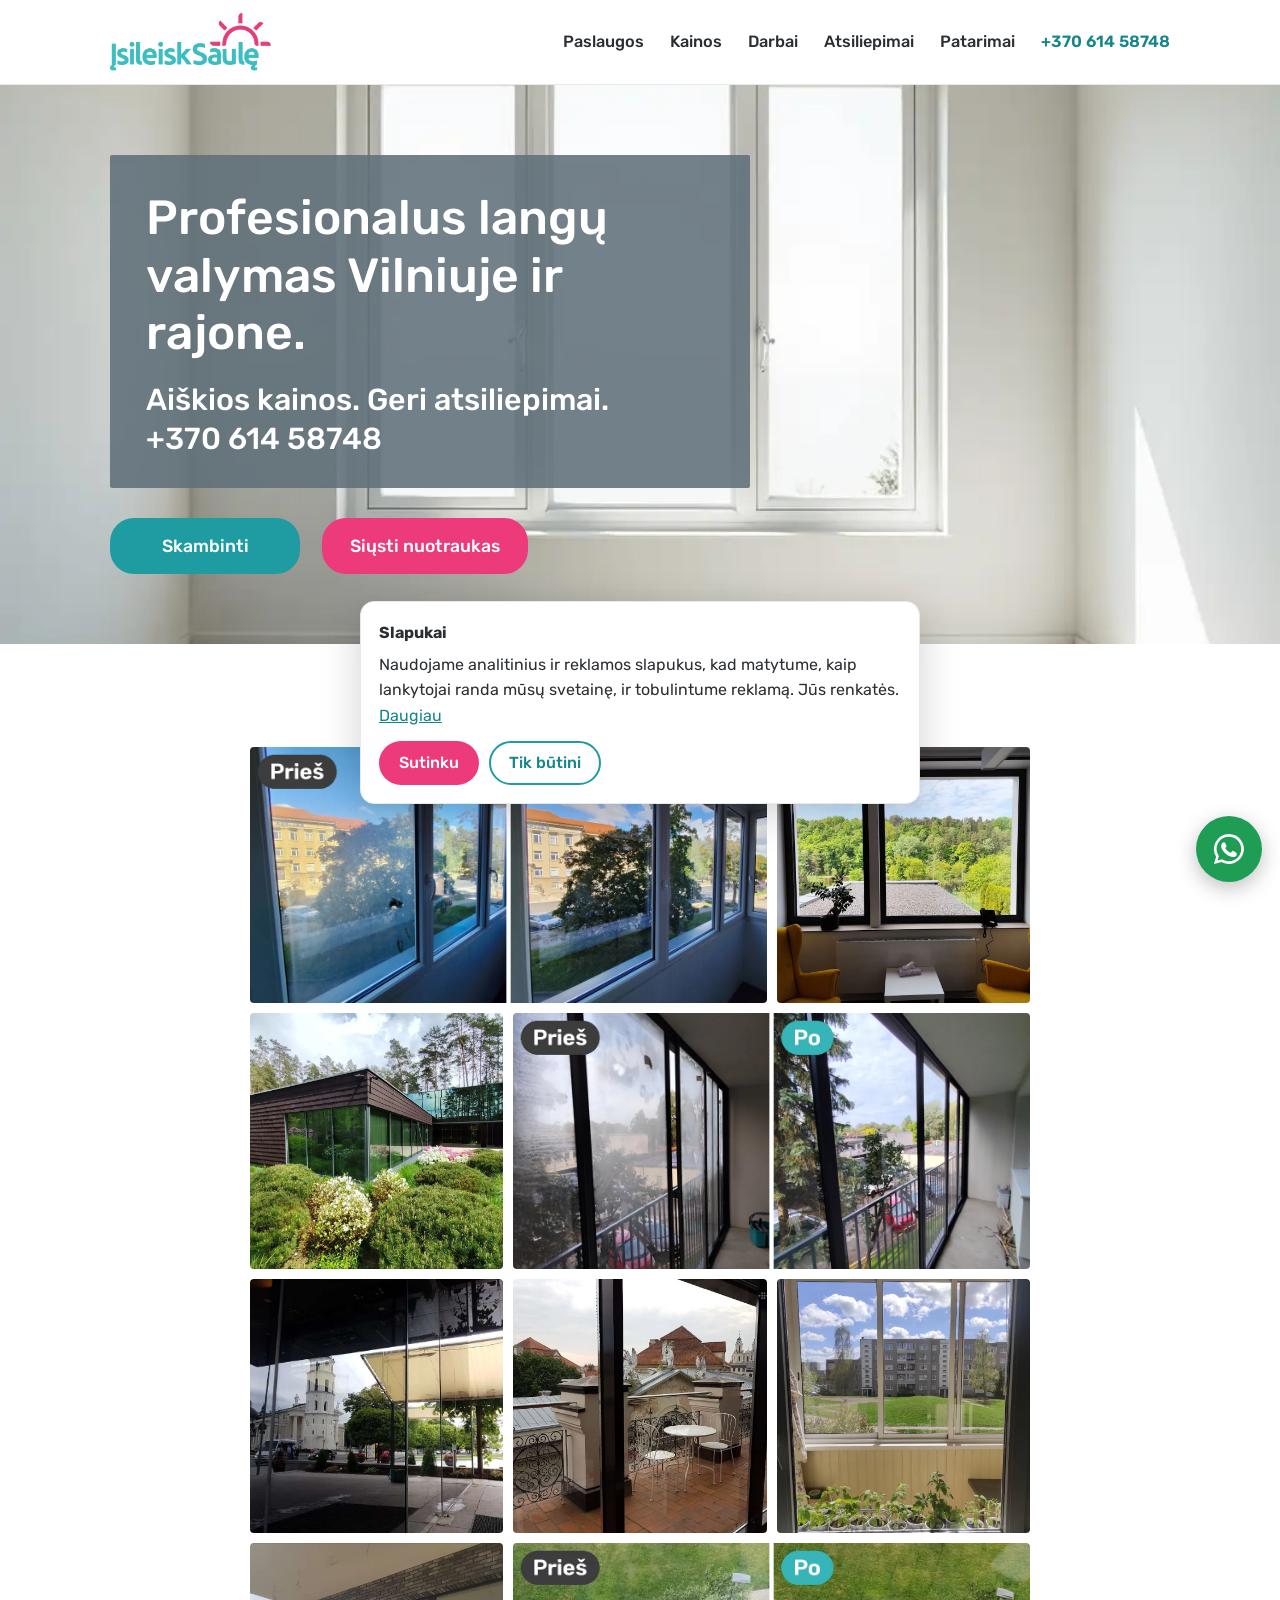
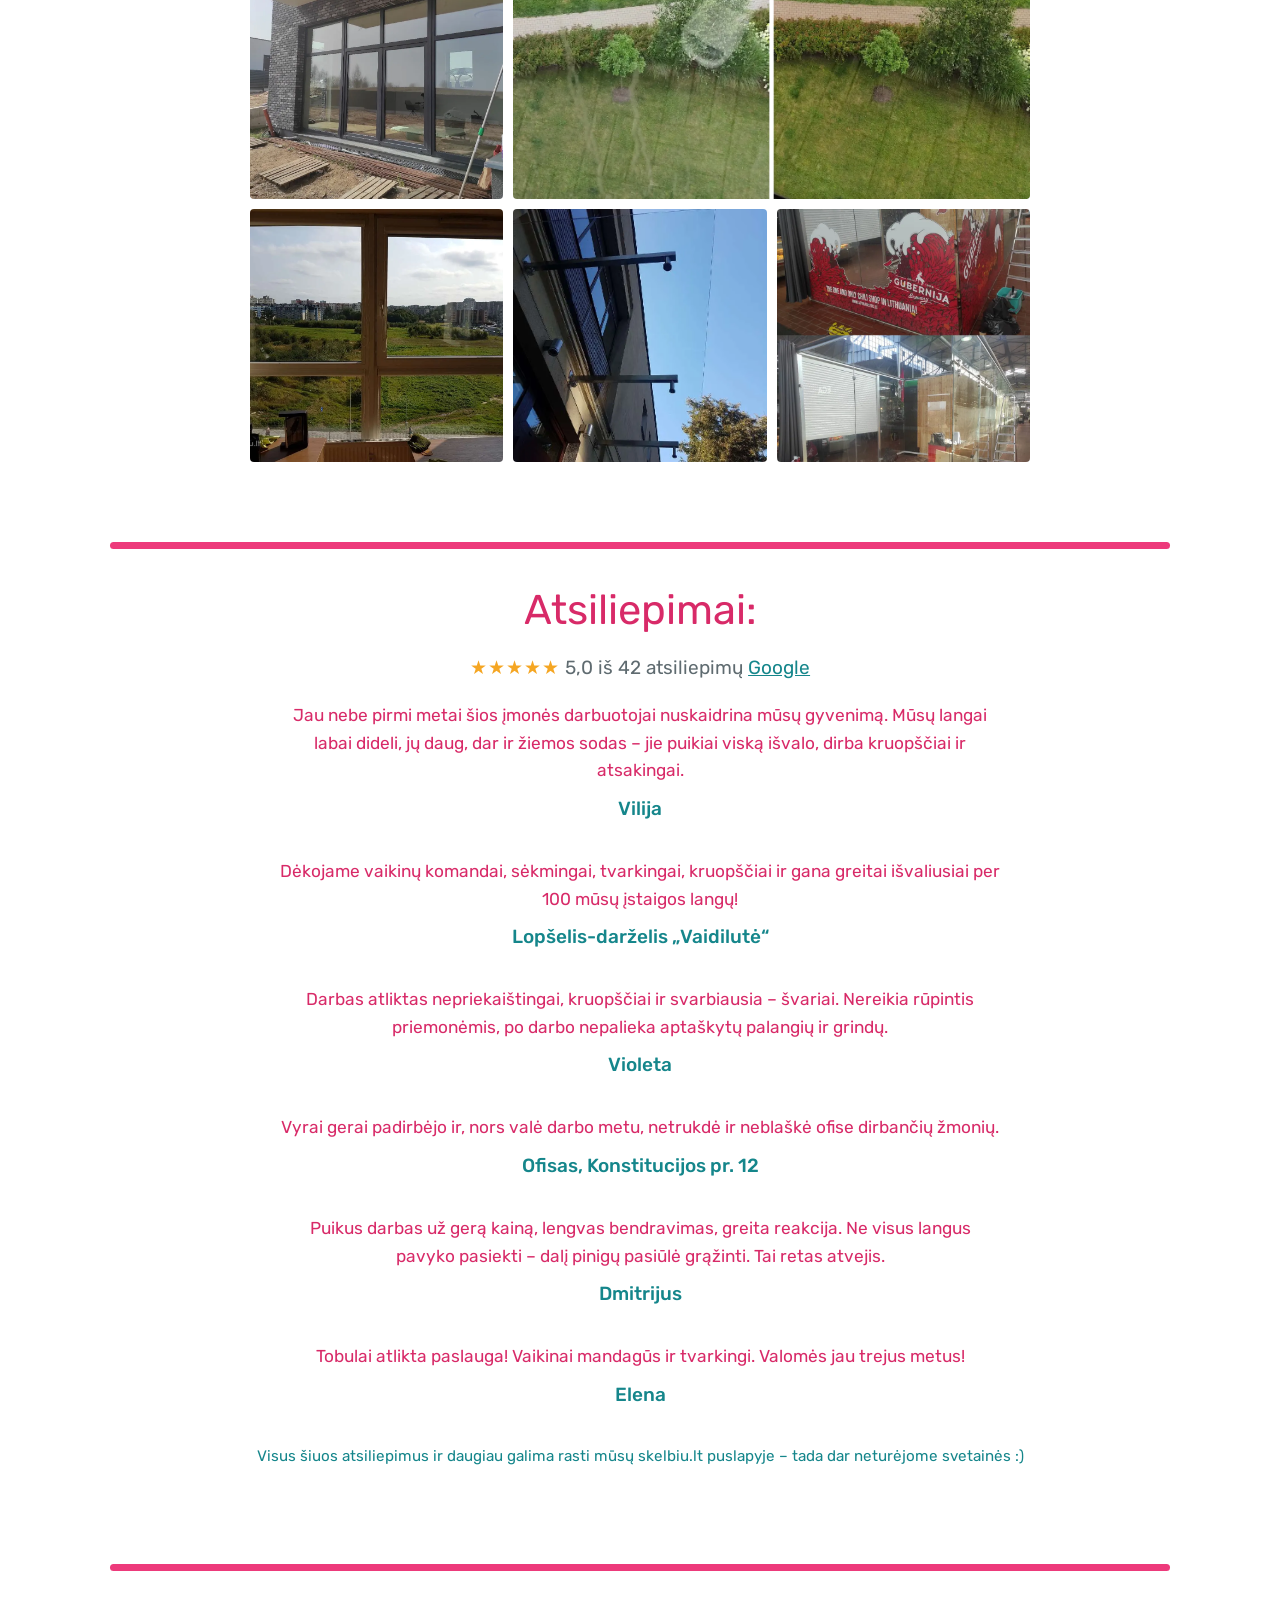
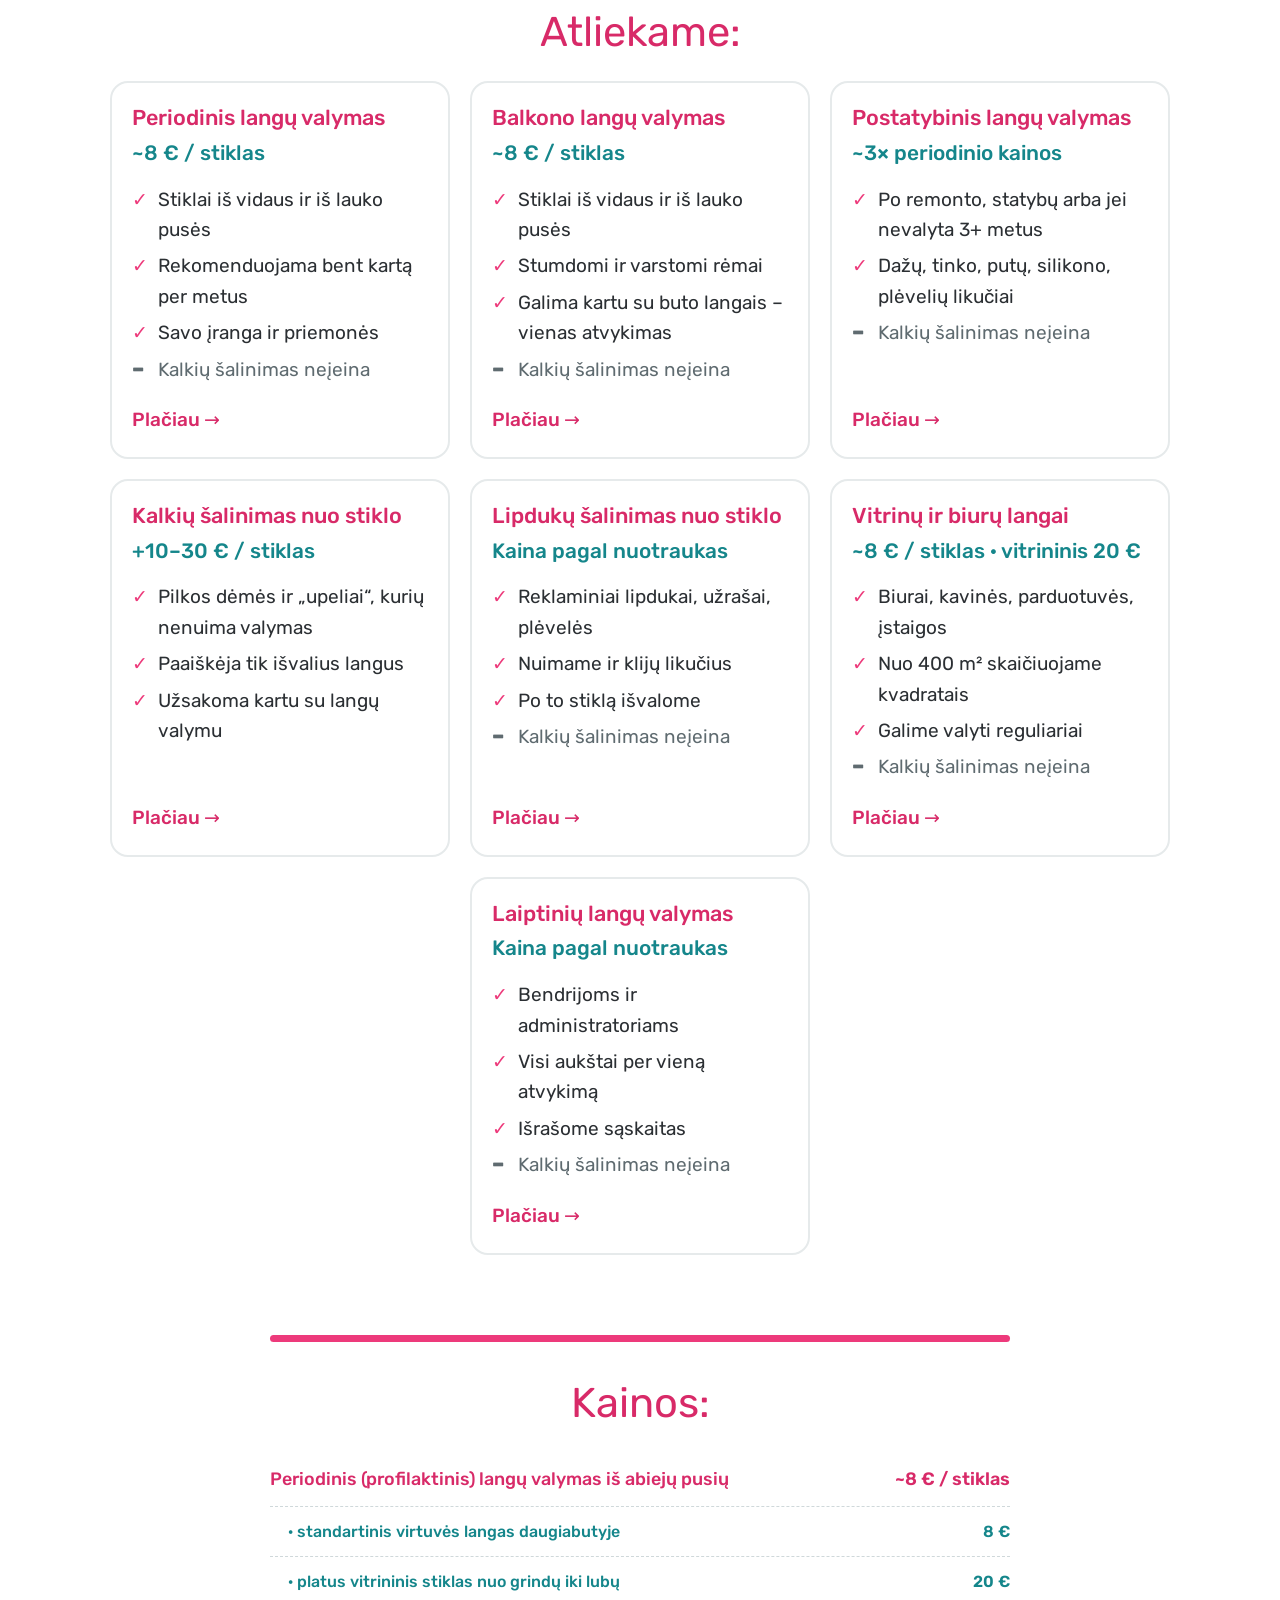
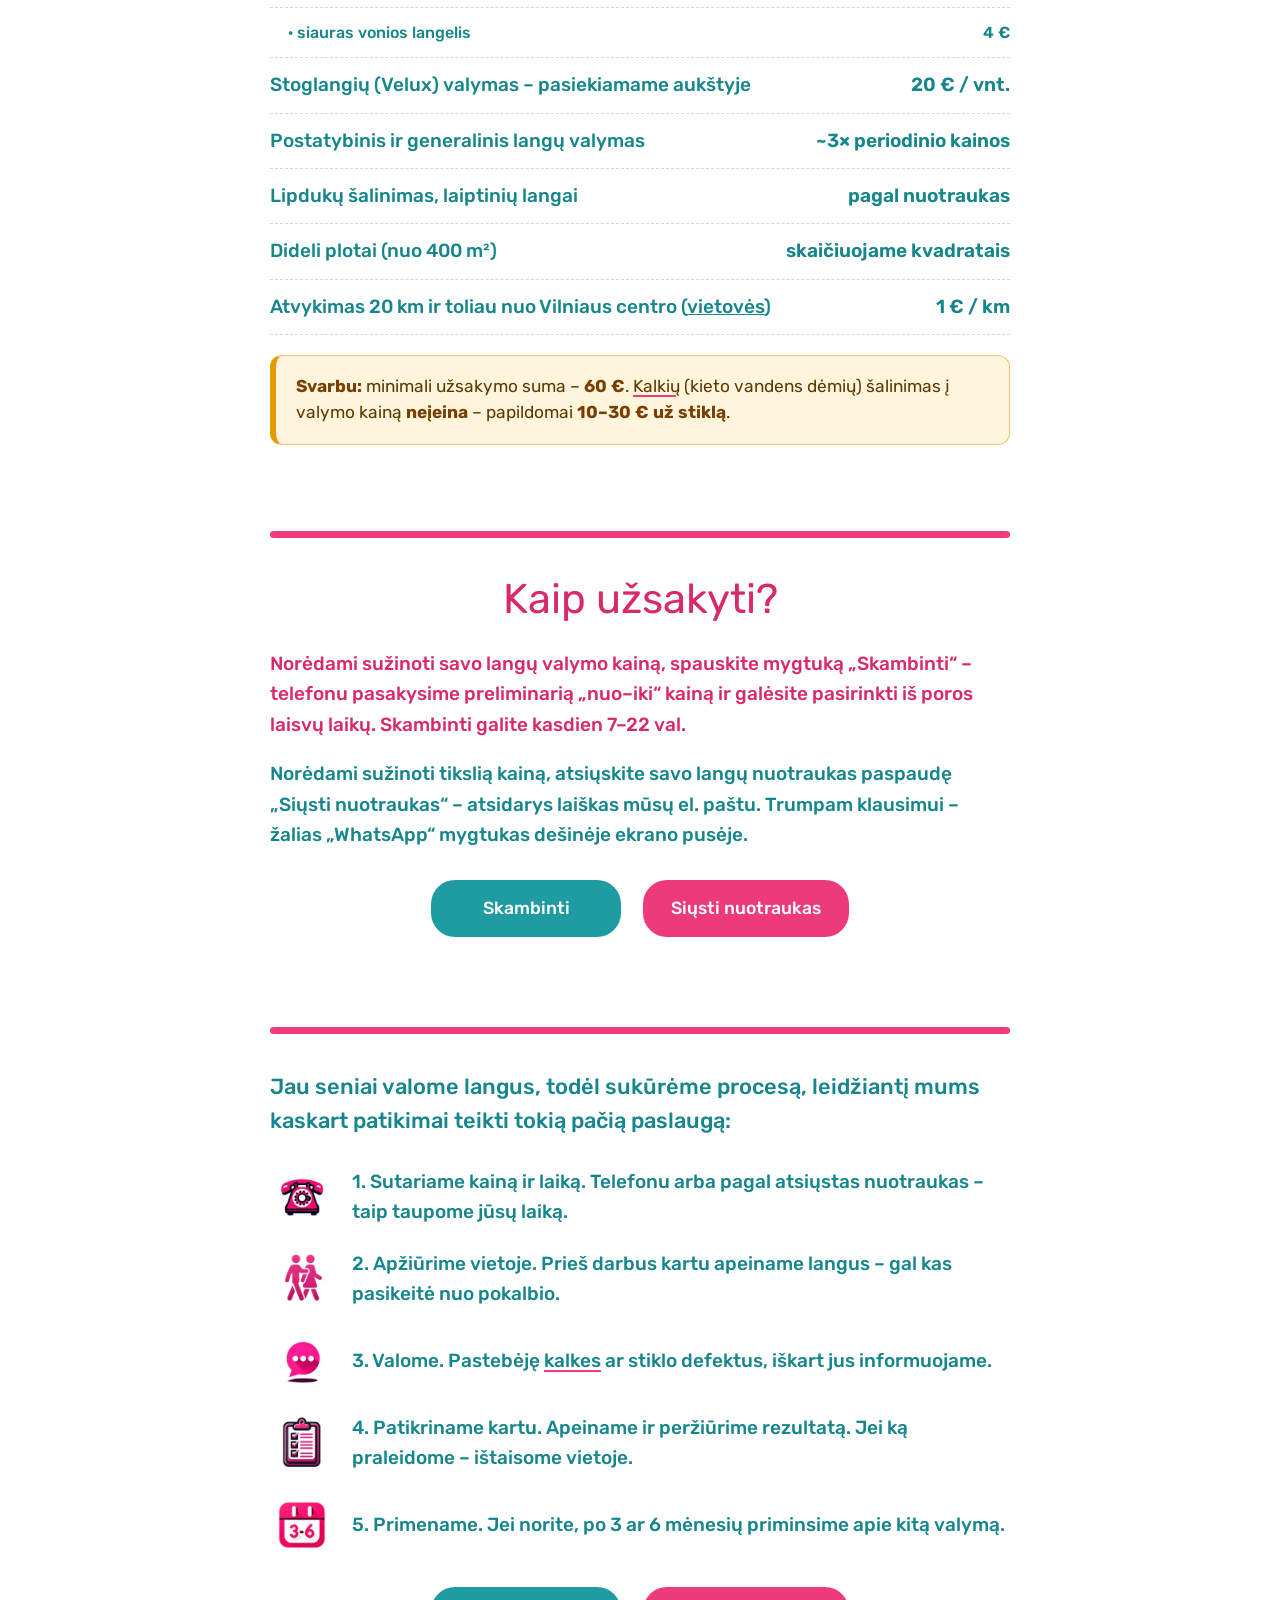
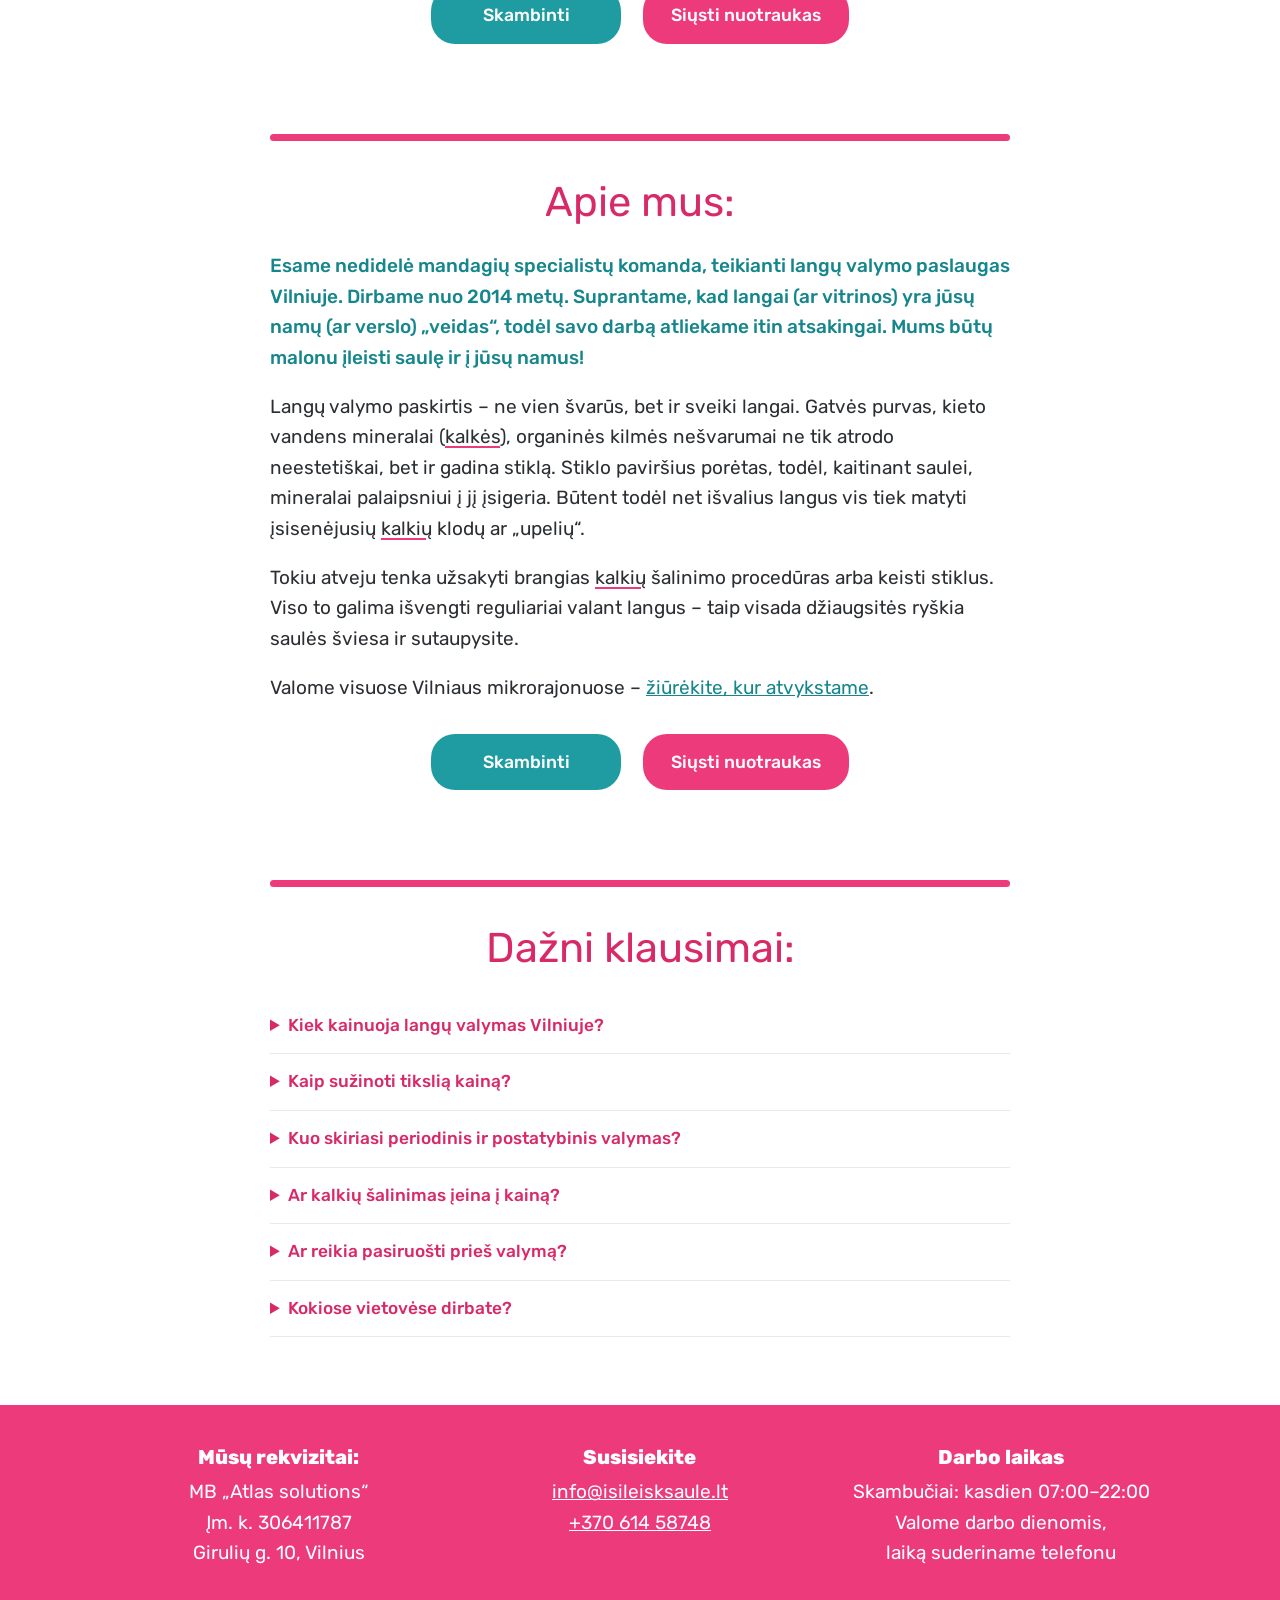
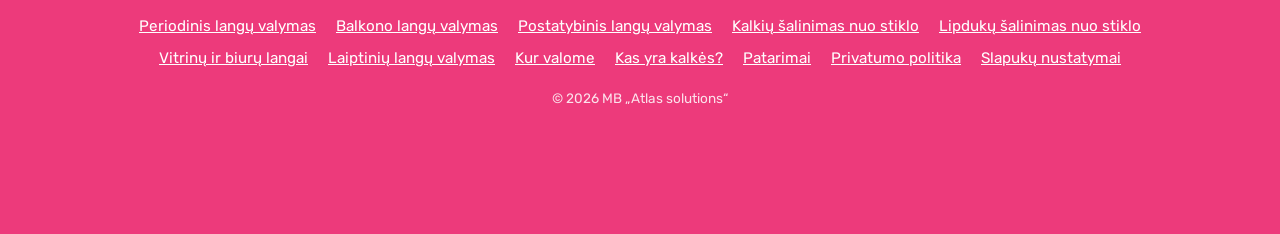
<file: index.html>
<!doctype html>
<html lang="lt">
<head>
<meta charset="utf-8">
<meta name="viewport" content="width=device-width,initial-scale=1">
<title>Langų valymas Vilniuje – butai, namai, verslas | Įsileisk Saulę</title>
<meta name="description" content="Profesionalus langų valymas Vilniuje ir rajone nuo 2014 m. Periodinis butų ir namų langų valymas, balkonai, vitrinos, postatybinis valymas, kalkių ir lipdukų šalinimas. Vidutiniškai ~8 € už stiklą, 5,0 Google.">
<link rel="canonical" href="https://isileisksaule.lt/">
<meta property="og:type" content="website">
<meta property="og:locale" content="lt_LT">
<meta property="og:site_name" content="Įsileisk Saulę">
<meta property="og:title" content="Langų valymas Vilniuje – butai, namai, verslas | Įsileisk Saulę">
<meta property="og:description" content="Profesionalus langų valymas Vilniuje ir rajone nuo 2014 m. Periodinis butų ir namų langų valymas, balkonai, vitrinos, postatybinis valymas, kalkių ir lipdukų šalinimas. Vidutiniškai ~8 € už stiklą, 5,0 Google.">
<meta property="og:url" content="https://isileisksaule.lt/">
<meta property="og:image" content="https://isileisksaule.lt/img/og.jpg">
<meta name="theme-color" content="#ed3a7b">
<link rel="icon" href="/img/favicon.png" type="image/png">
<link rel="preload" href="/assets/fonts/rubik-latin-wght-normal.woff2" as="font" type="font/woff2" crossorigin>
<link rel="stylesheet" href="/assets/site.css?v=1853bad8">
<script>
window.dataLayer=window.dataLayer||[];function gtag(){dataLayer.push(arguments);}
gtag('consent','default',{analytics_storage:'denied',ad_storage:'denied',ad_user_data:'denied',ad_personalization:'denied',wait_for_update:500});
gtag('js',new Date());gtag('config','G-DL4VGZ7YQM');
</script>
<script async src="https://www.googletagmanager.com/gtag/js?id=G-DL4VGZ7YQM"></script>
<script type="application/ld+json">{"@context": "https://schema.org", "@type": "LocalBusiness", "@id": "https://isileisksaule.lt/#business", "name": "Įsileisk Saulę", "legalName": "MB „Atlas solutions“", "url": "https://isileisksaule.lt/", "logo": "https://isileisksaule.lt/img/logo.png", "image": "https://isileisksaule.lt/img/og.jpg", "telephone": "+37061458748", "email": "info@isileisksaule.lt", "priceRange": "€€", "foundingDate": "2014", "address": {"@type": "PostalAddress", "streetAddress": "Girulių g. 10", "addressLocality": "Vilnius", "addressCountry": "LT"}, "areaServed": [{"@type": "City", "name": "Vilnius"}, {"@type": "AdministrativeArea", "name": "Vilniaus rajonas"}], "openingHoursSpecification": [{"@type": "OpeningHoursSpecification", "dayOfWeek": ["Monday", "Tuesday", "Wednesday", "Thursday", "Friday", "Saturday", "Sunday"], "opens": "07:00", "closes": "22:00"}], "sameAs": ["https://www.skelbiu.lt/skelbimai/profesionalus-langu-valymas-vilniuje-23179579.html"]}</script><script type="application/ld+json">{"@context": "https://schema.org", "@type": "FAQPage", "mainEntity": [{"@type": "Question", "name": "Kiek kainuoja langų valymas Vilniuje?", "acceptedAnswer": {"@type": "Answer", "text": "Periodinis valymas iš abiejų pusių kainuoja vidutiniškai apie 8 € už stiklą – tiek kainuoja standartinis virtuvės langas daugiabutyje. Platus vitrininis stiklas nuo grindų iki lubų – 20 €. Minimali užsakymo suma – 60 €, kalkių šalinimas – papildomai."}}, {"@type": "Question", "name": "Kaip sužinoti tikslią kainą?", "acceptedAnswer": {"@type": "Answer", "text": "Paskambinkite – telefonu pasakysime preliminarią kainą „nuo–iki“. Tikslią kainą pasakysime, kai atsiųsite langų nuotraukas el. paštu info@isileisksaule.lt (arba per WhatsApp ar Viber)."}}, {"@type": "Question", "name": "Kuo skiriasi periodinis ir postatybinis valymas?", "acceptedAnswer": {"@type": "Answer", "text": "Periodinis (profilaktinis) – įprastas valymas, kai langai valomi bent kartą per metus. Postatybinis ar generalinis reikalingas po remonto arba jei langai nevalyti 3 metus ir ilgiau; jis kainuoja apie 3 kartus daugiau."}}, {"@type": "Question", "name": "Ar kalkių šalinimas įeina į kainą?", "acceptedAnswer": {"@type": "Answer", "text": "Ne. Kalkių (kieto vandens dėmių) šalinimas užsakomas papildomai – 10–30 € už stiklą, priklausomai nuo užterštumo. Ar kalkių yra, paaiškėja tik atlikus periodinį valymą."}}, {"@type": "Question", "name": "Ar reikia pasiruošti prieš valymą?", "acceptedAnswer": {"@type": "Answer", "text": "Užtenka atlaisvinti priėjimą prie langų: nuimti daiktus ir gėles nuo palangių. Priemones ir įrangą atsivežame patys."}}, {"@type": "Question", "name": "Kokiose vietovėse dirbate?", "acceptedAnswer": {"@type": "Answer", "text": "Visame Vilniuje ir Vilniaus rajone. Iki 20 km nuo Vilniaus centro atvykimas nemokamas, toliau – 1 € už kilometrą (pvz., 30 km – 30 €). Valome butų, namų, biurų, kavinių ir įstaigų langus."}}]}</script>
</head>
<body>
<header class="top"><div class="wrap">
<a class="brand" href="/" aria-label="Įsileisk Saulę – pradžia"><img src="/img/logo.webp" alt="Įsileisk Saulę" width="520" height="187"></a>
<button class="menu-btn" aria-expanded="false" aria-controls="nav" aria-label="Meniu"><span></span><span></span><span></span></button>
<nav class="nav" id="nav"><a href="/#paslaugos">Paslaugos</a><a href="/#kainos">Kainos</a><a href="/#darbai">Darbai</a><a href="/#atsiliepimai">Atsiliepimai</a><a href="/papildoma-informacija/">Patarimai</a><a class="tel" href="tel:+37061458748" data-loc="header">+370 614 58748</a></nav>
</div></header>
<main>

<div class="flow">
<section class="hero s-hero" style="background-image:url(/img/hero-langas.webp)"><div class="wrap">
<div class="hero-box">
<h1>Profesionalus langų valymas Vilniuje ir rajone.</h1>
<p class="hero-sub">Aiškios kainos. Geri atsiliepimai.<br><a href="tel:+37061458748" data-loc="hero_number">+370 614 58748</a></p>
</div>
<div class="pair"><a class="btn btn-call" href="tel:+37061458748" data-loc="hero">Skambinti</a><a class="btn btn-photo" href="mailto:info@isileisksaule.lt?subject=Lang%C5%B3%20valymo%20kaina&body=Sveiki%2C%0A%0Anoriu%20su%C5%BEinoti%20lang%C5%B3%20valymo%20kain%C4%85.%0A%0AAdresas%20/%20rajonas%3A%0ALang%C5%B3%20skai%C4%8Dius%20%28apytiksliai%29%3A%0APageidaujamas%20laikas%3A%0A%0ANuotraukas%20prisegu%20prie%20lai%C5%A1ko.%0A" data-loc="hero">Siųsti nuotraukas</a></div>
</div></section>

<section class="s-works" id="darbai"><div class="wrap">
<h2>Darbų pavyzdžiai:</h2>
<div class="gallery"><a href="/img/g-langu-valymas-pries-ir-po.webp" class="g-item wide" data-lb aria-label="Padidinti: Langų valymas: prieš ir po"><img src="/img/g-langu-valymas-pries-ir-po.webp" alt="Langų valymas: prieš ir po" width="1210" height="600" loading="lazy" decoding="async"></a><a href="/img/biuro-langu-valymas-vilniuje.webp" class="g-item" data-lb aria-label="Padidinti: Biuro langai po valymo"><img src="/img/biuro-langu-valymas-vilniuje.webp" alt="Biuro langai po valymo" width="1200" height="900" loading="lazy" decoding="async"></a><a href="/img/privataus-namo-stiklo-fasadas.webp" class="g-item" data-lb aria-label="Padidinti: Privataus namo stiklinis fasadas"><img src="/img/privataus-namo-stiklo-fasadas.webp" alt="Privataus namo stiklinis fasadas" width="1200" height="902" loading="lazy" decoding="async"></a><a href="/img/g-balkono-stiklai-pries-ir-po.webp" class="g-item wide" data-lb aria-label="Padidinti: Postatybinis balkono stiklų valymas: prieš ir po"><img src="/img/g-balkono-stiklai-pries-ir-po.webp" alt="Postatybinis balkono stiklų valymas: prieš ir po" width="1210" height="600" loading="lazy" decoding="async"></a><a href="/img/kavines-stiklines-sienos-senamiestyje.webp" class="g-item" data-lb aria-label="Padidinti: Kavinės stiklinės sienos senamiestyje"><img src="/img/kavines-stiklines-sienos-senamiestyje.webp" alt="Kavinės stiklinės sienos senamiestyje" width="675" height="900" loading="lazy" decoding="async"></a><a href="/img/senamiescio-terasos-stiklai.webp" class="g-item" data-lb aria-label="Padidinti: Terasos stiklai senamiestyje"><img src="/img/senamiescio-terasos-stiklai.webp" alt="Terasos stiklai senamiestyje" width="1200" height="900" loading="lazy" decoding="async"></a><a href="/img/balkono-langu-valymas-daugiabutyje.webp" class="g-item" data-lb aria-label="Padidinti: Balkono langai daugiabutyje"><img src="/img/balkono-langu-valymas-daugiabutyje.webp" alt="Balkono langai daugiabutyje" width="898" height="1200" loading="lazy" decoding="async"></a><a href="/img/postatybinis-terasos-langu-valymas.webp" class="g-item" data-lb aria-label="Padidinti: Postatybinis terasos langų valymas"><img src="/img/postatybinis-terasos-langu-valymas.webp" alt="Postatybinis terasos langų valymas" width="1200" height="898" loading="lazy" decoding="async"></a><a href="/img/g-kalkiu-salinimas-pries-ir-po.webp" class="g-item wide" data-lb aria-label="Padidinti: Kalkių šalinimas nuo stiklinių turėklų: prieš ir po"><img src="/img/g-kalkiu-salinimas-pries-ir-po.webp" alt="Kalkių šalinimas nuo stiklinių turėklų: prieš ir po" width="1210" height="600" loading="lazy" decoding="async"></a><a href="/img/svarus-buto-langai.webp" class="g-item" data-lb aria-label="Padidinti: Buto langai po valymo"><img src="/img/svarus-buto-langai.webp" alt="Buto langai po valymo" width="1200" height="900" loading="lazy" decoding="async"></a><a href="/img/stiklinio-stogelio-valymas.webp" class="g-item" data-lb aria-label="Padidinti: Stiklinio stogelio valymas"><img src="/img/stiklinio-stogelio-valymas.webp" alt="Stiklinio stogelio valymas" width="675" height="900" loading="lazy" decoding="async"></a><a href="/img/lipduku-salinimas-pries-ir-po.webp" class="g-item" data-lb aria-label="Padidinti: Lipdukų šalinimas: prieš ir po"><img src="/img/lipduku-salinimas-pries-ir-po.webp" alt="Lipdukų šalinimas: prieš ir po" width="800" height="1200" loading="lazy" decoding="async"></a></div>
</div></section>

<section class="s-reviews" id="atsiliepimai"><div class="wrap">
<hr class="divider">
<h2>Atsiliepimai:</h2>
<p class="stars-line"><span class="stars">★★★★★</span> 5,0 iš 42 atsiliepimų <a href="https://www.google.com/maps/search/?api=1&query=%C4%AEsileisk%20Saul%C4%99%20lang%C5%B3%20valymas%20Vilniuje" target="_blank" rel="noopener">Google</a></p>
<div class="reviews"><blockquote><p>Jau nebe pirmi metai šios įmonės darbuotojai nuskaidrina mūsų gyvenimą. Mūsų langai labai dideli, jų daug, dar ir žiemos sodas – jie puikiai viską išvalo, dirba kruopščiai ir atsakingai.</p><cite>Vilija</cite></blockquote><blockquote><p>Dėkojame vaikinų komandai, sėkmingai, tvarkingai, kruopščiai ir gana greitai išvaliusiai per 100 mūsų įstaigos langų!</p><cite>Lopšelis-darželis „Vaidilutė“</cite></blockquote><blockquote><p>Darbas atliktas nepriekaištingai, kruopščiai ir svarbiausia – švariai. Nereikia rūpintis priemonėmis, po darbo nepalieka aptaškytų palangių ir grindų.</p><cite>Violeta</cite></blockquote><blockquote><p>Vyrai gerai padirbėjo ir, nors valė darbo metu, netrukdė ir neblaškė ofise dirbančių žmonių.</p><cite>Ofisas, Konstitucijos pr. 12</cite></blockquote><blockquote><p>Puikus darbas už gerą kainą, lengvas bendravimas, greita reakcija. Ne visus langus pavyko pasiekti – dalį pinigų pasiūlė grąžinti. Tai retas atvejis.</p><cite>Dmitrijus</cite></blockquote><blockquote><p>Tobulai atlikta paslauga! Vaikinai mandagūs ir tvarkingi. Valomės jau trejus metus!</p><cite>Elena</cite></blockquote></div>
<p class="note">Visus šiuos atsiliepimus ir daugiau galima rasti mūsų skelbiu.lt puslapyje – tada dar neturėjome svetainės :)</p>
</div></section>

<section class="s-services" id="paslaugos"><div class="wrap">
<hr class="divider">
<h2>Atliekame:</h2>
<div class="svcs"><a class="svc" href="/periodinis-langu-valymas/"><h3>Periodinis langų valymas</h3><p class="svc-price">~8 € / stiklas</p><ul class="facts"><li>Stiklai iš vidaus ir iš lauko pusės</li><li>Rekomenduojama bent kartą per metus</li><li>Savo įranga ir priemonės</li><li class="no">Kalkių šalinimas neįeina</li></ul><span class="more">Plačiau →</span></a><a class="svc" href="/balkono-langu-valymas/"><h3>Balkono langų valymas</h3><p class="svc-price">~8 € / stiklas</p><ul class="facts"><li>Stiklai iš vidaus ir iš lauko pusės</li><li>Stumdomi ir varstomi rėmai</li><li>Galima kartu su buto langais – vienas atvykimas</li><li class="no">Kalkių šalinimas neįeina</li></ul><span class="more">Plačiau →</span></a><a class="svc" href="/postatybinis-langu-valymas/"><h3>Postatybinis langų valymas</h3><p class="svc-price">~3× periodinio kainos</p><ul class="facts"><li>Po remonto, statybų arba jei nevalyta 3+ metus</li><li>Dažų, tinko, putų, silikono, plėvelių likučiai</li><li class="no">Kalkių šalinimas neįeina</li></ul><span class="more">Plačiau →</span></a><a class="svc" href="/kalkiu-salinimas-nuo-stiklo/"><h3>Kalkių šalinimas nuo stiklo</h3><p class="svc-price">+10–30 € / stiklas</p><ul class="facts"><li>Pilkos dėmės ir „upeliai“, kurių nenuima valymas</li><li>Paaiškėja tik išvalius langus</li><li>Užsakoma kartu su langų valymu</li></ul><span class="more">Plačiau →</span></a><a class="svc" href="/lipduku-salinimas-nuo-stiklo/"><h3>Lipdukų šalinimas nuo stiklo</h3><p class="svc-price">Kaina pagal nuotraukas</p><ul class="facts"><li>Reklaminiai lipdukai, užrašai, plėvelės</li><li>Nuimame ir klijų likučius</li><li>Po to stiklą išvalome</li><li class="no">Kalkių šalinimas neįeina</li></ul><span class="more">Plačiau →</span></a><a class="svc" href="/vitrinu-ir-biuro-langu-valymas/"><h3>Vitrinų ir biurų langai</h3><p class="svc-price">~8 € / stiklas · vitrininis 20 €</p><ul class="facts"><li>Biurai, kavinės, parduotuvės, įstaigos</li><li>Nuo 400 m² skaičiuojame kvadratais</li><li>Galime valyti reguliariai</li><li class="no">Kalkių šalinimas neįeina</li></ul><span class="more">Plačiau →</span></a><a class="svc" href="/laiptiniu-langu-valymas/"><h3>Laiptinių langų valymas</h3><p class="svc-price">Kaina pagal nuotraukas</p><ul class="facts"><li>Bendrijoms ir administratoriams</li><li>Visi aukštai per vieną atvykimą</li><li>Išrašome sąskaitas</li><li class="no">Kalkių šalinimas neįeina</li></ul><span class="more">Plačiau →</span></a></div>
</div></section>

<section class="s-prices" id="kainos"><div class="wrap narrow">
<hr class="divider">
<h2>Kainos:</h2>
<ul class="prices"><li class="main"><span>Periodinis (profilaktinis) langų valymas iš abiejų pusių</span><b>~8 € / stiklas</b></li><li class="sub"><span>standartinis virtuvės langas daugiabutyje</span><b>8 €</b></li><li class="sub"><span>platus vitrininis stiklas nuo grindų iki lubų</span><b>20 €</b></li><li class="sub"><span>siauras vonios langelis</span><b>4 €</b></li><li class=""><span>Stoglangių (Velux) valymas – pasiekiamame aukštyje</span><b>20 € / vnt.</b></li><li class=""><span>Postatybinis ir generalinis langų valymas</span><b>~3× periodinio kainos</b></li><li class=""><span>Lipdukų šalinimas, laiptinių langai</span><b>pagal nuotraukas</b></li><li class=""><span>Dideli plotai (nuo 400 m²)</span><b>skaičiuojame kvadratais</b></li><li class=""><span>Atvykimas 20 km ir toliau nuo Vilniaus centro (<a href="/kur-valome/#rajonas">vietovės</a>)</span><b>1 € / km</b></li></ul><div class="notice"><strong>Svarbu:</strong> minimali užsakymo suma – <strong>60 €</strong>. <a class="kalk" href="/kas-yra-kalkes/">Kalkių</a> (kieto vandens dėmių) šalinimas į valymo kainą <strong>neįeina</strong> – papildomai <strong>10–30 € už stiklą</strong>.</div>
</div></section>

<section class="s-order" id="uzsakymas"><div class="wrap narrow">
<hr class="divider">
<h2>Kaip užsakyti?</h2>
<p class="t-pink">Norėdami sužinoti savo langų valymo kainą, spauskite mygtuką „Skambinti“ – telefonu pasakysime preliminarią „nuo–iki“ kainą ir galėsite pasirinkti iš poros laisvų laikų. Skambinti galite kasdien 7–22 val.</p>
<p class="t-teal">Norėdami sužinoti tikslią kainą, atsiųskite savo langų nuotraukas paspaudę „Siųsti nuotraukas“ – atsidarys laiškas mūsų el. paštu. Trumpam klausimui – žalias „WhatsApp“ mygtukas dešinėje ekrano pusėje.</p>
<div class="pair"><a class="btn btn-call" href="tel:+37061458748" data-loc="order">Skambinti</a><a class="btn btn-photo" href="mailto:info@isileisksaule.lt?subject=Lang%C5%B3%20valymo%20kaina&body=Sveiki%2C%0A%0Anoriu%20su%C5%BEinoti%20lang%C5%B3%20valymo%20kain%C4%85.%0A%0AAdresas%20/%20rajonas%3A%0ALang%C5%B3%20skai%C4%8Dius%20%28apytiksliai%29%3A%0APageidaujamas%20laikas%3A%0A%0ANuotraukas%20prisegu%20prie%20lai%C5%A1ko.%0A" data-loc="order">Siųsti nuotraukas</a></div>
</div></section>

<section class="s-process"><div class="wrap narrow">
<hr class="divider">
<p class="t-teal big">Jau seniai valome langus, todėl sukūrėme procesą, leidžiantį mums kaskart patikimai teikti tokią pačią paslaugą:</p>
<ol class="steps"><li><img src="/img/icons/telefonas.webp" alt="" width="64" height="64" loading="lazy"><span>1. Sutariame kainą ir laiką. Telefonu arba pagal atsiųstas nuotraukas – taip taupome jūsų laiką.</span></li><li><img src="/img/icons/apziura.webp" alt="" width="64" height="64" loading="lazy"><span>2. Apžiūrime vietoje. Prieš darbus kartu apeiname langus – gal kas pasikeitė nuo pokalbio.</span></li><li><img src="/img/icons/informuojame.webp" alt="" width="64" height="64" loading="lazy"><span>3. Valome. Pastebėję <a class="kalk" href="/kas-yra-kalkes/">kalkes</a> ar stiklo defektus, iškart jus informuojame.</span></li><li><img src="/img/icons/patikriname.webp" alt="" width="64" height="64" loading="lazy"><span>4. Patikriname kartu. Apeiname ir peržiūrime rezultatą. Jei ką praleidome – ištaisome vietoje.</span></li><li><img src="/img/icons/priminimas.webp" alt="" width="64" height="64" loading="lazy"><span>5. Primename. Jei norite, po 3 ar 6 mėnesių priminsime apie kitą valymą.</span></li></ol>
<div class="pair"><a class="btn btn-call" href="tel:+37061458748" data-loc="process">Skambinti</a><a class="btn btn-photo" href="mailto:info@isileisksaule.lt?subject=Lang%C5%B3%20valymo%20kaina&body=Sveiki%2C%0A%0Anoriu%20su%C5%BEinoti%20lang%C5%B3%20valymo%20kain%C4%85.%0A%0AAdresas%20/%20rajonas%3A%0ALang%C5%B3%20skai%C4%8Dius%20%28apytiksliai%29%3A%0APageidaujamas%20laikas%3A%0A%0ANuotraukas%20prisegu%20prie%20lai%C5%A1ko.%0A" data-loc="process">Siųsti nuotraukas</a></div>
</div></section>

<section class="s-about" id="apie"><div class="wrap narrow">
<hr class="divider">
<h2>Apie mus:</h2>
<p class="t-teal">Esame nedidelė mandagių specialistų komanda, teikianti langų valymo paslaugas Vilniuje. Dirbame nuo 2014 metų. Suprantame, kad langai (ar vitrinos) yra jūsų namų (ar verslo) „veidas“, todėl savo darbą atliekame itin atsakingai. Mums būtų malonu įleisti saulę ir į jūsų namus!</p>
<p>Langų valymo paskirtis – ne vien švarūs, bet ir sveiki langai. Gatvės purvas, kieto vandens mineralai (<a class="kalk" href="/kas-yra-kalkes/">kalkės</a>), organinės kilmės nešvarumai ne tik atrodo neestetiškai, bet ir gadina stiklą. Stiklo paviršius porėtas, todėl, kaitinant saulei, mineralai palaipsniui į jį įsigeria. Būtent todėl net išvalius langus vis tiek matyti įsisenėjusių <a class="kalk" href="/kas-yra-kalkes/">kalkių</a> klodų ar „upelių“.</p><p>Tokiu atveju tenka užsakyti brangias <a class="kalk" href="/kas-yra-kalkes/">kalkių</a> šalinimo procedūras arba keisti stiklus. Viso to galima išvengti reguliariai valant langus – taip visada džiaugsitės ryškia saulės šviesa ir sutaupysite.</p>
<p>Valome visuose Vilniaus mikrorajonuose – <a href="/kur-valome/">žiūrėkite, kur atvykstame</a>.</p>
<div class="pair"><a class="btn btn-call" href="tel:+37061458748" data-loc="about">Skambinti</a><a class="btn btn-photo" href="mailto:info@isileisksaule.lt?subject=Lang%C5%B3%20valymo%20kaina&body=Sveiki%2C%0A%0Anoriu%20su%C5%BEinoti%20lang%C5%B3%20valymo%20kain%C4%85.%0A%0AAdresas%20/%20rajonas%3A%0ALang%C5%B3%20skai%C4%8Dius%20%28apytiksliai%29%3A%0APageidaujamas%20laikas%3A%0A%0ANuotraukas%20prisegu%20prie%20lai%C5%A1ko.%0A" data-loc="about">Siųsti nuotraukas</a></div>
</div></section>

<section class="s-faq"><div class="wrap narrow">
<hr class="divider">
<h2>Dažni klausimai:</h2>
<div class="faq"><details><summary>Kiek kainuoja langų valymas Vilniuje?</summary><p>Periodinis valymas iš abiejų pusių kainuoja vidutiniškai apie 8 € už stiklą – tiek kainuoja standartinis virtuvės langas daugiabutyje. Platus vitrininis stiklas nuo grindų iki lubų – 20 €. Minimali užsakymo suma – 60 €, <a class="kalk" href="/kas-yra-kalkes/">kalkių</a> šalinimas – papildomai.</p></details><details><summary>Kaip sužinoti tikslią kainą?</summary><p>Paskambinkite – telefonu pasakysime preliminarią kainą „nuo–iki“. Tikslią kainą pasakysime, kai atsiųsite langų nuotraukas el. paštu info@isileisksaule.lt (arba per WhatsApp ar Viber).</p></details><details><summary>Kuo skiriasi periodinis ir postatybinis valymas?</summary><p>Periodinis (profilaktinis) – įprastas valymas, kai langai valomi bent kartą per metus. Postatybinis ar generalinis reikalingas po remonto arba jei langai nevalyti 3 metus ir ilgiau; jis kainuoja apie 3 kartus daugiau.</p></details><details><summary>Ar kalkių šalinimas įeina į kainą?</summary><p>Ne. <a class="kalk" href="/kas-yra-kalkes/">Kalkių</a> (kieto vandens dėmių) šalinimas užsakomas papildomai – 10–30 € už stiklą, priklausomai nuo užterštumo. Ar <a class="kalk" href="/kas-yra-kalkes/">kalkių</a> yra, paaiškėja tik atlikus periodinį valymą.</p></details><details><summary>Ar reikia pasiruošti prieš valymą?</summary><p>Užtenka atlaisvinti priėjimą prie langų: nuimti daiktus ir gėles nuo palangių. Priemones ir įrangą atsivežame patys.</p></details><details><summary>Kokiose vietovėse dirbate?</summary><p>Visame Vilniuje ir Vilniaus rajone. Iki 20 km nuo Vilniaus centro atvykimas nemokamas, toliau – 1 € už kilometrą (pvz., 30 km – 30 €). Valome butų, namų, biurų, kavinių ir įstaigų langus.</p></details></div>
</div></section>
</div>

</main>
<footer><div class="wrap">
<div class="fcols">
<div><h3>Mūsų rekvizitai:</h3><p>MB „Atlas solutions“<br>Įm. k. 306411787<br>Girulių g. 10, Vilnius</p></div>
<div><h3>Susisiekite</h3><p><a href="mailto:info@isileisksaule.lt" data-loc="footer">info@isileisksaule.lt</a><br><a href="tel:+37061458748" data-loc="footer">+370 614 58748</a></p></div>
<div><h3>Darbo laikas</h3><p>Skambučiai: kasdien 07:00–22:00<br>Valome darbo dienomis,<br>laiką suderiname telefonu</p></div>
</div>
<nav class="flinks" aria-label="Paslaugos"><a href="/periodinis-langu-valymas/">Periodinis langų valymas</a><a href="/balkono-langu-valymas/">Balkono langų valymas</a><a href="/postatybinis-langu-valymas/">Postatybinis langų valymas</a><a href="/kalkiu-salinimas-nuo-stiklo/">Kalkių šalinimas nuo stiklo</a><a href="/lipduku-salinimas-nuo-stiklo/">Lipdukų šalinimas nuo stiklo</a><a href="/vitrinu-ir-biuro-langu-valymas/">Vitrinų ir biurų langai</a><a href="/laiptiniu-langu-valymas/">Laiptinių langų valymas</a><a href="/kur-valome/">Kur valome</a><a href="/kas-yra-kalkes/">Kas yra kalkės?</a><a href="/papildoma-informacija/">Patarimai</a><a href="/privatumo-politika/">Privatumo politika</a><a href="#" data-open-consent>Slapukų nustatymai</a></nav>
<p class="copy">© 2026 MB „Atlas solutions“</p>
</div></footer>
<a class="fab" href="https://wa.me/37061458748?text=Sveiki,%20noriu%20su%C5%BEinoti%20lang%C5%B3%20valymo%20kain%C4%85." target="_blank" rel="noopener" data-loc="floating" aria-label="Parašyti WhatsApp"><svg viewBox="0 0 24 24" fill="currentColor" aria-hidden="true"><path d="M12 2a10 10 0 0 0-8.6 15.1L2 22l5-1.3A10 10 0 1 0 12 2zm0 18.2c-1.5 0-3-.4-4.3-1.2l-.3-.2-3 .8.8-2.9-.2-.3A8.2 8.2 0 1 1 12 20.2zm4.5-6.1c-.2-.1-1.5-.7-1.7-.8-.2-.1-.4-.1-.6.1l-.8 1c-.1.2-.3.2-.5.1a6.7 6.7 0 0 1-3.3-2.9c-.3-.4.3-.4.7-1.3.1-.2 0-.3 0-.5l-.8-1.8c-.2-.5-.4-.4-.6-.4h-.5c-.2 0-.5.1-.7.3-.2.3-.9.9-.9 2.2s.9 2.5 1 2.7c.1.2 1.8 2.8 4.4 3.9 1.6.7 2.3.8 3.1.6.5-.1 1.5-.6 1.7-1.2.2-.6.2-1.1.2-1.2-.1-.1-.3-.2-.5-.3z"/></svg></a>
<div class="consent" id="consent" role="dialog" aria-label="Slapukai">
<strong>Slapukai</strong>
<p>Naudojame analitinius ir reklamos slapukus, kad matytume, kaip lankytojai randa mūsų svetainę, ir tobulintume reklamą. Jūs renkatės. <a href="/privatumo-politika/">Daugiau</a></p>
<div class="cbtns"><button class="btn btn-photo" data-consent="all">Sutinku</button><button class="btn btn-ghost" data-consent="necessary">Tik būtini</button></div>
</div>
<script src="/assets/site.js?v=1853bad8" defer></script>
</body>
</html>
</file>
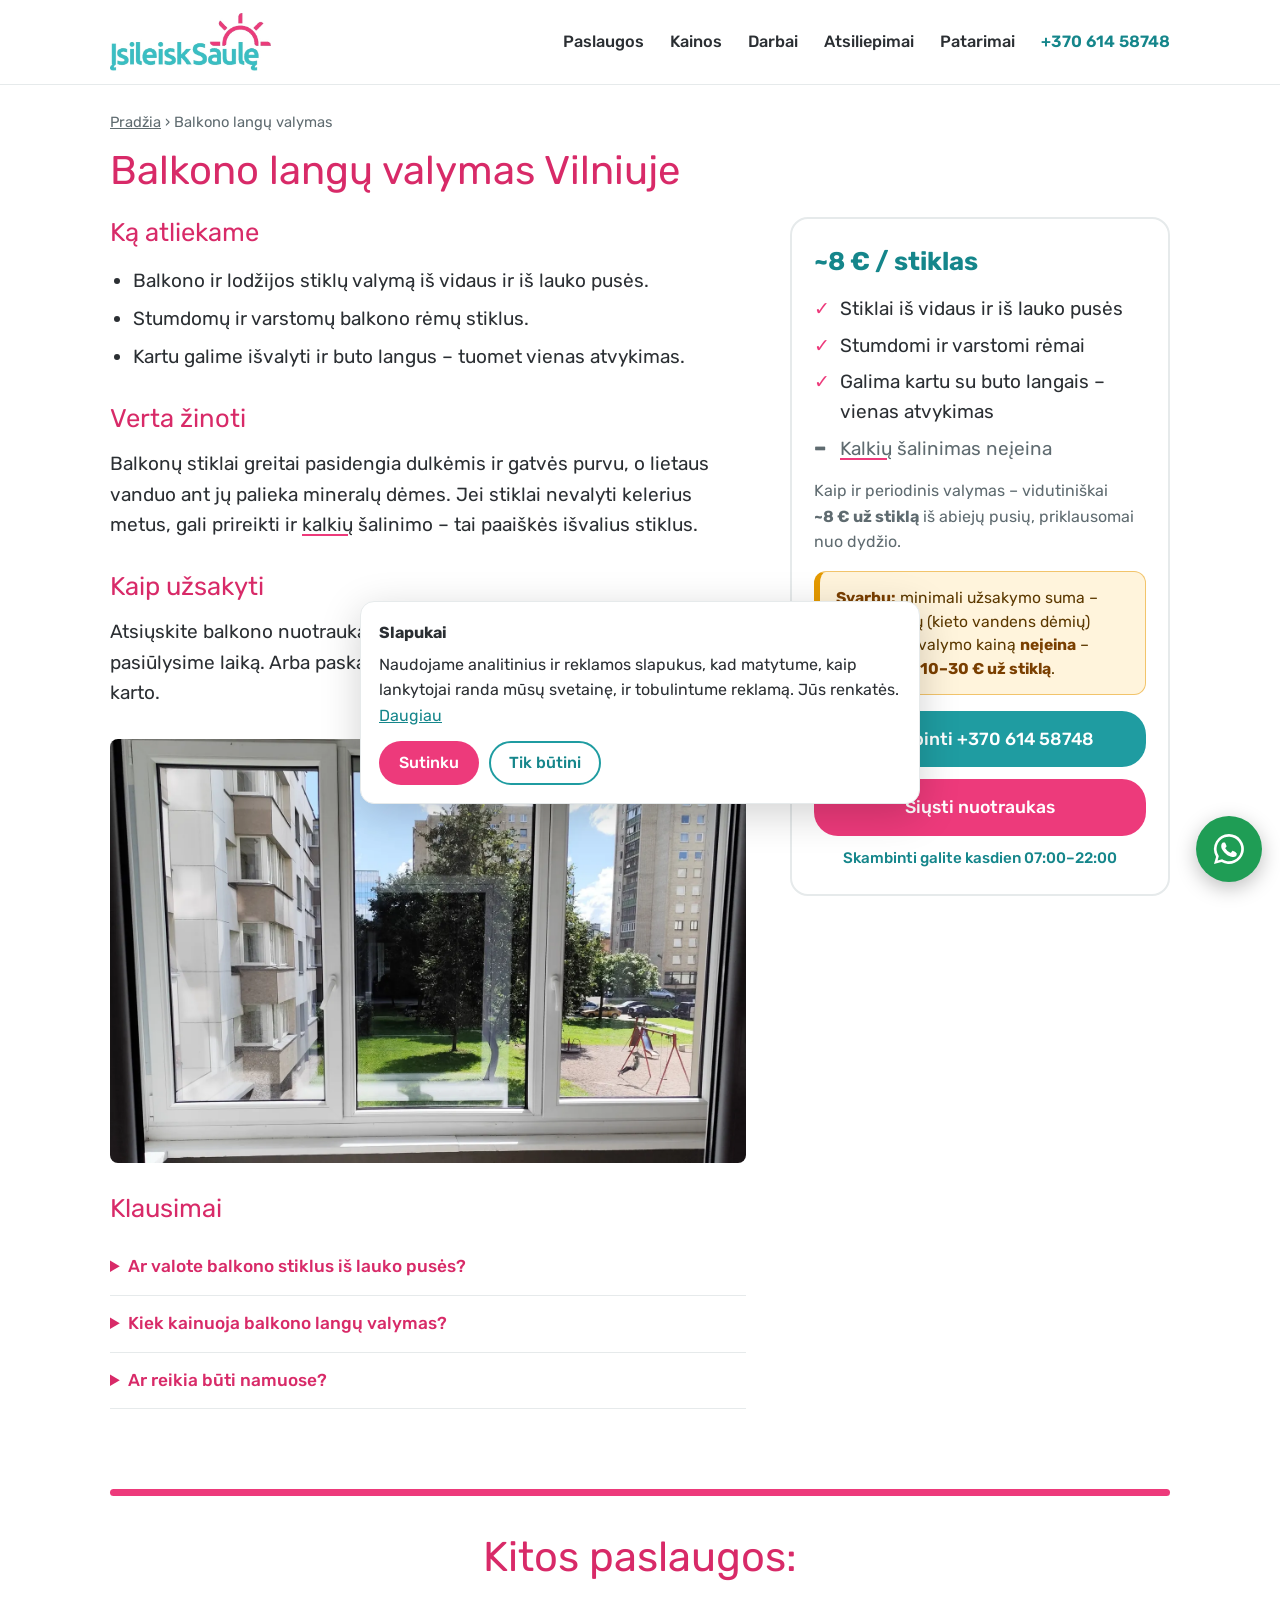
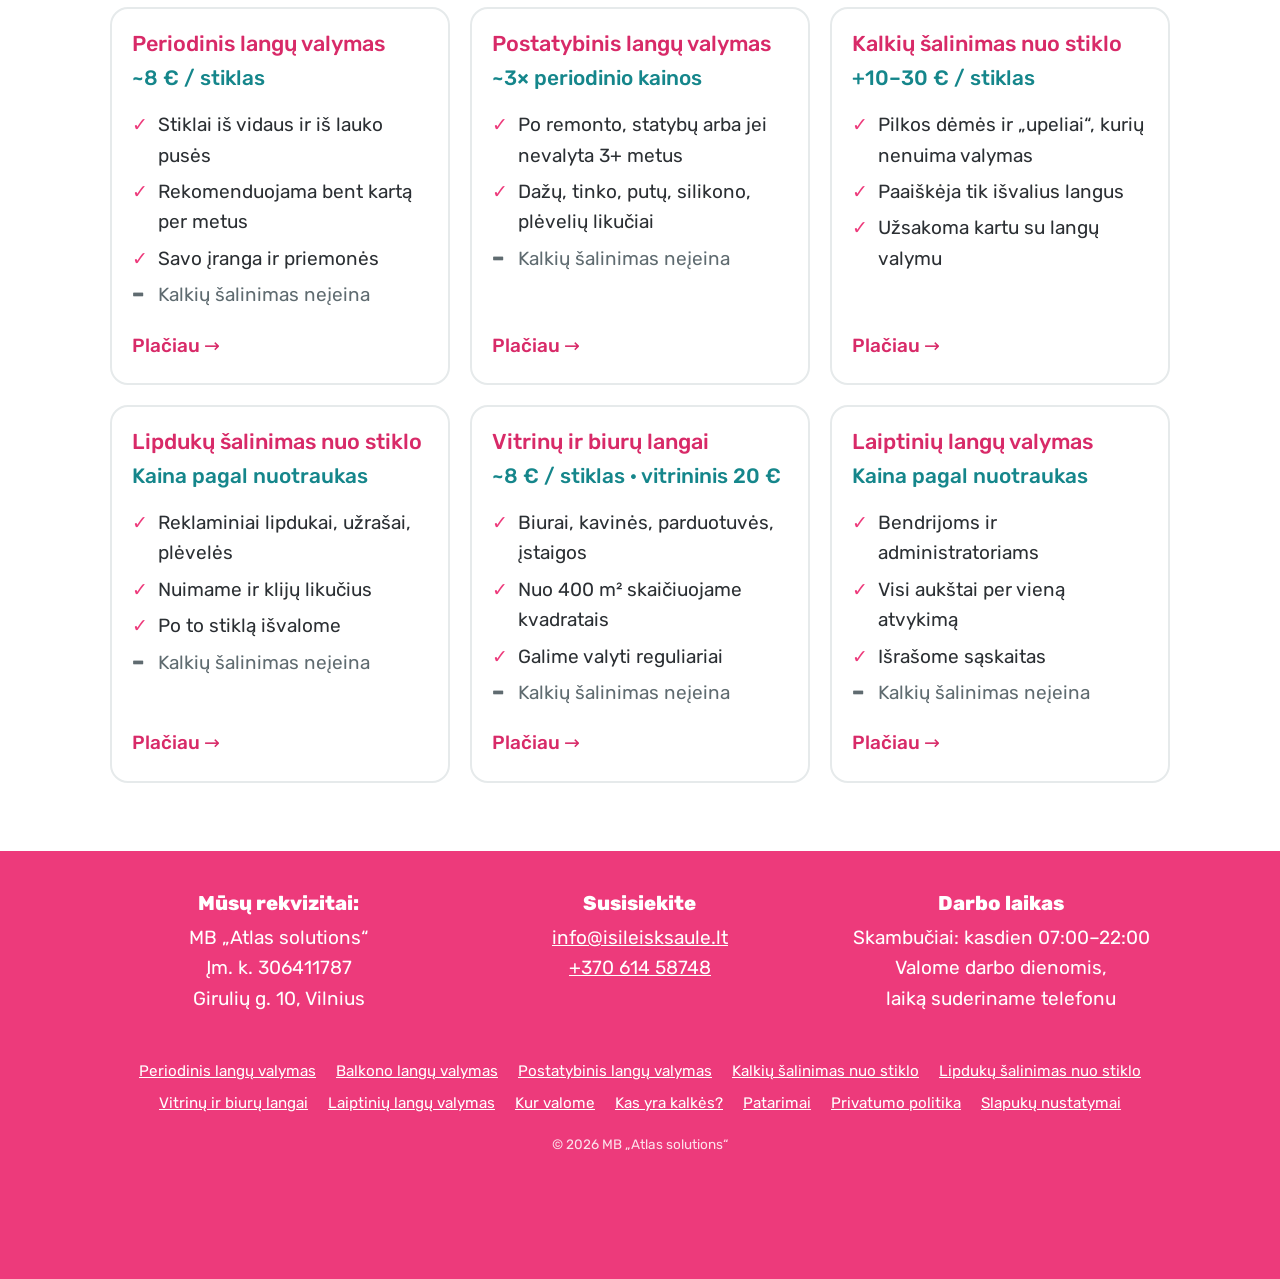
<file: balkono-langu-valymas/index.html>
<!doctype html>
<html lang="lt">
<head>
<meta charset="utf-8">
<meta name="viewport" content="width=device-width,initial-scale=1">
<title>Balkono langų valymas Vilniuje – ~8 € už stiklą | Įsileisk Saulę</title>
<meta name="description" content="Balkonų ir lodžijų stiklų valymas Vilniuje iš abiejų pusių. Stumdomi ir varstomi rėmai, aiški kaina už stiklą, minimali suma 60 €.">
<link rel="canonical" href="https://isileisksaule.lt/balkono-langu-valymas/">
<meta property="og:type" content="website">
<meta property="og:locale" content="lt_LT">
<meta property="og:site_name" content="Įsileisk Saulę">
<meta property="og:title" content="Balkono langų valymas Vilniuje – ~8 € už stiklą | Įsileisk Saulę">
<meta property="og:description" content="Balkonų ir lodžijų stiklų valymas Vilniuje iš abiejų pusių. Stumdomi ir varstomi rėmai, aiški kaina už stiklą, minimali suma 60 €.">
<meta property="og:url" content="https://isileisksaule.lt/balkono-langu-valymas/">
<meta property="og:image" content="https://isileisksaule.lt/img/og.jpg">
<meta name="theme-color" content="#ed3a7b">
<link rel="icon" href="/img/favicon.png" type="image/png">
<link rel="preload" href="/assets/fonts/rubik-latin-wght-normal.woff2" as="font" type="font/woff2" crossorigin>
<link rel="stylesheet" href="/assets/site.css?v=1853bad8">
<script>
window.dataLayer=window.dataLayer||[];function gtag(){dataLayer.push(arguments);}
gtag('consent','default',{analytics_storage:'denied',ad_storage:'denied',ad_user_data:'denied',ad_personalization:'denied',wait_for_update:500});
gtag('js',new Date());gtag('config','G-DL4VGZ7YQM');
</script>
<script async src="https://www.googletagmanager.com/gtag/js?id=G-DL4VGZ7YQM"></script>
<script type="application/ld+json">{"@context": "https://schema.org", "@type": "LocalBusiness", "@id": "https://isileisksaule.lt/#business", "name": "Įsileisk Saulę", "legalName": "MB „Atlas solutions“", "url": "https://isileisksaule.lt/", "logo": "https://isileisksaule.lt/img/logo.png", "image": "https://isileisksaule.lt/img/og.jpg", "telephone": "+37061458748", "email": "info@isileisksaule.lt", "priceRange": "€€", "foundingDate": "2014", "address": {"@type": "PostalAddress", "streetAddress": "Girulių g. 10", "addressLocality": "Vilnius", "addressCountry": "LT"}, "areaServed": [{"@type": "City", "name": "Vilnius"}, {"@type": "AdministrativeArea", "name": "Vilniaus rajonas"}], "openingHoursSpecification": [{"@type": "OpeningHoursSpecification", "dayOfWeek": ["Monday", "Tuesday", "Wednesday", "Thursday", "Friday", "Saturday", "Sunday"], "opens": "07:00", "closes": "22:00"}], "sameAs": ["https://www.skelbiu.lt/skelbimai/profesionalus-langu-valymas-vilniuje-23179579.html"]}</script><script type="application/ld+json">{"@context": "https://schema.org", "@type": "Service", "name": "Balkono langų valymas Vilniuje", "serviceType": "Balkono langų valymas", "provider": {"@id": "https://isileisksaule.lt/#business"}, "areaServed": "Vilnius", "url": "https://isileisksaule.lt/balkono-langu-valymas/"}</script><script type="application/ld+json">{"@context": "https://schema.org", "@type": "BreadcrumbList", "itemListElement": [{"@type": "ListItem", "position": 1, "name": "Pradžia", "item": "https://isileisksaule.lt/"}, {"@type": "ListItem", "position": 2, "name": "Balkono langų valymas", "item": "https://isileisksaule.lt/balkono-langu-valymas/"}]}</script><script type="application/ld+json">{"@context": "https://schema.org", "@type": "FAQPage", "mainEntity": [{"@type": "Question", "name": "Ar valote balkono stiklus iš lauko pusės?", "acceptedAnswer": {"@type": "Answer", "text": "Taip, stiklus valome iš abiejų pusių – kaina už stiklą tai ir apima."}}, {"@type": "Question", "name": "Kiek kainuoja balkono langų valymas?", "acceptedAnswer": {"@type": "Answer", "text": "Vidutiniškai ~8 € už stiklą, priklausomai nuo dydžio. Minimali užsakymo suma – 60 €, todėl dažnai verta kartu išsivalyti ir buto langus."}}, {"@type": "Question", "name": "Ar reikia būti namuose?", "acceptedAnswer": {"@type": "Answer", "text": "Taip, reikia prieigos prie balkono. Prieš ir po darbų kartu apžiūrime langus."}}]}</script>
</head>
<body>
<header class="top"><div class="wrap">
<a class="brand" href="/" aria-label="Įsileisk Saulę – pradžia"><img src="/img/logo.webp" alt="Įsileisk Saulę" width="520" height="187"></a>
<button class="menu-btn" aria-expanded="false" aria-controls="nav" aria-label="Meniu"><span></span><span></span><span></span></button>
<nav class="nav" id="nav"><a href="/#paslaugos">Paslaugos</a><a href="/#kainos">Kainos</a><a href="/#darbai">Darbai</a><a href="/#atsiliepimai">Atsiliepimai</a><a href="/papildoma-informacija/">Patarimai</a><a class="tel" href="tel:+37061458748" data-loc="header">+370 614 58748</a></nav>
</div></header>
<main>

<section class="svc-page"><div class="wrap">
<p class="crumbs"><a href="/">Pradžia</a> › Balkono langų valymas</p>
<h1>Balkono langų valymas Vilniuje</h1>
<div class="svc-grid">
<aside class="svc-box">
<p class="svc-price">~8 € / stiklas</p>
<ul class="facts"><li>Stiklai iš vidaus ir iš lauko pusės</li><li>Stumdomi ir varstomi rėmai</li><li>Galima kartu su buto langais – vienas atvykimas</li><li class="no"><a class="kalk" href="/kas-yra-kalkes/">Kalkių</a> šalinimas neįeina</li></ul>
<p class="svc-detail">Kaip ir periodinis valymas – vidutiniškai <strong>~8 € už stiklą</strong> iš abiejų pusių, priklausomai nuo dydžio.</p>
<div class="notice"><strong>Svarbu:</strong> minimali užsakymo suma – <strong>60 €</strong>. <a class="kalk" href="/kas-yra-kalkes/">Kalkių</a> (kieto vandens dėmių) šalinimas į valymo kainą <strong>neįeina</strong> – papildomai <strong>10–30 € už stiklą</strong>.</div>
<div class="stack"><a class="btn btn-call" href="tel:+37061458748" data-loc="service_box">Skambinti +370 614 58748</a><a class="btn btn-photo" href="mailto:info@isileisksaule.lt?subject=Lang%C5%B3%20valymo%20kaina&body=Sveiki%2C%0A%0Anoriu%20su%C5%BEinoti%20lang%C5%B3%20valymo%20kain%C4%85.%0A%0AAdresas%20/%20rajonas%3A%0ALang%C5%B3%20skai%C4%8Dius%20%28apytiksliai%29%3A%0APageidaujamas%20laikas%3A%0A%0ANuotraukas%20prisegu%20prie%20lai%C5%A1ko.%0A" data-loc="service_box">Siųsti nuotraukas</a></div>
<p class="box-hours">Skambinti galite kasdien 07:00–22:00</p>
</aside>
<div class="article">
<h2>Ką atliekame</h2>
<ul><li>Balkono ir lodžijos stiklų valymą iš vidaus ir iš lauko pusės.</li><li>Stumdomų ir varstomų balkono rėmų stiklus.</li><li>Kartu galime išvalyti ir buto langus – tuomet vienas atvykimas.</li></ul>
<h2>Verta žinoti</h2>
<p>Balkonų stiklai greitai pasidengia dulkėmis ir gatvės purvu, o lietaus vanduo ant jų palieka mineralų dėmes. Jei stiklai nevalyti kelerius metus, gali prireikti ir <a class="kalk" href="/kas-yra-kalkes/">kalkių</a> šalinimo – tai paaiškės išvalius stiklus.</p>
<h2>Kaip užsakyti</h2>
<p>Atsiųskite balkono nuotrauką el. paštu – pasakysime tikslią kainą ir pasiūlysime laiką. Arba paskambinkite ir sužinokite preliminarią kainą iš karto.</p>
<figure class="svc-img"><img src="/img/stiklinto-balkono-langai.webp" alt="Išvalyti įstiklinto balkono langai" width="1500" height="1000" loading="lazy" decoding="async"></figure>
<h2>Klausimai</h2>
<div class="faq"><details><summary>Ar valote balkono stiklus iš lauko pusės?</summary><p>Taip, stiklus valome iš abiejų pusių – kaina už stiklą tai ir apima.</p></details><details><summary>Kiek kainuoja balkono langų valymas?</summary><p>Vidutiniškai ~8 € už stiklą, priklausomai nuo dydžio. Minimali užsakymo suma – 60 €, todėl dažnai verta kartu išsivalyti ir buto langus.</p></details><details><summary>Ar reikia būti namuose?</summary><p>Taip, reikia prieigos prie balkono. Prieš ir po darbų kartu apžiūrime langus.</p></details></div>
</div>
</div>
</div></section>
<section><div class="wrap">
<hr class="divider">
<h2>Kitos paslaugos:</h2>
<div class="svcs"><a class="svc" href="/periodinis-langu-valymas/"><h3>Periodinis langų valymas</h3><p class="svc-price">~8 € / stiklas</p><ul class="facts"><li>Stiklai iš vidaus ir iš lauko pusės</li><li>Rekomenduojama bent kartą per metus</li><li>Savo įranga ir priemonės</li><li class="no">Kalkių šalinimas neįeina</li></ul><span class="more">Plačiau →</span></a><a class="svc" href="/postatybinis-langu-valymas/"><h3>Postatybinis langų valymas</h3><p class="svc-price">~3× periodinio kainos</p><ul class="facts"><li>Po remonto, statybų arba jei nevalyta 3+ metus</li><li>Dažų, tinko, putų, silikono, plėvelių likučiai</li><li class="no">Kalkių šalinimas neįeina</li></ul><span class="more">Plačiau →</span></a><a class="svc" href="/kalkiu-salinimas-nuo-stiklo/"><h3>Kalkių šalinimas nuo stiklo</h3><p class="svc-price">+10–30 € / stiklas</p><ul class="facts"><li>Pilkos dėmės ir „upeliai“, kurių nenuima valymas</li><li>Paaiškėja tik išvalius langus</li><li>Užsakoma kartu su langų valymu</li></ul><span class="more">Plačiau →</span></a><a class="svc" href="/lipduku-salinimas-nuo-stiklo/"><h3>Lipdukų šalinimas nuo stiklo</h3><p class="svc-price">Kaina pagal nuotraukas</p><ul class="facts"><li>Reklaminiai lipdukai, užrašai, plėvelės</li><li>Nuimame ir klijų likučius</li><li>Po to stiklą išvalome</li><li class="no">Kalkių šalinimas neįeina</li></ul><span class="more">Plačiau →</span></a><a class="svc" href="/vitrinu-ir-biuro-langu-valymas/"><h3>Vitrinų ir biurų langai</h3><p class="svc-price">~8 € / stiklas · vitrininis 20 €</p><ul class="facts"><li>Biurai, kavinės, parduotuvės, įstaigos</li><li>Nuo 400 m² skaičiuojame kvadratais</li><li>Galime valyti reguliariai</li><li class="no">Kalkių šalinimas neįeina</li></ul><span class="more">Plačiau →</span></a><a class="svc" href="/laiptiniu-langu-valymas/"><h3>Laiptinių langų valymas</h3><p class="svc-price">Kaina pagal nuotraukas</p><ul class="facts"><li>Bendrijoms ir administratoriams</li><li>Visi aukštai per vieną atvykimą</li><li>Išrašome sąskaitas</li><li class="no">Kalkių šalinimas neįeina</li></ul><span class="more">Plačiau →</span></a></div>
</div></section>

</main>
<footer><div class="wrap">
<div class="fcols">
<div><h3>Mūsų rekvizitai:</h3><p>MB „Atlas solutions“<br>Įm. k. 306411787<br>Girulių g. 10, Vilnius</p></div>
<div><h3>Susisiekite</h3><p><a href="mailto:info@isileisksaule.lt" data-loc="footer">info@isileisksaule.lt</a><br><a href="tel:+37061458748" data-loc="footer">+370 614 58748</a></p></div>
<div><h3>Darbo laikas</h3><p>Skambučiai: kasdien 07:00–22:00<br>Valome darbo dienomis,<br>laiką suderiname telefonu</p></div>
</div>
<nav class="flinks" aria-label="Paslaugos"><a href="/periodinis-langu-valymas/">Periodinis langų valymas</a><a href="/balkono-langu-valymas/">Balkono langų valymas</a><a href="/postatybinis-langu-valymas/">Postatybinis langų valymas</a><a href="/kalkiu-salinimas-nuo-stiklo/">Kalkių šalinimas nuo stiklo</a><a href="/lipduku-salinimas-nuo-stiklo/">Lipdukų šalinimas nuo stiklo</a><a href="/vitrinu-ir-biuro-langu-valymas/">Vitrinų ir biurų langai</a><a href="/laiptiniu-langu-valymas/">Laiptinių langų valymas</a><a href="/kur-valome/">Kur valome</a><a href="/kas-yra-kalkes/">Kas yra kalkės?</a><a href="/papildoma-informacija/">Patarimai</a><a href="/privatumo-politika/">Privatumo politika</a><a href="#" data-open-consent>Slapukų nustatymai</a></nav>
<p class="copy">© 2026 MB „Atlas solutions“</p>
</div></footer>
<a class="fab" href="https://wa.me/37061458748?text=Sveiki,%20noriu%20su%C5%BEinoti%20lang%C5%B3%20valymo%20kain%C4%85." target="_blank" rel="noopener" data-loc="floating" aria-label="Parašyti WhatsApp"><svg viewBox="0 0 24 24" fill="currentColor" aria-hidden="true"><path d="M12 2a10 10 0 0 0-8.6 15.1L2 22l5-1.3A10 10 0 1 0 12 2zm0 18.2c-1.5 0-3-.4-4.3-1.2l-.3-.2-3 .8.8-2.9-.2-.3A8.2 8.2 0 1 1 12 20.2zm4.5-6.1c-.2-.1-1.5-.7-1.7-.8-.2-.1-.4-.1-.6.1l-.8 1c-.1.2-.3.2-.5.1a6.7 6.7 0 0 1-3.3-2.9c-.3-.4.3-.4.7-1.3.1-.2 0-.3 0-.5l-.8-1.8c-.2-.5-.4-.4-.6-.4h-.5c-.2 0-.5.1-.7.3-.2.3-.9.9-.9 2.2s.9 2.5 1 2.7c.1.2 1.8 2.8 4.4 3.9 1.6.7 2.3.8 3.1.6.5-.1 1.5-.6 1.7-1.2.2-.6.2-1.1.2-1.2-.1-.1-.3-.2-.5-.3z"/></svg></a>
<div class="consent" id="consent" role="dialog" aria-label="Slapukai">
<strong>Slapukai</strong>
<p>Naudojame analitinius ir reklamos slapukus, kad matytume, kaip lankytojai randa mūsų svetainę, ir tobulintume reklamą. Jūs renkatės. <a href="/privatumo-politika/">Daugiau</a></p>
<div class="cbtns"><button class="btn btn-photo" data-consent="all">Sutinku</button><button class="btn btn-ghost" data-consent="necessary">Tik būtini</button></div>
</div>
<script src="/assets/site.js?v=1853bad8" defer></script>
</body>
</html>
</file>
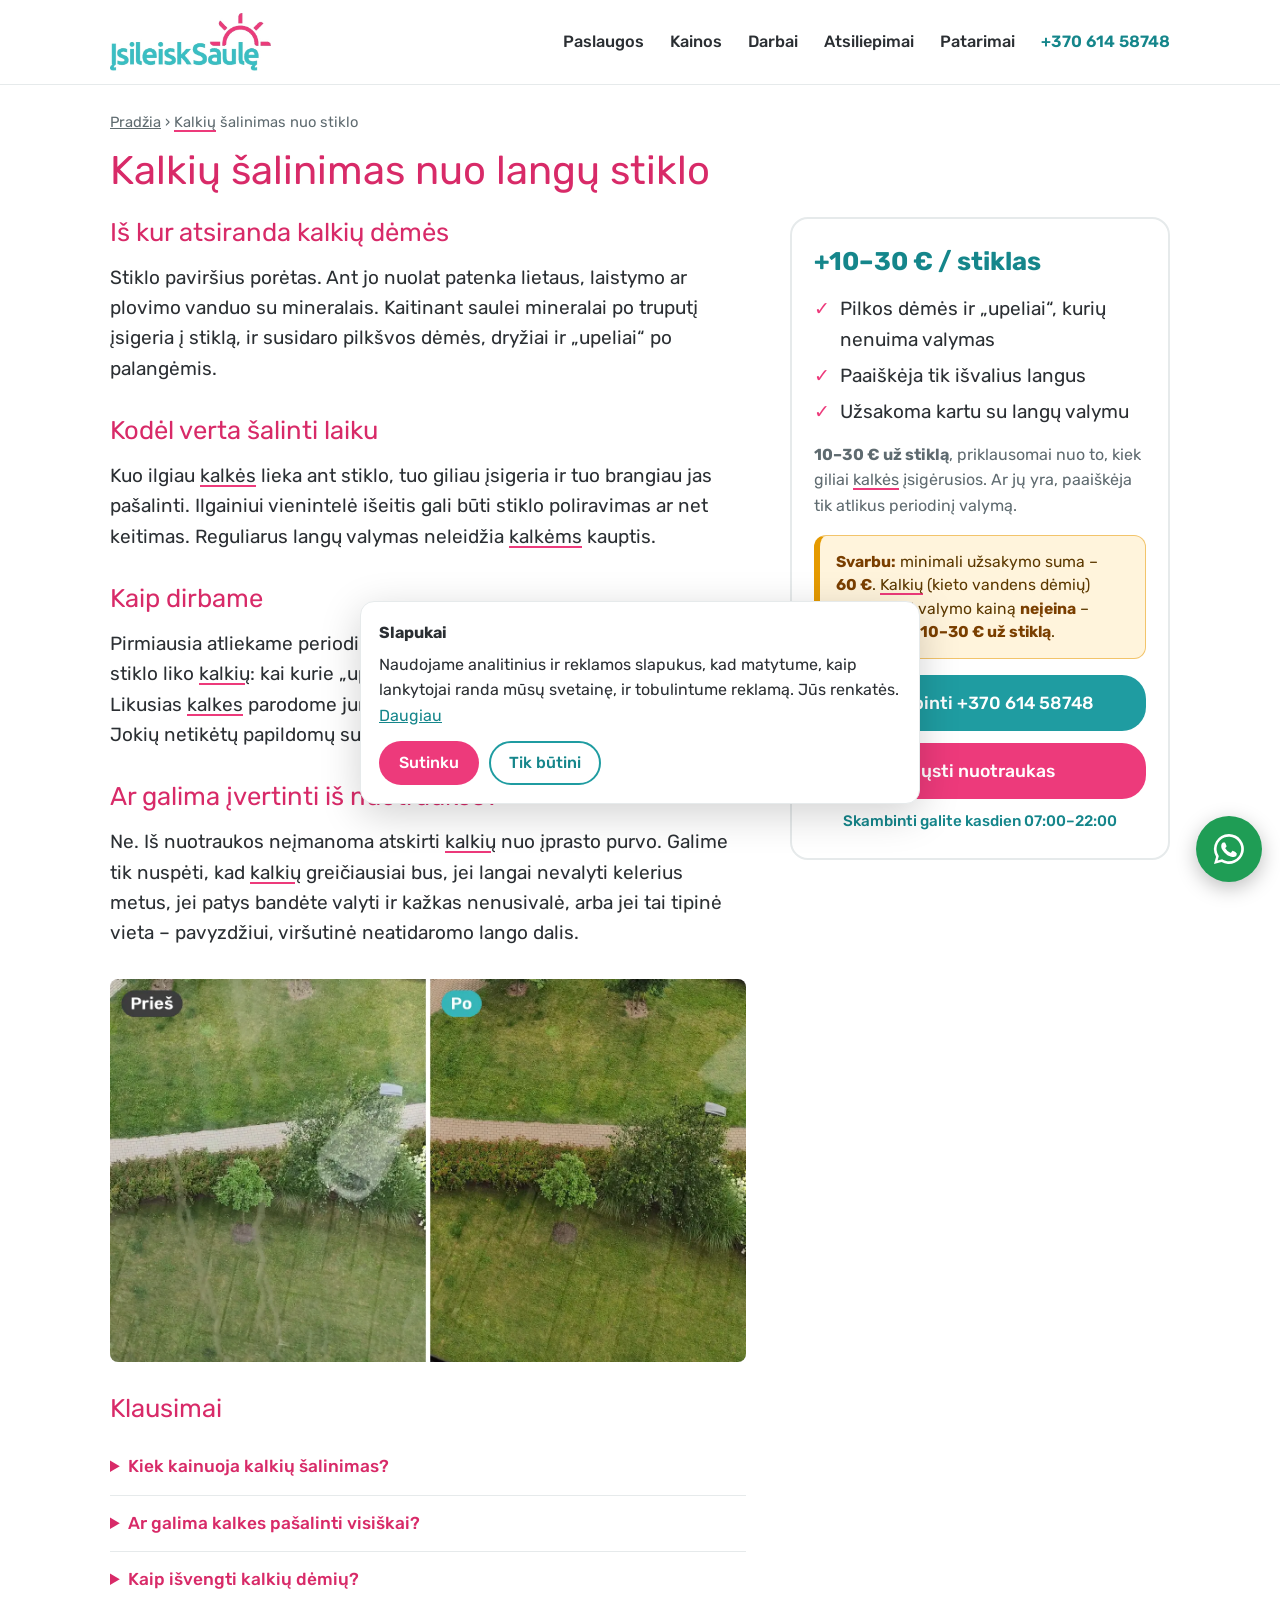
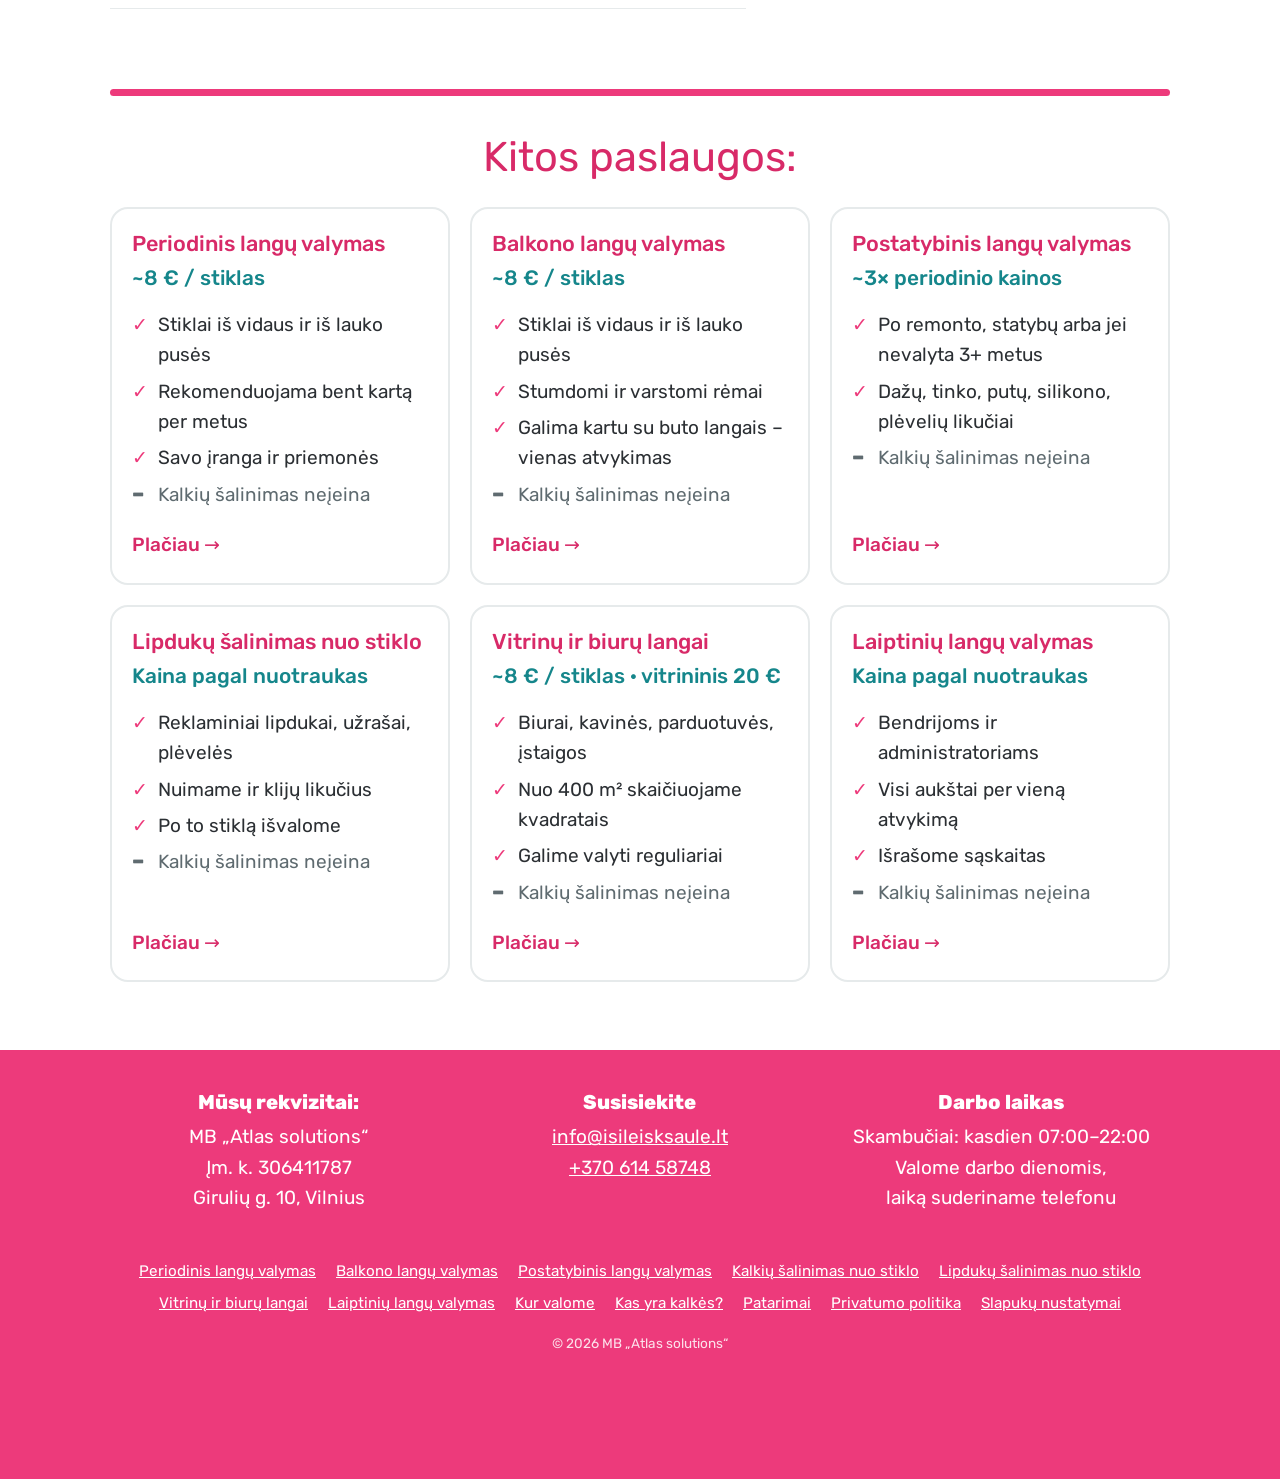
<file: kalkiu-salinimas-nuo-stiklo/index.html>
<!doctype html>
<html lang="lt">
<head>
<meta charset="utf-8">
<meta name="viewport" content="width=device-width,initial-scale=1">
<title>Kalkių dėmių šalinimas nuo langų stiklo Vilniuje | Įsileisk Saulę</title>
<meta name="description" content="Pilkos dėmės ir „upeliai“ ant stiklo, kurių nepašalina įprastas valymas? Šaliname kieto vandens (kalkių) nuosėdas nuo langų ir stiklinių sienų Vilniuje. 10–30 € už stiklą.">
<link rel="canonical" href="https://isileisksaule.lt/kalkiu-salinimas-nuo-stiklo/">
<meta property="og:type" content="website">
<meta property="og:locale" content="lt_LT">
<meta property="og:site_name" content="Įsileisk Saulę">
<meta property="og:title" content="Kalkių dėmių šalinimas nuo langų stiklo Vilniuje | Įsileisk Saulę">
<meta property="og:description" content="Pilkos dėmės ir „upeliai“ ant stiklo, kurių nepašalina įprastas valymas? Šaliname kieto vandens (kalkių) nuosėdas nuo langų ir stiklinių sienų Vilniuje. 10–30 € už stiklą.">
<meta property="og:url" content="https://isileisksaule.lt/kalkiu-salinimas-nuo-stiklo/">
<meta property="og:image" content="https://isileisksaule.lt/img/og.jpg">
<meta name="theme-color" content="#ed3a7b">
<link rel="icon" href="/img/favicon.png" type="image/png">
<link rel="preload" href="/assets/fonts/rubik-latin-wght-normal.woff2" as="font" type="font/woff2" crossorigin>
<link rel="stylesheet" href="/assets/site.css?v=1853bad8">
<script>
window.dataLayer=window.dataLayer||[];function gtag(){dataLayer.push(arguments);}
gtag('consent','default',{analytics_storage:'denied',ad_storage:'denied',ad_user_data:'denied',ad_personalization:'denied',wait_for_update:500});
gtag('js',new Date());gtag('config','G-DL4VGZ7YQM');
</script>
<script async src="https://www.googletagmanager.com/gtag/js?id=G-DL4VGZ7YQM"></script>
<script type="application/ld+json">{"@context": "https://schema.org", "@type": "LocalBusiness", "@id": "https://isileisksaule.lt/#business", "name": "Įsileisk Saulę", "legalName": "MB „Atlas solutions“", "url": "https://isileisksaule.lt/", "logo": "https://isileisksaule.lt/img/logo.png", "image": "https://isileisksaule.lt/img/og.jpg", "telephone": "+37061458748", "email": "info@isileisksaule.lt", "priceRange": "€€", "foundingDate": "2014", "address": {"@type": "PostalAddress", "streetAddress": "Girulių g. 10", "addressLocality": "Vilnius", "addressCountry": "LT"}, "areaServed": [{"@type": "City", "name": "Vilnius"}, {"@type": "AdministrativeArea", "name": "Vilniaus rajonas"}], "openingHoursSpecification": [{"@type": "OpeningHoursSpecification", "dayOfWeek": ["Monday", "Tuesday", "Wednesday", "Thursday", "Friday", "Saturday", "Sunday"], "opens": "07:00", "closes": "22:00"}], "sameAs": ["https://www.skelbiu.lt/skelbimai/profesionalus-langu-valymas-vilniuje-23179579.html"]}</script><script type="application/ld+json">{"@context": "https://schema.org", "@type": "Service", "name": "Kalkių šalinimas nuo langų stiklo", "serviceType": "Kalkių šalinimas nuo stiklo", "provider": {"@id": "https://isileisksaule.lt/#business"}, "areaServed": "Vilnius", "url": "https://isileisksaule.lt/kalkiu-salinimas-nuo-stiklo/"}</script><script type="application/ld+json">{"@context": "https://schema.org", "@type": "BreadcrumbList", "itemListElement": [{"@type": "ListItem", "position": 1, "name": "Pradžia", "item": "https://isileisksaule.lt/"}, {"@type": "ListItem", "position": 2, "name": "Kalkių šalinimas nuo stiklo", "item": "https://isileisksaule.lt/kalkiu-salinimas-nuo-stiklo/"}]}</script><script type="application/ld+json">{"@context": "https://schema.org", "@type": "FAQPage", "mainEntity": [{"@type": "Question", "name": "Kiek kainuoja kalkių šalinimas?", "acceptedAnswer": {"@type": "Answer", "text": "10–30 € už stiklą, priklausomai nuo užterštumo. Tikslią kainą galime pasakyti tik išvalę langus ir pamatę, kas liko."}}, {"@type": "Question", "name": "Ar galima kalkes pašalinti visiškai?", "acceptedAnswer": {"@type": "Answer", "text": "Dažniausiai – taip. Jei kalkės įsigėrusios labai giliai, prieš šalindami apie tai pasakysime atvirai."}}, {"@type": "Question", "name": "Kaip išvengti kalkių dėmių?", "acceptedAnswer": {"@type": "Answer", "text": "Valykite langus reguliariai – bent kartą per metus. Po valymo galime priminti apie kitą valymą po 3 ar 6 mėnesių."}}]}</script>
</head>
<body>
<header class="top"><div class="wrap">
<a class="brand" href="/" aria-label="Įsileisk Saulę – pradžia"><img src="/img/logo.webp" alt="Įsileisk Saulę" width="520" height="187"></a>
<button class="menu-btn" aria-expanded="false" aria-controls="nav" aria-label="Meniu"><span></span><span></span><span></span></button>
<nav class="nav" id="nav"><a href="/#paslaugos">Paslaugos</a><a href="/#kainos">Kainos</a><a href="/#darbai">Darbai</a><a href="/#atsiliepimai">Atsiliepimai</a><a href="/papildoma-informacija/">Patarimai</a><a class="tel" href="tel:+37061458748" data-loc="header">+370 614 58748</a></nav>
</div></header>
<main>

<section class="svc-page"><div class="wrap">
<p class="crumbs"><a href="/">Pradžia</a> › <a class="kalk" href="/kas-yra-kalkes/">Kalkių</a> šalinimas nuo stiklo</p>
<h1>Kalkių šalinimas nuo langų stiklo</h1>
<div class="svc-grid">
<aside class="svc-box">
<p class="svc-price">+10–30 € / stiklas</p>
<ul class="facts"><li>Pilkos dėmės ir „upeliai“, kurių nenuima valymas</li><li>Paaiškėja tik išvalius langus</li><li>Užsakoma kartu su langų valymu</li></ul>
<p class="svc-detail"><strong>10–30 € už stiklą</strong>, priklausomai nuo to, kiek giliai <a class="kalk" href="/kas-yra-kalkes/">kalkės</a> įsigėrusios. Ar jų yra, paaiškėja tik atlikus periodinį valymą.</p>
<div class="notice"><strong>Svarbu:</strong> minimali užsakymo suma – <strong>60 €</strong>. <a class="kalk" href="/kas-yra-kalkes/">Kalkių</a> (kieto vandens dėmių) šalinimas į valymo kainą <strong>neįeina</strong> – papildomai <strong>10–30 € už stiklą</strong>.</div>
<div class="stack"><a class="btn btn-call" href="tel:+37061458748" data-loc="service_box">Skambinti +370 614 58748</a><a class="btn btn-photo" href="mailto:info@isileisksaule.lt?subject=Lang%C5%B3%20valymo%20kaina&body=Sveiki%2C%0A%0Anoriu%20su%C5%BEinoti%20lang%C5%B3%20valymo%20kain%C4%85.%0A%0AAdresas%20/%20rajonas%3A%0ALang%C5%B3%20skai%C4%8Dius%20%28apytiksliai%29%3A%0APageidaujamas%20laikas%3A%0A%0ANuotraukas%20prisegu%20prie%20lai%C5%A1ko.%0A" data-loc="service_box">Siųsti nuotraukas</a></div>
<p class="box-hours">Skambinti galite kasdien 07:00–22:00</p>
</aside>
<div class="article">
<h2>Iš kur atsiranda kalkių dėmės</h2>
<p>Stiklo paviršius porėtas. Ant jo nuolat patenka lietaus, laistymo ar plovimo vanduo su mineralais. Kaitinant saulei mineralai po truputį įsigeria į stiklą, ir susidaro pilkšvos dėmės, dryžiai ir „upeliai“ po palangėmis.</p>
<h2>Kodėl verta šalinti laiku</h2>
<p>Kuo ilgiau <a class="kalk" href="/kas-yra-kalkes/">kalkės</a> lieka ant stiklo, tuo giliau įsigeria ir tuo brangiau jas pašalinti. Ilgainiui vienintelė išeitis gali būti stiklo poliravimas ar net keitimas. Reguliarus langų valymas neleidžia <a class="kalk" href="/kas-yra-kalkes/">kalkėms</a> kauptis.</p>
<h2>Kaip dirbame</h2>
<p>Pirmiausia atliekame periodinį valymą. Tik tada tampa aišku, ar ant stiklo liko <a class="kalk" href="/kas-yra-kalkes/">kalkių</a>: kai kurie „upeliai“ būna visai nauji ir puikiai nusivalo. Likusias <a class="kalk" href="/kas-yra-kalkes/">kalkes</a> parodome jums ir tik tada sutariame dėl jų šalinimo. Jokių netikėtų papildomų sumų.</p>
<h2>Ar galima įvertinti iš nuotraukos?</h2>
<p>Ne. Iš nuotraukos neįmanoma atskirti <a class="kalk" href="/kas-yra-kalkes/">kalkių</a> nuo įprasto purvo. Galime tik nuspėti, kad <a class="kalk" href="/kas-yra-kalkes/">kalkių</a> greičiausiai bus, jei langai nevalyti kelerius metus, jei patys bandėte valyti ir kažkas nenusivalė, arba jei tai tipinė vieta – pavyzdžiui, viršutinė neatidaromo lango dalis.</p>
<figure class="svc-img"><img src="/img/kalkiu-salinimas-pries-ir-po.webp" alt="Stikliniai balkono turėklai prieš ir po kalkių šalinimo" width="1410" height="850" loading="lazy" decoding="async"></figure>
<h2>Klausimai</h2>
<div class="faq"><details><summary>Kiek kainuoja kalkių šalinimas?</summary><p>10–30 € už stiklą, priklausomai nuo užterštumo. Tikslią kainą galime pasakyti tik išvalę langus ir pamatę, kas liko.</p></details><details><summary>Ar galima kalkes pašalinti visiškai?</summary><p>Dažniausiai – taip. Jei <a class="kalk" href="/kas-yra-kalkes/">kalkės</a> įsigėrusios labai giliai, prieš šalindami apie tai pasakysime atvirai.</p></details><details><summary>Kaip išvengti kalkių dėmių?</summary><p>Valykite langus reguliariai – bent kartą per metus. Po valymo galime priminti apie kitą valymą po 3 ar 6 mėnesių.</p></details></div>
</div>
</div>
</div></section>
<section><div class="wrap">
<hr class="divider">
<h2>Kitos paslaugos:</h2>
<div class="svcs"><a class="svc" href="/periodinis-langu-valymas/"><h3>Periodinis langų valymas</h3><p class="svc-price">~8 € / stiklas</p><ul class="facts"><li>Stiklai iš vidaus ir iš lauko pusės</li><li>Rekomenduojama bent kartą per metus</li><li>Savo įranga ir priemonės</li><li class="no">Kalkių šalinimas neįeina</li></ul><span class="more">Plačiau →</span></a><a class="svc" href="/balkono-langu-valymas/"><h3>Balkono langų valymas</h3><p class="svc-price">~8 € / stiklas</p><ul class="facts"><li>Stiklai iš vidaus ir iš lauko pusės</li><li>Stumdomi ir varstomi rėmai</li><li>Galima kartu su buto langais – vienas atvykimas</li><li class="no">Kalkių šalinimas neįeina</li></ul><span class="more">Plačiau →</span></a><a class="svc" href="/postatybinis-langu-valymas/"><h3>Postatybinis langų valymas</h3><p class="svc-price">~3× periodinio kainos</p><ul class="facts"><li>Po remonto, statybų arba jei nevalyta 3+ metus</li><li>Dažų, tinko, putų, silikono, plėvelių likučiai</li><li class="no">Kalkių šalinimas neįeina</li></ul><span class="more">Plačiau →</span></a><a class="svc" href="/lipduku-salinimas-nuo-stiklo/"><h3>Lipdukų šalinimas nuo stiklo</h3><p class="svc-price">Kaina pagal nuotraukas</p><ul class="facts"><li>Reklaminiai lipdukai, užrašai, plėvelės</li><li>Nuimame ir klijų likučius</li><li>Po to stiklą išvalome</li><li class="no">Kalkių šalinimas neįeina</li></ul><span class="more">Plačiau →</span></a><a class="svc" href="/vitrinu-ir-biuro-langu-valymas/"><h3>Vitrinų ir biurų langai</h3><p class="svc-price">~8 € / stiklas · vitrininis 20 €</p><ul class="facts"><li>Biurai, kavinės, parduotuvės, įstaigos</li><li>Nuo 400 m² skaičiuojame kvadratais</li><li>Galime valyti reguliariai</li><li class="no">Kalkių šalinimas neįeina</li></ul><span class="more">Plačiau →</span></a><a class="svc" href="/laiptiniu-langu-valymas/"><h3>Laiptinių langų valymas</h3><p class="svc-price">Kaina pagal nuotraukas</p><ul class="facts"><li>Bendrijoms ir administratoriams</li><li>Visi aukštai per vieną atvykimą</li><li>Išrašome sąskaitas</li><li class="no">Kalkių šalinimas neįeina</li></ul><span class="more">Plačiau →</span></a></div>
</div></section>

</main>
<footer><div class="wrap">
<div class="fcols">
<div><h3>Mūsų rekvizitai:</h3><p>MB „Atlas solutions“<br>Įm. k. 306411787<br>Girulių g. 10, Vilnius</p></div>
<div><h3>Susisiekite</h3><p><a href="mailto:info@isileisksaule.lt" data-loc="footer">info@isileisksaule.lt</a><br><a href="tel:+37061458748" data-loc="footer">+370 614 58748</a></p></div>
<div><h3>Darbo laikas</h3><p>Skambučiai: kasdien 07:00–22:00<br>Valome darbo dienomis,<br>laiką suderiname telefonu</p></div>
</div>
<nav class="flinks" aria-label="Paslaugos"><a href="/periodinis-langu-valymas/">Periodinis langų valymas</a><a href="/balkono-langu-valymas/">Balkono langų valymas</a><a href="/postatybinis-langu-valymas/">Postatybinis langų valymas</a><a href="/kalkiu-salinimas-nuo-stiklo/">Kalkių šalinimas nuo stiklo</a><a href="/lipduku-salinimas-nuo-stiklo/">Lipdukų šalinimas nuo stiklo</a><a href="/vitrinu-ir-biuro-langu-valymas/">Vitrinų ir biurų langai</a><a href="/laiptiniu-langu-valymas/">Laiptinių langų valymas</a><a href="/kur-valome/">Kur valome</a><a href="/kas-yra-kalkes/">Kas yra kalkės?</a><a href="/papildoma-informacija/">Patarimai</a><a href="/privatumo-politika/">Privatumo politika</a><a href="#" data-open-consent>Slapukų nustatymai</a></nav>
<p class="copy">© 2026 MB „Atlas solutions“</p>
</div></footer>
<a class="fab" href="https://wa.me/37061458748?text=Sveiki,%20noriu%20su%C5%BEinoti%20lang%C5%B3%20valymo%20kain%C4%85." target="_blank" rel="noopener" data-loc="floating" aria-label="Parašyti WhatsApp"><svg viewBox="0 0 24 24" fill="currentColor" aria-hidden="true"><path d="M12 2a10 10 0 0 0-8.6 15.1L2 22l5-1.3A10 10 0 1 0 12 2zm0 18.2c-1.5 0-3-.4-4.3-1.2l-.3-.2-3 .8.8-2.9-.2-.3A8.2 8.2 0 1 1 12 20.2zm4.5-6.1c-.2-.1-1.5-.7-1.7-.8-.2-.1-.4-.1-.6.1l-.8 1c-.1.2-.3.2-.5.1a6.7 6.7 0 0 1-3.3-2.9c-.3-.4.3-.4.7-1.3.1-.2 0-.3 0-.5l-.8-1.8c-.2-.5-.4-.4-.6-.4h-.5c-.2 0-.5.1-.7.3-.2.3-.9.9-.9 2.2s.9 2.5 1 2.7c.1.2 1.8 2.8 4.4 3.9 1.6.7 2.3.8 3.1.6.5-.1 1.5-.6 1.7-1.2.2-.6.2-1.1.2-1.2-.1-.1-.3-.2-.5-.3z"/></svg></a>
<div class="consent" id="consent" role="dialog" aria-label="Slapukai">
<strong>Slapukai</strong>
<p>Naudojame analitinius ir reklamos slapukus, kad matytume, kaip lankytojai randa mūsų svetainę, ir tobulintume reklamą. Jūs renkatės. <a href="/privatumo-politika/">Daugiau</a></p>
<div class="cbtns"><button class="btn btn-photo" data-consent="all">Sutinku</button><button class="btn btn-ghost" data-consent="necessary">Tik būtini</button></div>
</div>
<script src="/assets/site.js?v=1853bad8" defer></script>
</body>
</html>
</file>
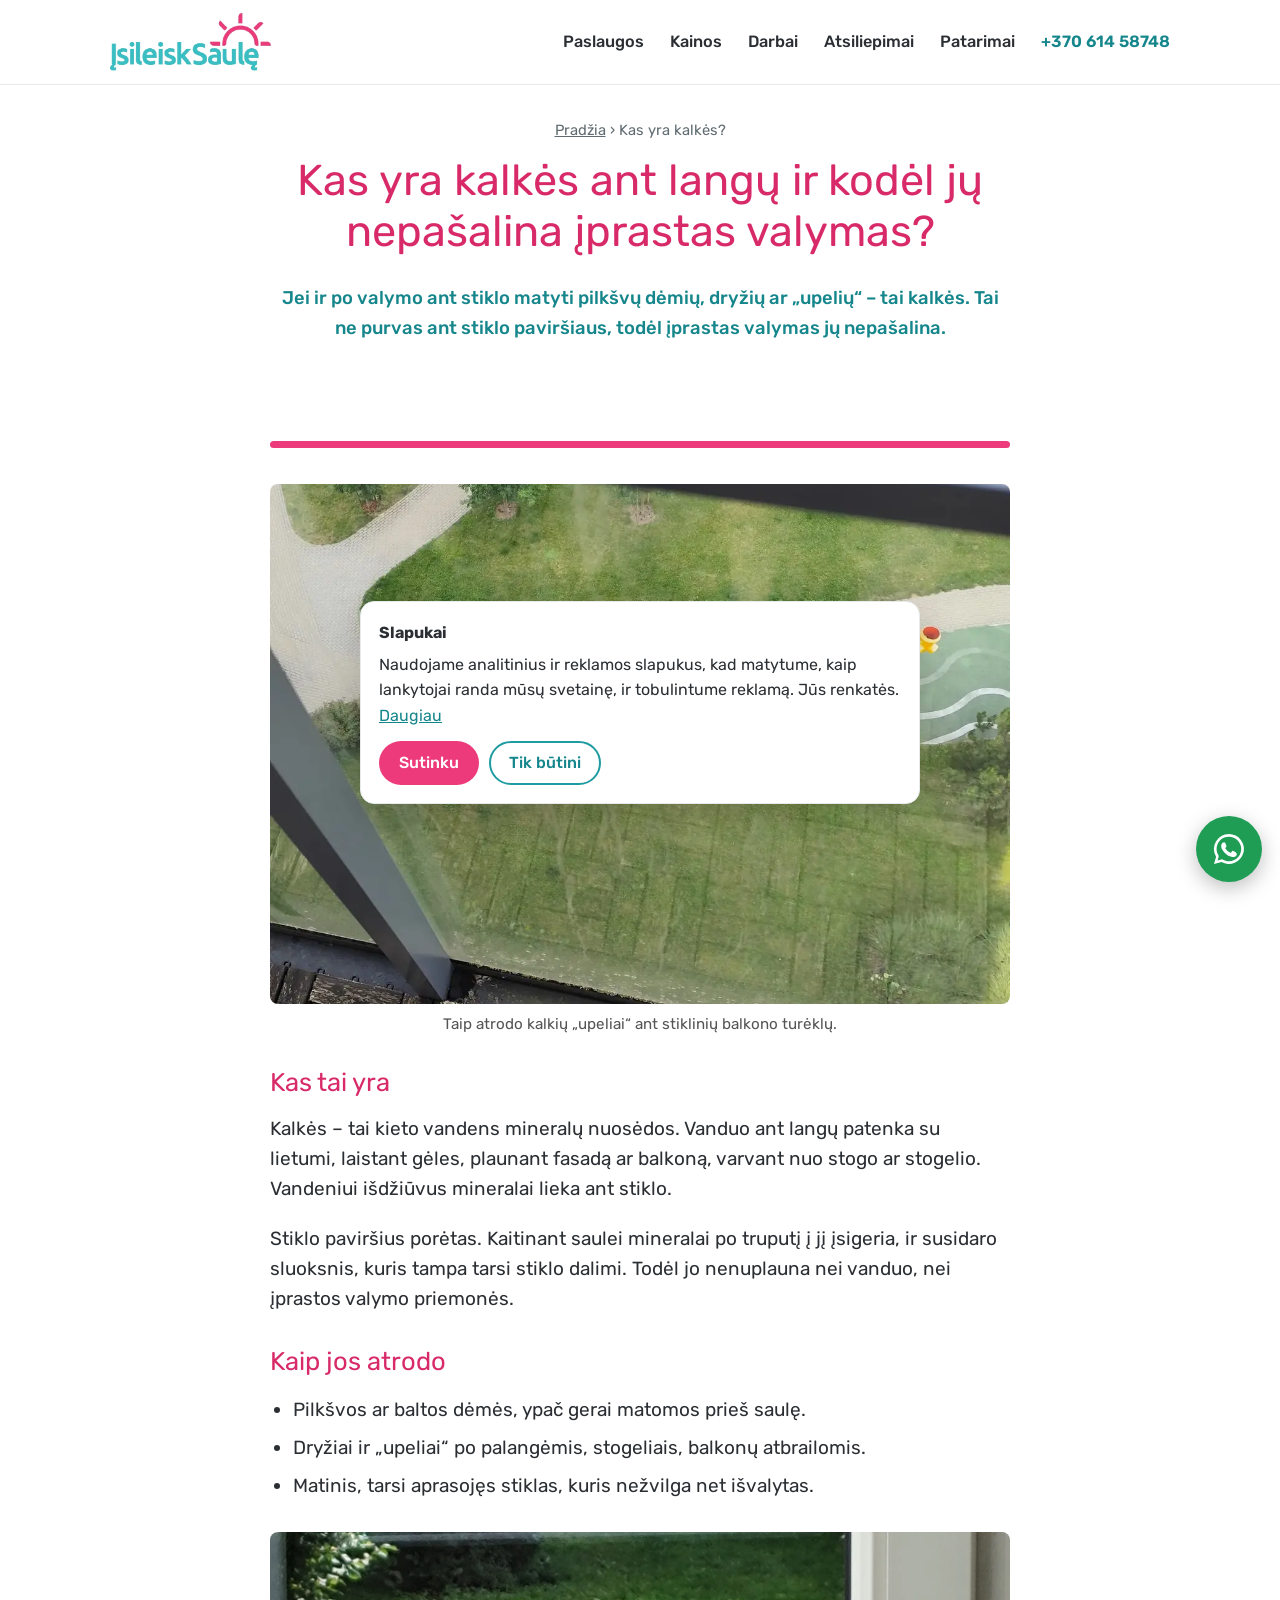
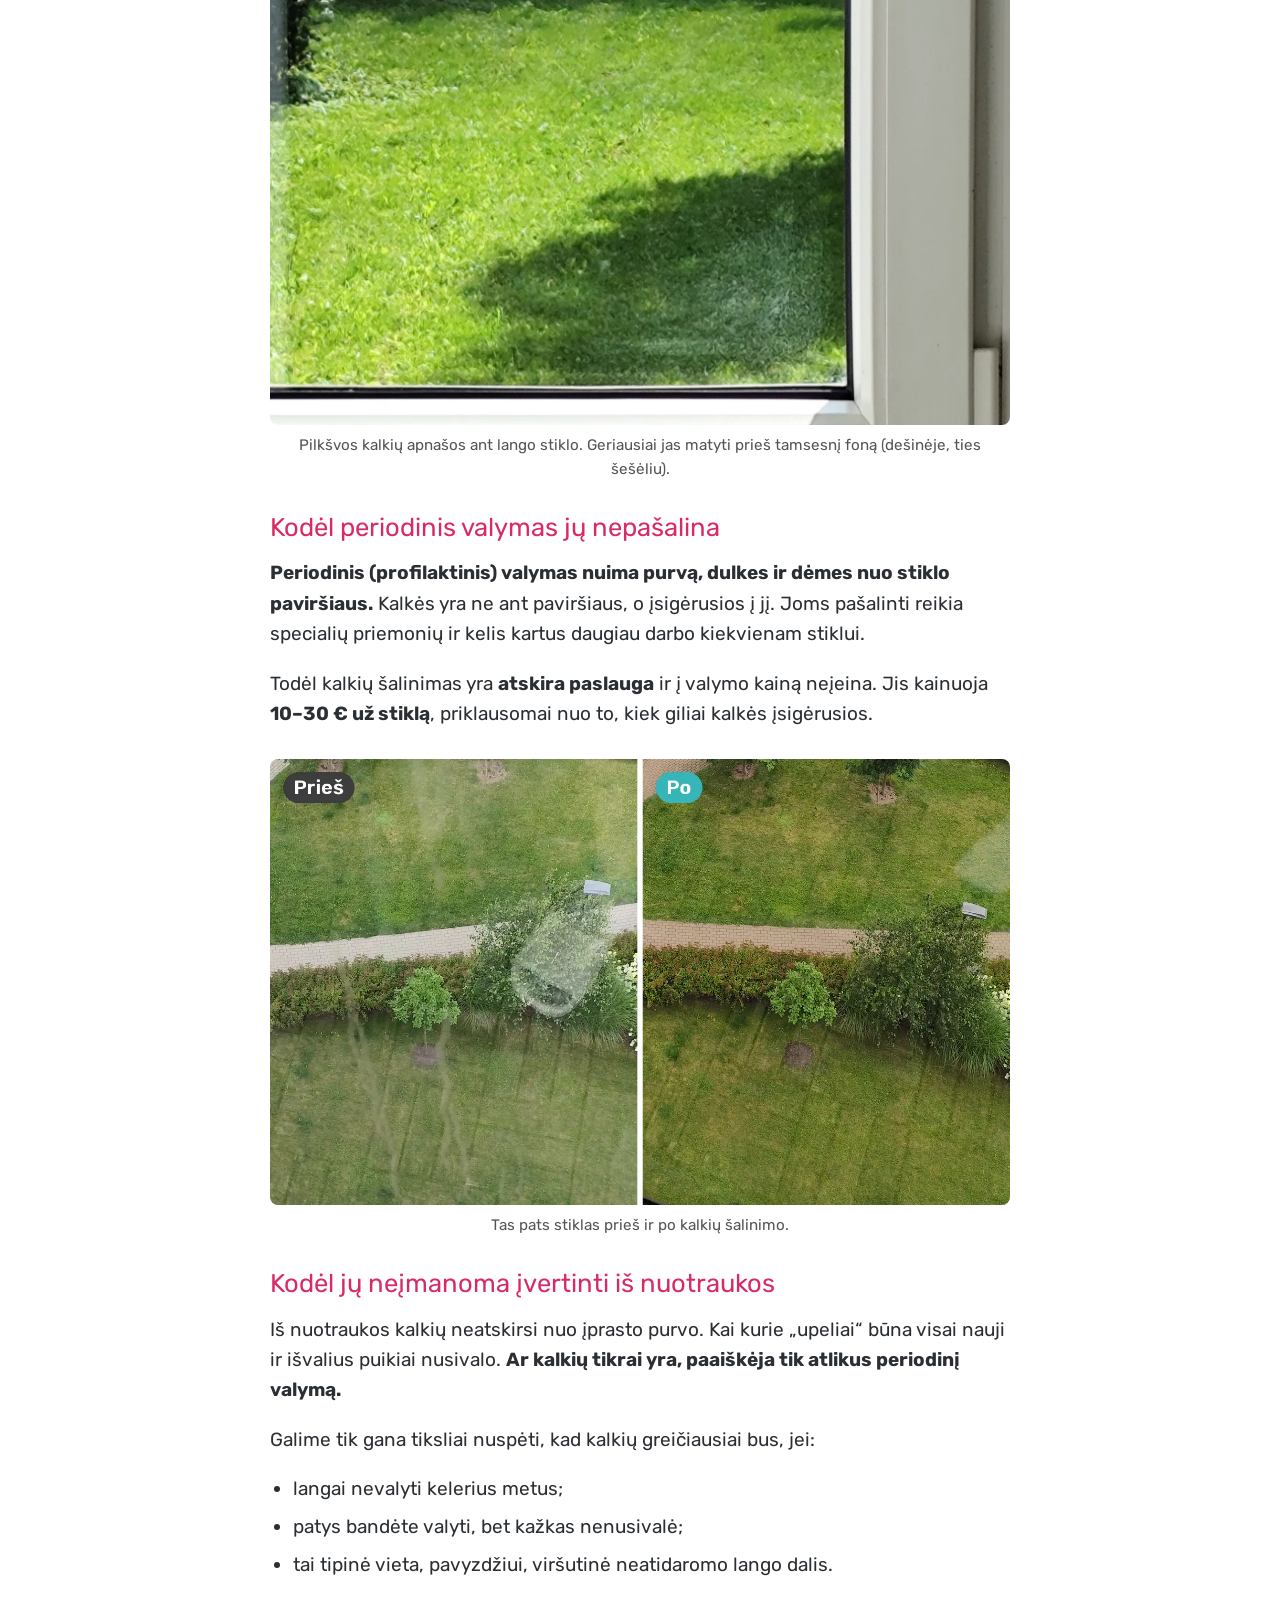
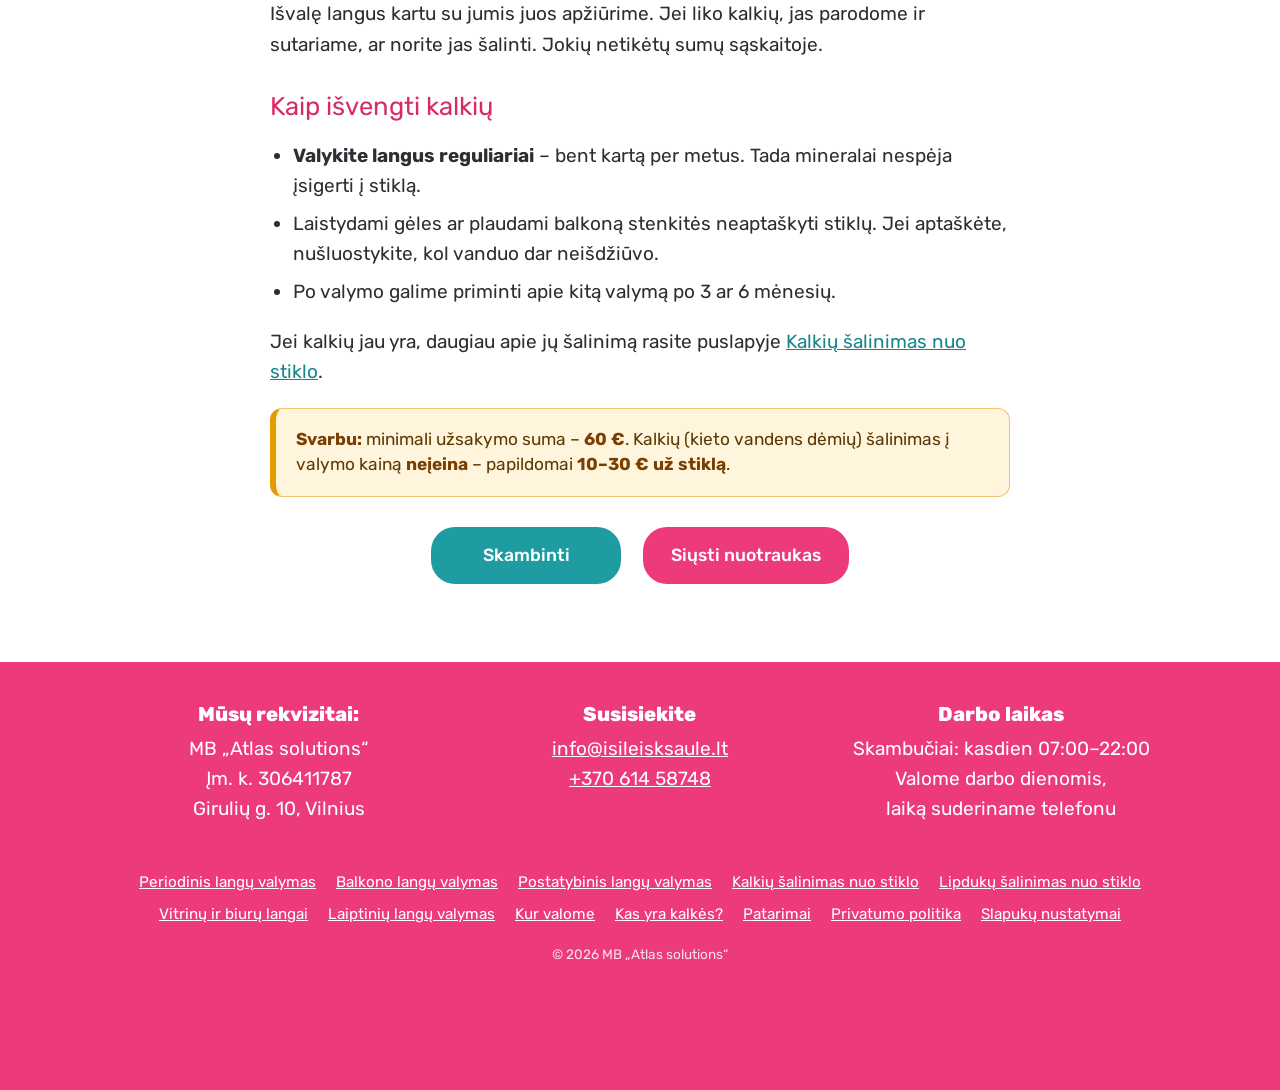
<file: kas-yra-kalkes/index.html>
<!doctype html>
<html lang="lt">
<head>
<meta charset="utf-8">
<meta name="viewport" content="width=device-width,initial-scale=1">
<title>Kas yra kalkės ant langų ir kodėl jų nepašalina įprastas valymas | Įsileisk Saulę</title>
<meta name="description" content="Kalkės ant langų – pilkos dėmės ir „upeliai“, kurie lieka net išvalius stiklą. Paaiškiname, iš kur jos atsiranda, kodėl periodinis valymas jų nepašalina ir kodėl jų neįmanoma įvertinti iš nuotraukos.">
<link rel="canonical" href="https://isileisksaule.lt/kas-yra-kalkes/">
<meta property="og:type" content="website">
<meta property="og:locale" content="lt_LT">
<meta property="og:site_name" content="Įsileisk Saulę">
<meta property="og:title" content="Kas yra kalkės ant langų ir kodėl jų nepašalina įprastas valymas | Įsileisk Saulę">
<meta property="og:description" content="Kalkės ant langų – pilkos dėmės ir „upeliai“, kurie lieka net išvalius stiklą. Paaiškiname, iš kur jos atsiranda, kodėl periodinis valymas jų nepašalina ir kodėl jų neįmanoma įvertinti iš nuotraukos.">
<meta property="og:url" content="https://isileisksaule.lt/kas-yra-kalkes/">
<meta property="og:image" content="https://isileisksaule.lt/img/og.jpg">
<meta name="theme-color" content="#ed3a7b">
<link rel="icon" href="/img/favicon.png" type="image/png">
<link rel="preload" href="/assets/fonts/rubik-latin-wght-normal.woff2" as="font" type="font/woff2" crossorigin>
<link rel="stylesheet" href="/assets/site.css?v=1853bad8">
<script>
window.dataLayer=window.dataLayer||[];function gtag(){dataLayer.push(arguments);}
gtag('consent','default',{analytics_storage:'denied',ad_storage:'denied',ad_user_data:'denied',ad_personalization:'denied',wait_for_update:500});
gtag('js',new Date());gtag('config','G-DL4VGZ7YQM');
</script>
<script async src="https://www.googletagmanager.com/gtag/js?id=G-DL4VGZ7YQM"></script>
<script type="application/ld+json">{"@context": "https://schema.org", "@type": "Article", "headline": "Kas yra kalkės ant langų ir kodėl jų nepašalina įprastas valymas?", "publisher": {"@id": "https://isileisksaule.lt/#business"}, "mainEntityOfPage": "https://isileisksaule.lt/kas-yra-kalkes/"}</script><script type="application/ld+json">{"@context": "https://schema.org", "@type": "BreadcrumbList", "itemListElement": [{"@type": "ListItem", "position": 1, "name": "Pradžia", "item": "https://isileisksaule.lt/"}, {"@type": "ListItem", "position": 2, "name": "Kas yra kalkės?", "item": "https://isileisksaule.lt/kas-yra-kalkes/"}]}</script>
</head>
<body>
<header class="top"><div class="wrap">
<a class="brand" href="/" aria-label="Įsileisk Saulę – pradžia"><img src="/img/logo.webp" alt="Įsileisk Saulę" width="520" height="187"></a>
<button class="menu-btn" aria-expanded="false" aria-controls="nav" aria-label="Meniu"><span></span><span></span><span></span></button>
<nav class="nav" id="nav"><a href="/#paslaugos">Paslaugos</a><a href="/#kainos">Kainos</a><a href="/#darbai">Darbai</a><a href="/#atsiliepimai">Atsiliepimai</a><a href="/papildoma-informacija/">Patarimai</a><a class="tel" href="tel:+37061458748" data-loc="header">+370 614 58748</a></nav>
</div></header>
<main>

<section class="page-head"><div class="wrap narrow">
<p class="crumbs"><a href="/">Pradžia</a> › Kas yra kalkės?</p>
<h1>Kas yra kalkės ant langų ir kodėl jų nepašalina įprastas valymas?</h1>
<p class="t-teal lead">Jei ir po valymo ant stiklo matyti pilkšvų dėmių, dryžių ar „upelių“ – tai kalkės. Tai ne purvas ant stiklo paviršiaus, todėl įprastas valymas jų nepašalina.</p>
</div></section>
<section><div class="wrap narrow">
<hr class="divider">
<figure class="svc-img"><img src="/img/kalkiu-upeliai-ant-stiklo.webp" alt="Kalkių upeliai ant stiklinių balkono turėklų" width="1200" height="900" loading="lazy" decoding="async"><figcaption>Taip atrodo kalkių „upeliai“ ant stiklinių balkono turėklų.</figcaption></figure>
<div class="article"><h2>Kas tai yra</h2>
<p>Kalkės – tai kieto vandens mineralų nuosėdos. Vanduo ant langų patenka su lietumi, laistant gėles, plaunant fasadą ar balkoną, varvant nuo stogo ar stogelio. Vandeniui išdžiūvus mineralai lieka ant stiklo.</p>
<p>Stiklo paviršius porėtas. Kaitinant saulei mineralai po truputį į jį įsigeria, ir susidaro sluoksnis, kuris tampa tarsi stiklo dalimi. Todėl jo nenuplauna nei vanduo, nei įprastos valymo priemonės.</p>
<h2>Kaip jos atrodo</h2>
<ul><li>Pilkšvos ar baltos dėmės, ypač gerai matomos prieš saulę.</li><li>Dryžiai ir „upeliai“ po palangėmis, stogeliais, balkonų atbrailomis.</li><li>Matinis, tarsi aprasojęs stiklas, kuris nežvilga net išvalytas.</li></ul>
<figure class="svc-img"><img src="/img/kalkes-ant-lango.webp" alt="Kalkių apnašos ant lango stiklo" width="1500" height="1000" loading="lazy" decoding="async"><figcaption>Pilkšvos kalkių apnašos ant lango stiklo. Geriausiai jas matyti prieš tamsesnį foną (dešinėje, ties šešėliu).</figcaption></figure>
<h2>Kodėl periodinis valymas jų nepašalina</h2>
<p><strong>Periodinis (profilaktinis) valymas nuima purvą, dulkes ir dėmes nuo stiklo paviršiaus.</strong> Kalkės yra ne ant paviršiaus, o įsigėrusios į jį. Joms pašalinti reikia specialių priemonių ir kelis kartus daugiau darbo kiekvienam stiklui.</p>
<p>Todėl kalkių šalinimas yra <strong>atskira paslauga</strong> ir į valymo kainą neįeina. Jis kainuoja <strong>10–30 € už stiklą</strong>, priklausomai nuo to, kiek giliai kalkės įsigėrusios.</p>
<figure class="svc-img"><img src="/img/kalkiu-salinimas-pries-ir-po.webp" alt="Stikliniai balkono turėklai prieš ir po kalkių šalinimo" width="1410" height="850" loading="lazy" decoding="async"><figcaption>Tas pats stiklas prieš ir po kalkių šalinimo.</figcaption></figure>
<h2>Kodėl jų neįmanoma įvertinti iš nuotraukos</h2>
<p>Iš nuotraukos kalkių neatskirsi nuo įprasto purvo. Kai kurie „upeliai“ būna visai nauji ir išvalius puikiai nusivalo. <strong>Ar kalkių tikrai yra, paaiškėja tik atlikus periodinį valymą.</strong></p>
<p>Galime tik gana tiksliai nuspėti, kad kalkių greičiausiai bus, jei:</p>
<ul><li>langai nevalyti kelerius metus;</li><li>patys bandėte valyti, bet kažkas nenusivalė;</li><li>tai tipinė vieta, pavyzdžiui, viršutinė neatidaromo lango dalis.</li></ul>
<p>Išvalę langus kartu su jumis juos apžiūrime. Jei liko kalkių, jas parodome ir sutariame, ar norite jas šalinti. Jokių netikėtų sumų sąskaitoje.</p>
<h2>Kaip išvengti kalkių</h2>
<ul><li><strong>Valykite langus reguliariai</strong> – bent kartą per metus. Tada mineralai nespėja įsigerti į stiklą.</li><li>Laistydami gėles ar plaudami balkoną stenkitės neaptaškyti stiklų. Jei aptaškėte, nušluostykite, kol vanduo dar neišdžiūvo.</li><li>Po valymo galime priminti apie kitą valymą po 3 ar 6 mėnesių.</li></ul>
<p>Jei kalkių jau yra, daugiau apie jų šalinimą rasite puslapyje <a href="/kalkiu-salinimas-nuo-stiklo/">Kalkių šalinimas nuo stiklo</a>.</p></div>
<div class="notice"><strong>Svarbu:</strong> minimali užsakymo suma – <strong>60 €</strong>. Kalkių (kieto vandens dėmių) šalinimas į valymo kainą <strong>neįeina</strong> – papildomai <strong>10–30 € už stiklą</strong>.</div>
<div class="pair"><a class="btn btn-call" href="tel:+37061458748" data-loc="kalkes">Skambinti</a><a class="btn btn-photo" href="mailto:info@isileisksaule.lt?subject=Lang%C5%B3%20valymo%20kaina&body=Sveiki%2C%0A%0Anoriu%20su%C5%BEinoti%20lang%C5%B3%20valymo%20kain%C4%85.%0A%0AAdresas%20/%20rajonas%3A%0ALang%C5%B3%20skai%C4%8Dius%20%28apytiksliai%29%3A%0APageidaujamas%20laikas%3A%0A%0ANuotraukas%20prisegu%20prie%20lai%C5%A1ko.%0A" data-loc="kalkes">Siųsti nuotraukas</a></div>
</div></section>

</main>
<footer><div class="wrap">
<div class="fcols">
<div><h3>Mūsų rekvizitai:</h3><p>MB „Atlas solutions“<br>Įm. k. 306411787<br>Girulių g. 10, Vilnius</p></div>
<div><h3>Susisiekite</h3><p><a href="mailto:info@isileisksaule.lt" data-loc="footer">info@isileisksaule.lt</a><br><a href="tel:+37061458748" data-loc="footer">+370 614 58748</a></p></div>
<div><h3>Darbo laikas</h3><p>Skambučiai: kasdien 07:00–22:00<br>Valome darbo dienomis,<br>laiką suderiname telefonu</p></div>
</div>
<nav class="flinks" aria-label="Paslaugos"><a href="/periodinis-langu-valymas/">Periodinis langų valymas</a><a href="/balkono-langu-valymas/">Balkono langų valymas</a><a href="/postatybinis-langu-valymas/">Postatybinis langų valymas</a><a href="/kalkiu-salinimas-nuo-stiklo/">Kalkių šalinimas nuo stiklo</a><a href="/lipduku-salinimas-nuo-stiklo/">Lipdukų šalinimas nuo stiklo</a><a href="/vitrinu-ir-biuro-langu-valymas/">Vitrinų ir biurų langai</a><a href="/laiptiniu-langu-valymas/">Laiptinių langų valymas</a><a href="/kur-valome/">Kur valome</a><a href="/kas-yra-kalkes/">Kas yra kalkės?</a><a href="/papildoma-informacija/">Patarimai</a><a href="/privatumo-politika/">Privatumo politika</a><a href="#" data-open-consent>Slapukų nustatymai</a></nav>
<p class="copy">© 2026 MB „Atlas solutions“</p>
</div></footer>
<a class="fab" href="https://wa.me/37061458748?text=Sveiki,%20noriu%20su%C5%BEinoti%20lang%C5%B3%20valymo%20kain%C4%85." target="_blank" rel="noopener" data-loc="floating" aria-label="Parašyti WhatsApp"><svg viewBox="0 0 24 24" fill="currentColor" aria-hidden="true"><path d="M12 2a10 10 0 0 0-8.6 15.1L2 22l5-1.3A10 10 0 1 0 12 2zm0 18.2c-1.5 0-3-.4-4.3-1.2l-.3-.2-3 .8.8-2.9-.2-.3A8.2 8.2 0 1 1 12 20.2zm4.5-6.1c-.2-.1-1.5-.7-1.7-.8-.2-.1-.4-.1-.6.1l-.8 1c-.1.2-.3.2-.5.1a6.7 6.7 0 0 1-3.3-2.9c-.3-.4.3-.4.7-1.3.1-.2 0-.3 0-.5l-.8-1.8c-.2-.5-.4-.4-.6-.4h-.5c-.2 0-.5.1-.7.3-.2.3-.9.9-.9 2.2s.9 2.5 1 2.7c.1.2 1.8 2.8 4.4 3.9 1.6.7 2.3.8 3.1.6.5-.1 1.5-.6 1.7-1.2.2-.6.2-1.1.2-1.2-.1-.1-.3-.2-.5-.3z"/></svg></a>
<div class="consent" id="consent" role="dialog" aria-label="Slapukai">
<strong>Slapukai</strong>
<p>Naudojame analitinius ir reklamos slapukus, kad matytume, kaip lankytojai randa mūsų svetainę, ir tobulintume reklamą. Jūs renkatės. <a href="/privatumo-politika/">Daugiau</a></p>
<div class="cbtns"><button class="btn btn-photo" data-consent="all">Sutinku</button><button class="btn btn-ghost" data-consent="necessary">Tik būtini</button></div>
</div>
<script src="/assets/site.js?v=1853bad8" defer></script>
</body>
</html>
</file>
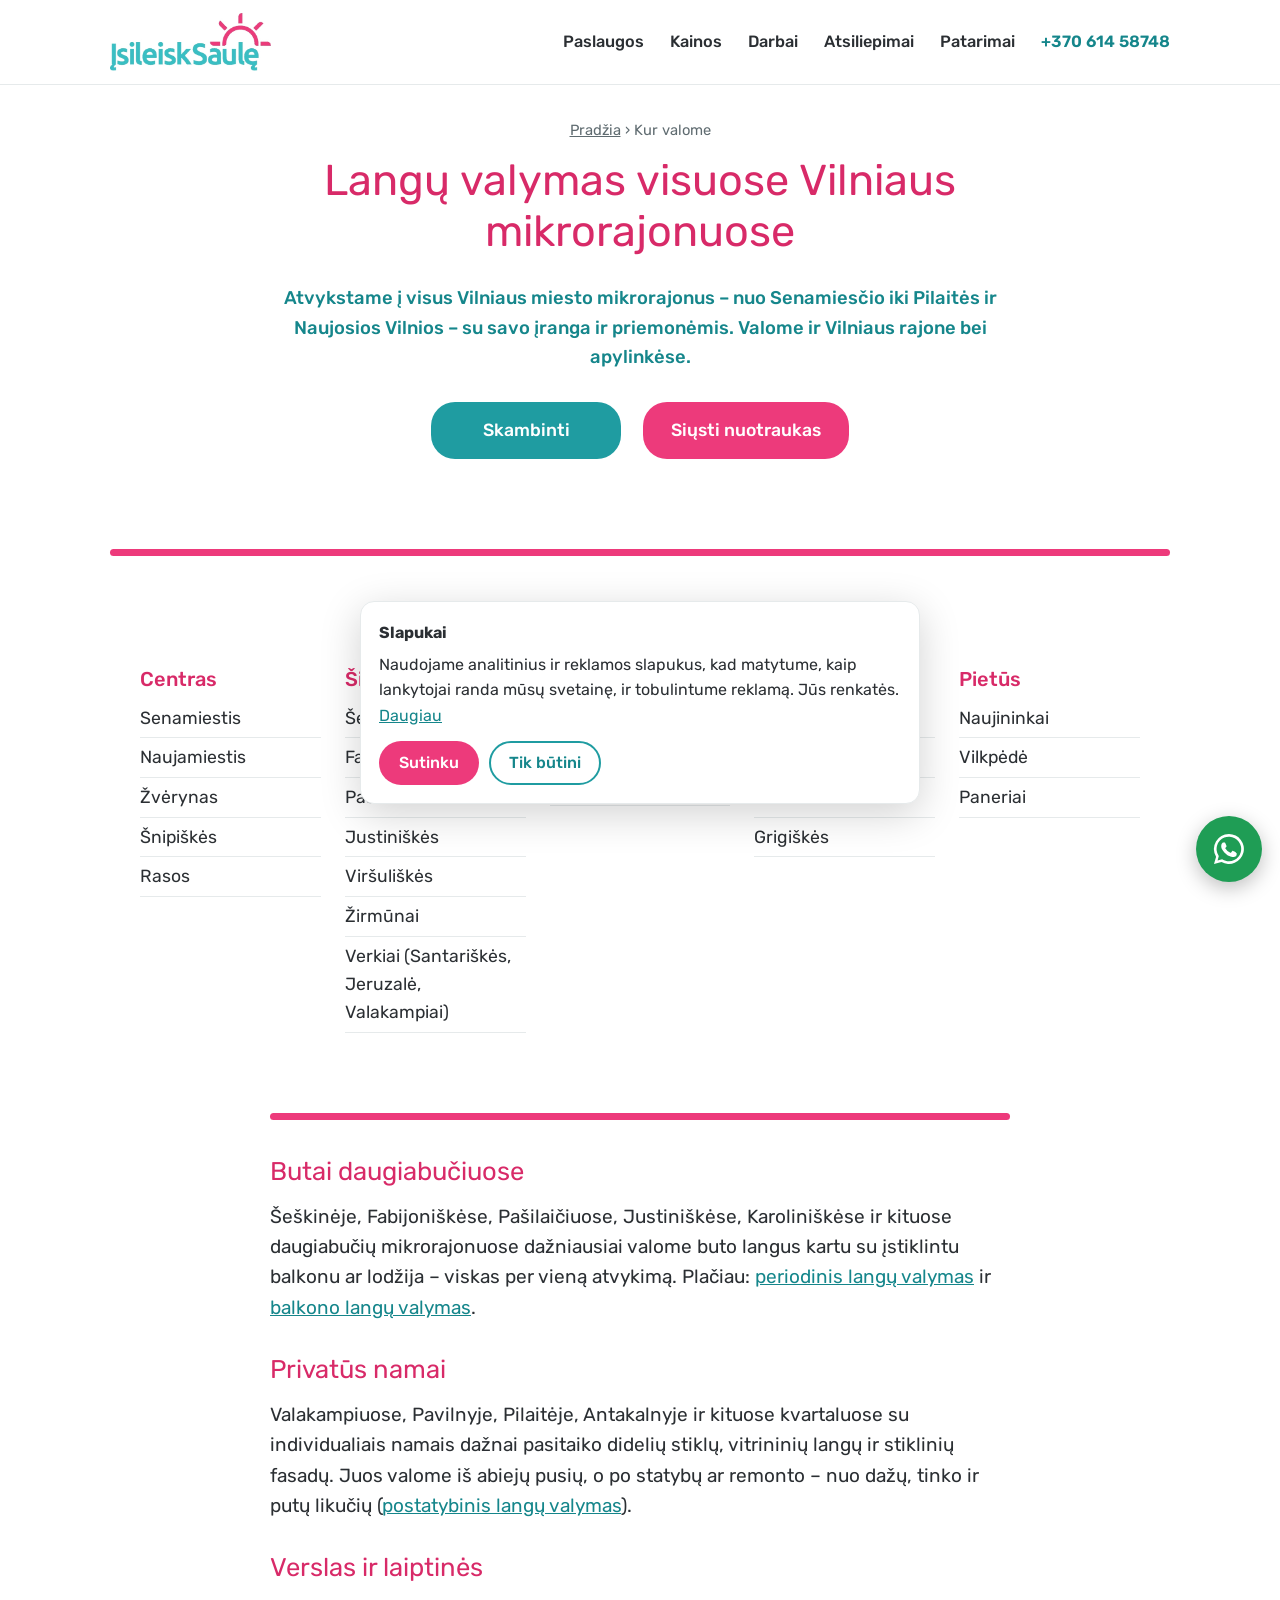
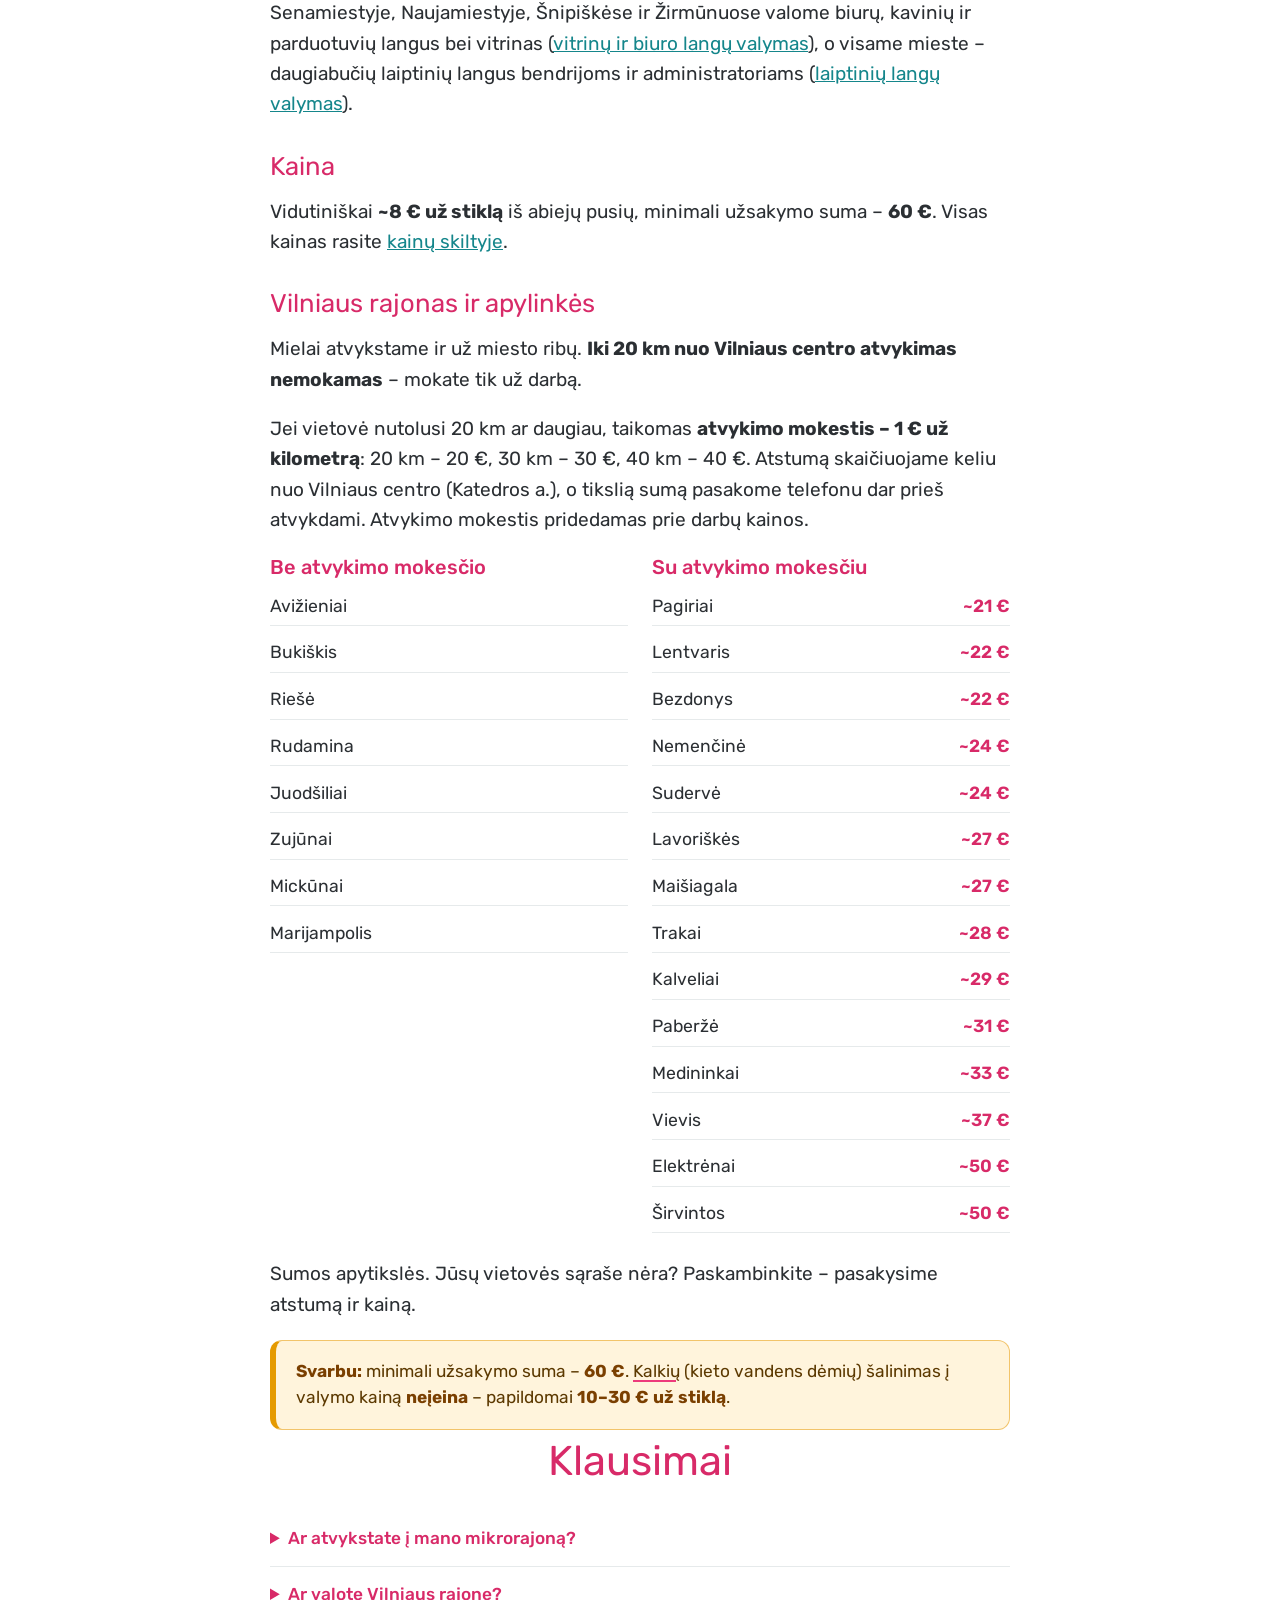
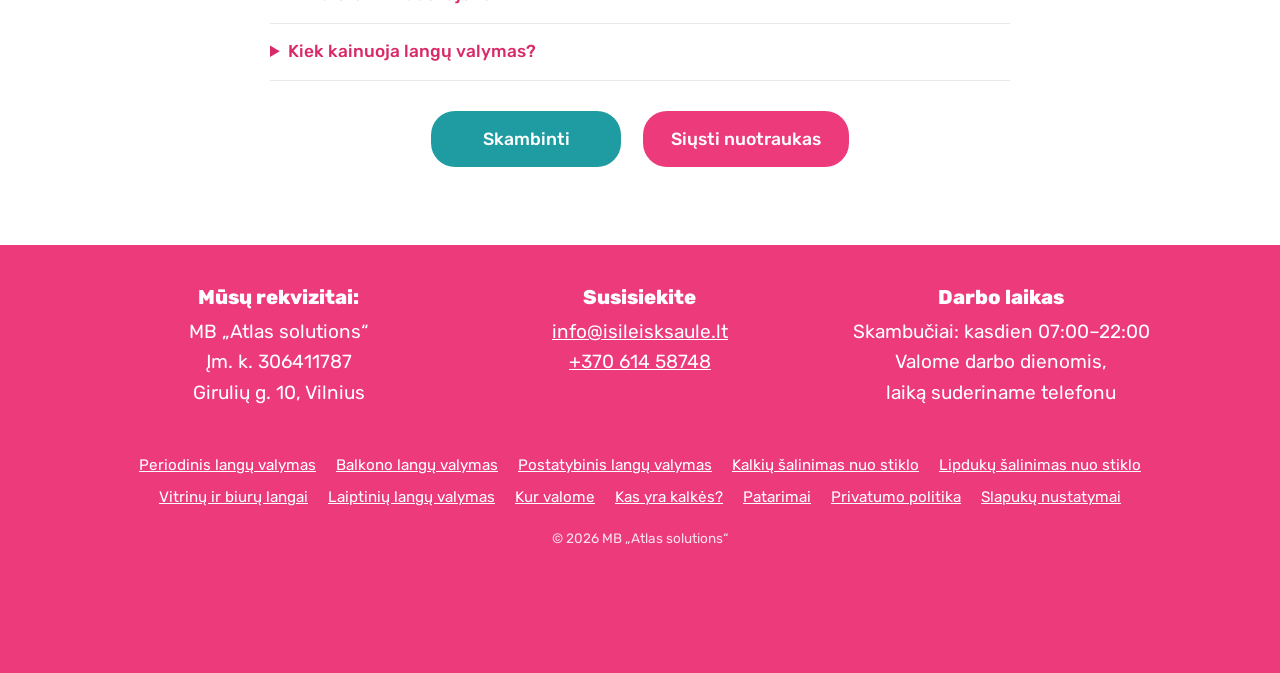
<file: kur-valome/index.html>
<!doctype html>
<html lang="lt">
<head>
<meta charset="utf-8">
<meta name="viewport" content="width=device-width,initial-scale=1">
<title>Langų valymas Vilniaus mikrorajonuose ir rajone – kur valome | Įsileisk Saulę</title>
<meta name="description" content="Valome langus visame Vilniuje: Šeškinėje, Fabijoniškėse, Pašilaičiuose, Žirmūnuose, Antakalnyje, Pilaitėje ir kituose mikrorajonuose, taip pat Vilniaus rajone. ~8 € už stiklą, minimali suma 60 €.">
<link rel="canonical" href="https://isileisksaule.lt/kur-valome/">
<meta property="og:type" content="website">
<meta property="og:locale" content="lt_LT">
<meta property="og:site_name" content="Įsileisk Saulę">
<meta property="og:title" content="Langų valymas Vilniaus mikrorajonuose ir rajone – kur valome | Įsileisk Saulę">
<meta property="og:description" content="Valome langus visame Vilniuje: Šeškinėje, Fabijoniškėse, Pašilaičiuose, Žirmūnuose, Antakalnyje, Pilaitėje ir kituose mikrorajonuose, taip pat Vilniaus rajone. ~8 € už stiklą, minimali suma 60 €.">
<meta property="og:url" content="https://isileisksaule.lt/kur-valome/">
<meta property="og:image" content="https://isileisksaule.lt/img/og.jpg">
<meta name="theme-color" content="#ed3a7b">
<link rel="icon" href="/img/favicon.png" type="image/png">
<link rel="preload" href="/assets/fonts/rubik-latin-wght-normal.woff2" as="font" type="font/woff2" crossorigin>
<link rel="stylesheet" href="/assets/site.css?v=1853bad8">
<script>
window.dataLayer=window.dataLayer||[];function gtag(){dataLayer.push(arguments);}
gtag('consent','default',{analytics_storage:'denied',ad_storage:'denied',ad_user_data:'denied',ad_personalization:'denied',wait_for_update:500});
gtag('js',new Date());gtag('config','G-DL4VGZ7YQM');
</script>
<script async src="https://www.googletagmanager.com/gtag/js?id=G-DL4VGZ7YQM"></script>
<script type="application/ld+json">{"@context": "https://schema.org", "@type": "LocalBusiness", "@id": "https://isileisksaule.lt/#business", "name": "Įsileisk Saulę", "legalName": "MB „Atlas solutions“", "url": "https://isileisksaule.lt/", "logo": "https://isileisksaule.lt/img/logo.png", "image": "https://isileisksaule.lt/img/og.jpg", "telephone": "+37061458748", "email": "info@isileisksaule.lt", "priceRange": "€€", "foundingDate": "2014", "address": {"@type": "PostalAddress", "streetAddress": "Girulių g. 10", "addressLocality": "Vilnius", "addressCountry": "LT"}, "areaServed": [{"@type": "City", "name": "Vilnius"}, {"@type": "AdministrativeArea", "name": "Vilniaus rajonas"}], "openingHoursSpecification": [{"@type": "OpeningHoursSpecification", "dayOfWeek": ["Monday", "Tuesday", "Wednesday", "Thursday", "Friday", "Saturday", "Sunday"], "opens": "07:00", "closes": "22:00"}], "sameAs": ["https://www.skelbiu.lt/skelbimai/profesionalus-langu-valymas-vilniuje-23179579.html"]}</script><script type="application/ld+json">{"@context": "https://schema.org", "@type": "BreadcrumbList", "itemListElement": [{"@type": "ListItem", "position": 1, "name": "Pradžia", "item": "https://isileisksaule.lt/"}, {"@type": "ListItem", "position": 2, "name": "Kur valome", "item": "https://isileisksaule.lt/kur-valome/"}]}</script><script type="application/ld+json">{"@context": "https://schema.org", "@type": "FAQPage", "mainEntity": [{"@type": "Question", "name": "Ar atvykstate į mano mikrorajoną?", "acceptedAnswer": {"@type": "Answer", "text": "Taip – valome visuose Vilniaus miesto mikrorajonuose. Paskambinkite ir pasiūlysime artimiausią laisvą laiką."}}, {"@type": "Question", "name": "Ar valote Vilniaus rajone?", "acceptedAnswer": {"@type": "Answer", "text": "Taip. Iki 20 km nuo Vilniaus centro atvykimas nemokamas. Toliau taikomas atvykimo mokestis – 1 € už kilometrą (pvz., 30 km – 30 €, 40 km – 40 €), jis pridedamas prie darbų kainos."}}, {"@type": "Question", "name": "Kiek kainuoja langų valymas?", "acceptedAnswer": {"@type": "Answer", "text": "Vidutiniškai ~8 € už stiklą iš abiejų pusių. Minimali užsakymo suma – 60 €, kalkių šalinimas – papildomai."}}]}</script>
</head>
<body>
<header class="top"><div class="wrap">
<a class="brand" href="/" aria-label="Įsileisk Saulę – pradžia"><img src="/img/logo.webp" alt="Įsileisk Saulę" width="520" height="187"></a>
<button class="menu-btn" aria-expanded="false" aria-controls="nav" aria-label="Meniu"><span></span><span></span><span></span></button>
<nav class="nav" id="nav"><a href="/#paslaugos">Paslaugos</a><a href="/#kainos">Kainos</a><a href="/#darbai">Darbai</a><a href="/#atsiliepimai">Atsiliepimai</a><a href="/papildoma-informacija/">Patarimai</a><a class="tel" href="tel:+37061458748" data-loc="header">+370 614 58748</a></nav>
</div></header>
<main>

<section class="page-head"><div class="wrap narrow">
<p class="crumbs"><a href="/">Pradžia</a> › Kur valome</p>
<h1>Langų valymas visuose Vilniaus mikrorajonuose</h1>
<p class="t-teal lead">Atvykstame į visus Vilniaus miesto mikrorajonus – nuo Senamiesčio iki Pilaitės ir Naujosios Vilnios – su savo įranga ir priemonėmis. Valome ir Vilniaus rajone bei apylinkėse.</p>
<div class="pair"><a class="btn btn-call" href="tel:+37061458748" data-loc="where">Skambinti</a><a class="btn btn-photo" href="mailto:info@isileisksaule.lt?subject=Lang%C5%B3%20valymo%20kaina&body=Sveiki%2C%0A%0Anoriu%20su%C5%BEinoti%20lang%C5%B3%20valymo%20kain%C4%85.%0A%0AAdresas%20/%20rajonas%3A%0ALang%C5%B3%20skai%C4%8Dius%20%28apytiksliai%29%3A%0APageidaujamas%20laikas%3A%0A%0ANuotraukas%20prisegu%20prie%20lai%C5%A1ko.%0A" data-loc="where">Siųsti nuotraukas</a></div>
</div></section>
<section><div class="wrap">
<hr class="divider">
<h2>Mikrorajonai</h2>
<div class="areas"><div class="area"><h3>Centras</h3><ul><li>Senamiestis</li><li>Naujamiestis</li><li>Žvėrynas</li><li>Šnipiškės</li><li>Rasos</li></ul></div><div class="area"><h3>Šiaurė</h3><ul><li>Šeškinė</li><li>Fabijoniškės</li><li>Pašilaičiai</li><li>Justiniškės</li><li>Viršuliškės</li><li>Žirmūnai</li><li>Verkiai (Santariškės, Jeruzalė, Valakampiai)</li></ul></div><div class="area"><h3>Rytai</h3><ul><li>Antakalnis</li><li>Naujoji Vilnia (Pavilnys)</li></ul></div><div class="area"><h3>Vakarai</h3><ul><li>Karoliniškės</li><li>Lazdynai</li><li>Pilaitė</li><li>Grigiškės</li></ul></div><div class="area"><h3>Pietūs</h3><ul><li>Naujininkai</li><li>Vilkpėdė</li><li>Paneriai</li></ul></div></div>
</div></section>
<section><div class="wrap narrow">
<hr class="divider">
<div class="article"><h2>Butai daugiabučiuose</h2>
<p>Šeškinėje, Fabijoniškėse, Pašilaičiuose, Justiniškėse, Karoliniškėse ir kituose daugiabučių mikrorajonuose dažniausiai valome buto langus kartu su įstiklintu balkonu ar lodžija – viskas per vieną atvykimą. Plačiau: <a href="/periodinis-langu-valymas/">periodinis langų valymas</a> ir <a href="/balkono-langu-valymas/">balkono langų valymas</a>.</p>
<h2>Privatūs namai</h2>
<p>Valakampiuose, Pavilnyje, Pilaitėje, Antakalnyje ir kituose kvartaluose su individualiais namais dažnai pasitaiko didelių stiklų, vitrininių langų ir stiklinių fasadų. Juos valome iš abiejų pusių, o po statybų ar remonto – nuo dažų, tinko ir putų likučių (<a href="/postatybinis-langu-valymas/">postatybinis langų valymas</a>).</p>
<h2>Verslas ir laiptinės</h2>
<p>Senamiestyje, Naujamiestyje, Šnipiškėse ir Žirmūnuose valome biurų, kavinių ir parduotuvių langus bei vitrinas (<a href="/vitrinu-ir-biuro-langu-valymas/">vitrinų ir biuro langų valymas</a>), o visame mieste – daugiabučių laiptinių langus bendrijoms ir administratoriams (<a href="/laiptiniu-langu-valymas/">laiptinių langų valymas</a>).</p>
<h2>Kaina</h2>
<p>Vidutiniškai <strong>~8 € už stiklą</strong> iš abiejų pusių, minimali užsakymo suma – <strong>60 €</strong>. Visas kainas rasite <a href="/#kainos">kainų skiltyje</a>.</p>
<h2 id="rajonas">Vilniaus rajonas ir apylinkės</h2>
<p>Mielai atvykstame ir už miesto ribų. <strong>Iki 20 km nuo Vilniaus centro atvykimas nemokamas</strong> – mokate tik už darbą.</p>
<p>Jei vietovė nutolusi 20 km ar daugiau, taikomas <strong>atvykimo mokestis – 1 € už kilometrą</strong>: 20 km – 20 €, 30 km – 30 €, 40 km – 40 €. Atstumą skaičiuojame keliu nuo Vilniaus centro (Katedros a.), o tikslią sumą pasakome telefonu dar prieš atvykdami. Atvykimo mokestis pridedamas prie darbų kainos.</p>
<div class="areas areas-fee">
<div class="area"><h3>Be atvykimo mokesčio</h3><ul><li>Avižieniai</li><li>Bukiškis</li><li>Riešė</li><li>Rudamina</li><li>Juodšiliai</li><li>Zujūnai</li><li>Mickūnai</li><li>Marijampolis</li></ul></div>
<div class="area"><h3>Su atvykimo mokesčiu</h3><ul><li>Pagiriai <span>~21 €</span></li><li>Lentvaris <span>~22 €</span></li><li>Bezdonys <span>~22 €</span></li><li>Nemenčinė <span>~24 €</span></li><li>Sudervė <span>~24 €</span></li><li>Lavoriškės <span>~27 €</span></li><li>Maišiagala <span>~27 €</span></li><li>Trakai <span>~28 €</span></li><li>Kalveliai <span>~29 €</span></li><li>Paberžė <span>~31 €</span></li><li>Medininkai <span>~33 €</span></li><li>Vievis <span>~37 €</span></li><li>Elektrėnai <span>~50 €</span></li><li>Širvintos <span>~50 €</span></li></ul></div>
</div>
<p>Sumos apytikslės. Jūsų vietovės sąraše nėra? Paskambinkite – pasakysime atstumą ir kainą.</p></div>
<div class="notice"><strong>Svarbu:</strong> minimali užsakymo suma – <strong>60 €</strong>. <a class="kalk" href="/kas-yra-kalkes/">Kalkių</a> (kieto vandens dėmių) šalinimas į valymo kainą <strong>neįeina</strong> – papildomai <strong>10–30 € už stiklą</strong>.</div>
<h2>Klausimai</h2>
<div class="faq"><details><summary>Ar atvykstate į mano mikrorajoną?</summary><p>Taip – valome visuose Vilniaus miesto mikrorajonuose. Paskambinkite ir pasiūlysime artimiausią laisvą laiką.</p></details><details><summary>Ar valote Vilniaus rajone?</summary><p>Taip. Iki 20 km nuo Vilniaus centro atvykimas nemokamas. Toliau taikomas atvykimo mokestis – 1 € už kilometrą (pvz., 30 km – 30 €, 40 km – 40 €), jis pridedamas prie darbų kainos.</p></details><details><summary>Kiek kainuoja langų valymas?</summary><p>Vidutiniškai ~8 € už stiklą iš abiejų pusių. Minimali užsakymo suma – 60 €, <a class="kalk" href="/kas-yra-kalkes/">kalkių</a> šalinimas – papildomai.</p></details></div>
<div class="pair"><a class="btn btn-call" href="tel:+37061458748" data-loc="where_bottom">Skambinti</a><a class="btn btn-photo" href="mailto:info@isileisksaule.lt?subject=Lang%C5%B3%20valymo%20kaina&body=Sveiki%2C%0A%0Anoriu%20su%C5%BEinoti%20lang%C5%B3%20valymo%20kain%C4%85.%0A%0AAdresas%20/%20rajonas%3A%0ALang%C5%B3%20skai%C4%8Dius%20%28apytiksliai%29%3A%0APageidaujamas%20laikas%3A%0A%0ANuotraukas%20prisegu%20prie%20lai%C5%A1ko.%0A" data-loc="where_bottom">Siųsti nuotraukas</a></div>
</div></section>

</main>
<footer><div class="wrap">
<div class="fcols">
<div><h3>Mūsų rekvizitai:</h3><p>MB „Atlas solutions“<br>Įm. k. 306411787<br>Girulių g. 10, Vilnius</p></div>
<div><h3>Susisiekite</h3><p><a href="mailto:info@isileisksaule.lt" data-loc="footer">info@isileisksaule.lt</a><br><a href="tel:+37061458748" data-loc="footer">+370 614 58748</a></p></div>
<div><h3>Darbo laikas</h3><p>Skambučiai: kasdien 07:00–22:00<br>Valome darbo dienomis,<br>laiką suderiname telefonu</p></div>
</div>
<nav class="flinks" aria-label="Paslaugos"><a href="/periodinis-langu-valymas/">Periodinis langų valymas</a><a href="/balkono-langu-valymas/">Balkono langų valymas</a><a href="/postatybinis-langu-valymas/">Postatybinis langų valymas</a><a href="/kalkiu-salinimas-nuo-stiklo/">Kalkių šalinimas nuo stiklo</a><a href="/lipduku-salinimas-nuo-stiklo/">Lipdukų šalinimas nuo stiklo</a><a href="/vitrinu-ir-biuro-langu-valymas/">Vitrinų ir biurų langai</a><a href="/laiptiniu-langu-valymas/">Laiptinių langų valymas</a><a href="/kur-valome/">Kur valome</a><a href="/kas-yra-kalkes/">Kas yra kalkės?</a><a href="/papildoma-informacija/">Patarimai</a><a href="/privatumo-politika/">Privatumo politika</a><a href="#" data-open-consent>Slapukų nustatymai</a></nav>
<p class="copy">© 2026 MB „Atlas solutions“</p>
</div></footer>
<a class="fab" href="https://wa.me/37061458748?text=Sveiki,%20noriu%20su%C5%BEinoti%20lang%C5%B3%20valymo%20kain%C4%85." target="_blank" rel="noopener" data-loc="floating" aria-label="Parašyti WhatsApp"><svg viewBox="0 0 24 24" fill="currentColor" aria-hidden="true"><path d="M12 2a10 10 0 0 0-8.6 15.1L2 22l5-1.3A10 10 0 1 0 12 2zm0 18.2c-1.5 0-3-.4-4.3-1.2l-.3-.2-3 .8.8-2.9-.2-.3A8.2 8.2 0 1 1 12 20.2zm4.5-6.1c-.2-.1-1.5-.7-1.7-.8-.2-.1-.4-.1-.6.1l-.8 1c-.1.2-.3.2-.5.1a6.7 6.7 0 0 1-3.3-2.9c-.3-.4.3-.4.7-1.3.1-.2 0-.3 0-.5l-.8-1.8c-.2-.5-.4-.4-.6-.4h-.5c-.2 0-.5.1-.7.3-.2.3-.9.9-.9 2.2s.9 2.5 1 2.7c.1.2 1.8 2.8 4.4 3.9 1.6.7 2.3.8 3.1.6.5-.1 1.5-.6 1.7-1.2.2-.6.2-1.1.2-1.2-.1-.1-.3-.2-.5-.3z"/></svg></a>
<div class="consent" id="consent" role="dialog" aria-label="Slapukai">
<strong>Slapukai</strong>
<p>Naudojame analitinius ir reklamos slapukus, kad matytume, kaip lankytojai randa mūsų svetainę, ir tobulintume reklamą. Jūs renkatės. <a href="/privatumo-politika/">Daugiau</a></p>
<div class="cbtns"><button class="btn btn-photo" data-consent="all">Sutinku</button><button class="btn btn-ghost" data-consent="necessary">Tik būtini</button></div>
</div>
<script src="/assets/site.js?v=1853bad8" defer></script>
</body>
</html>
</file>
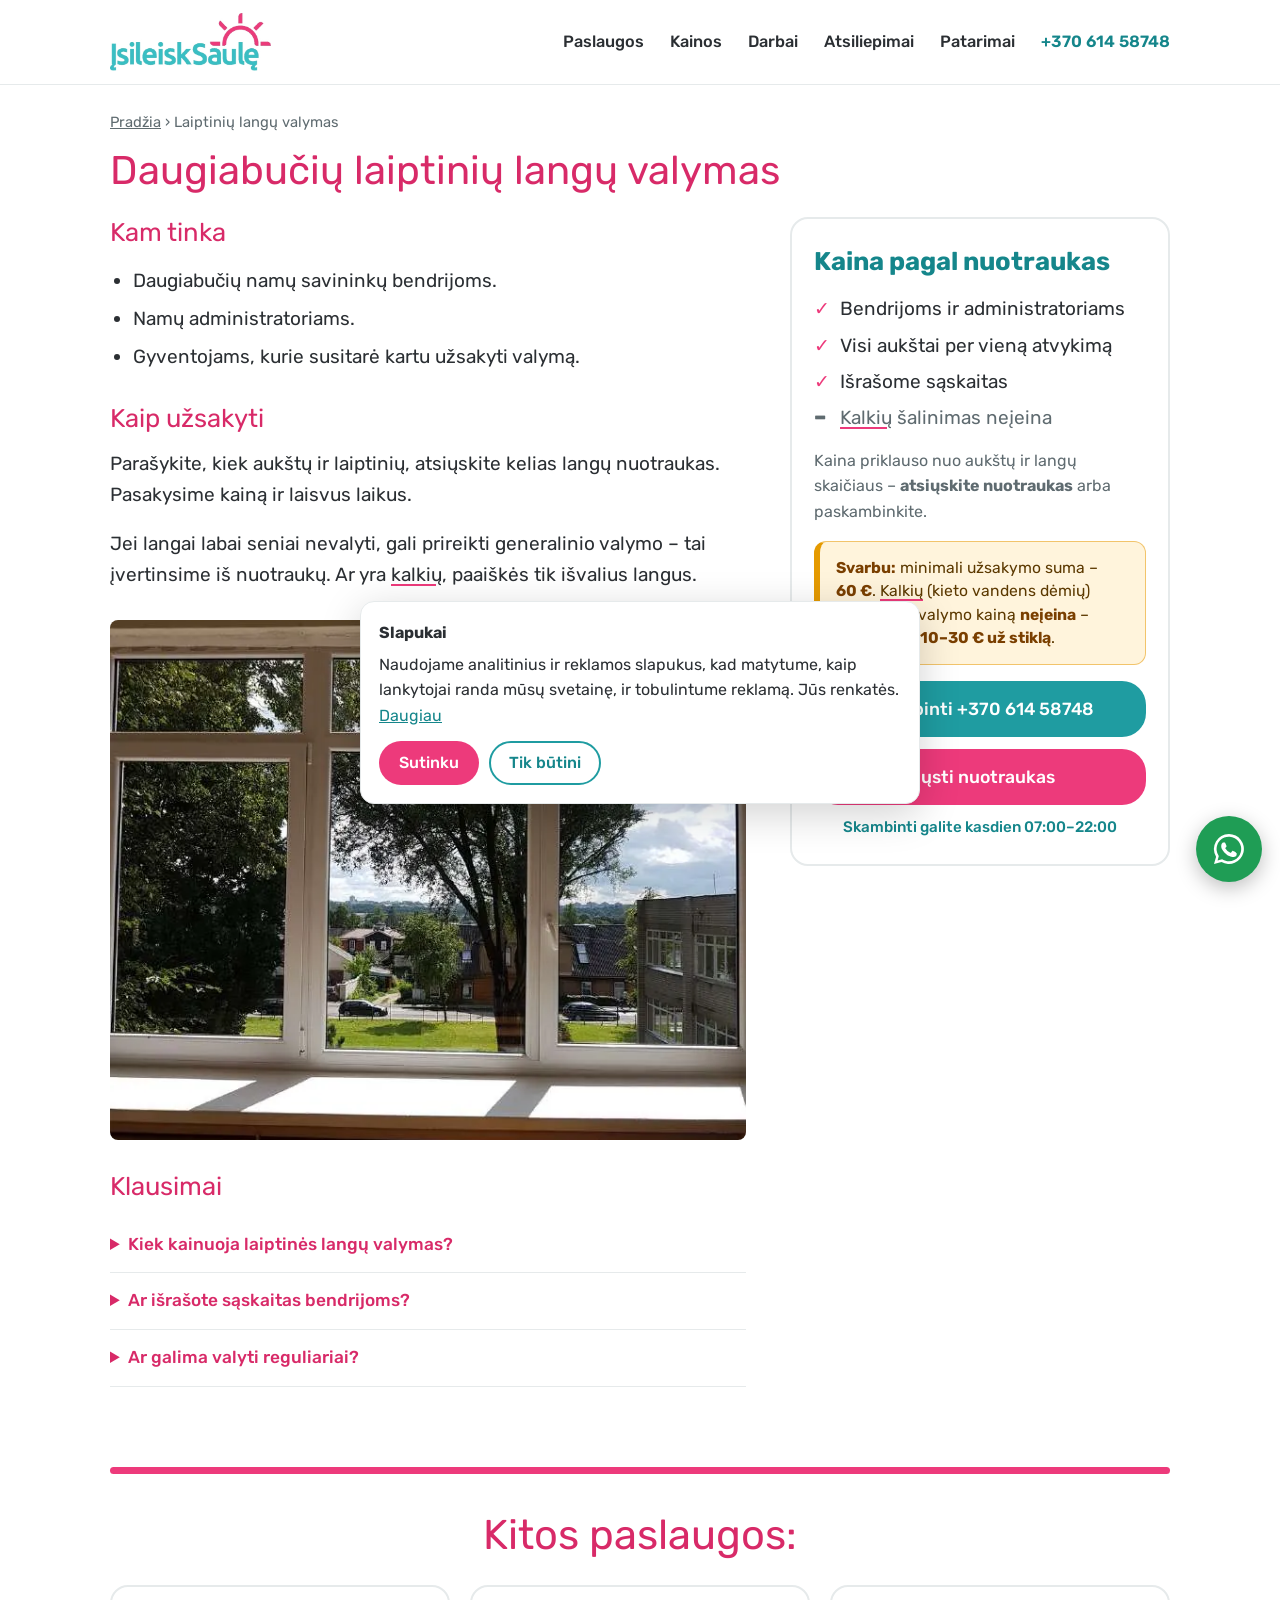
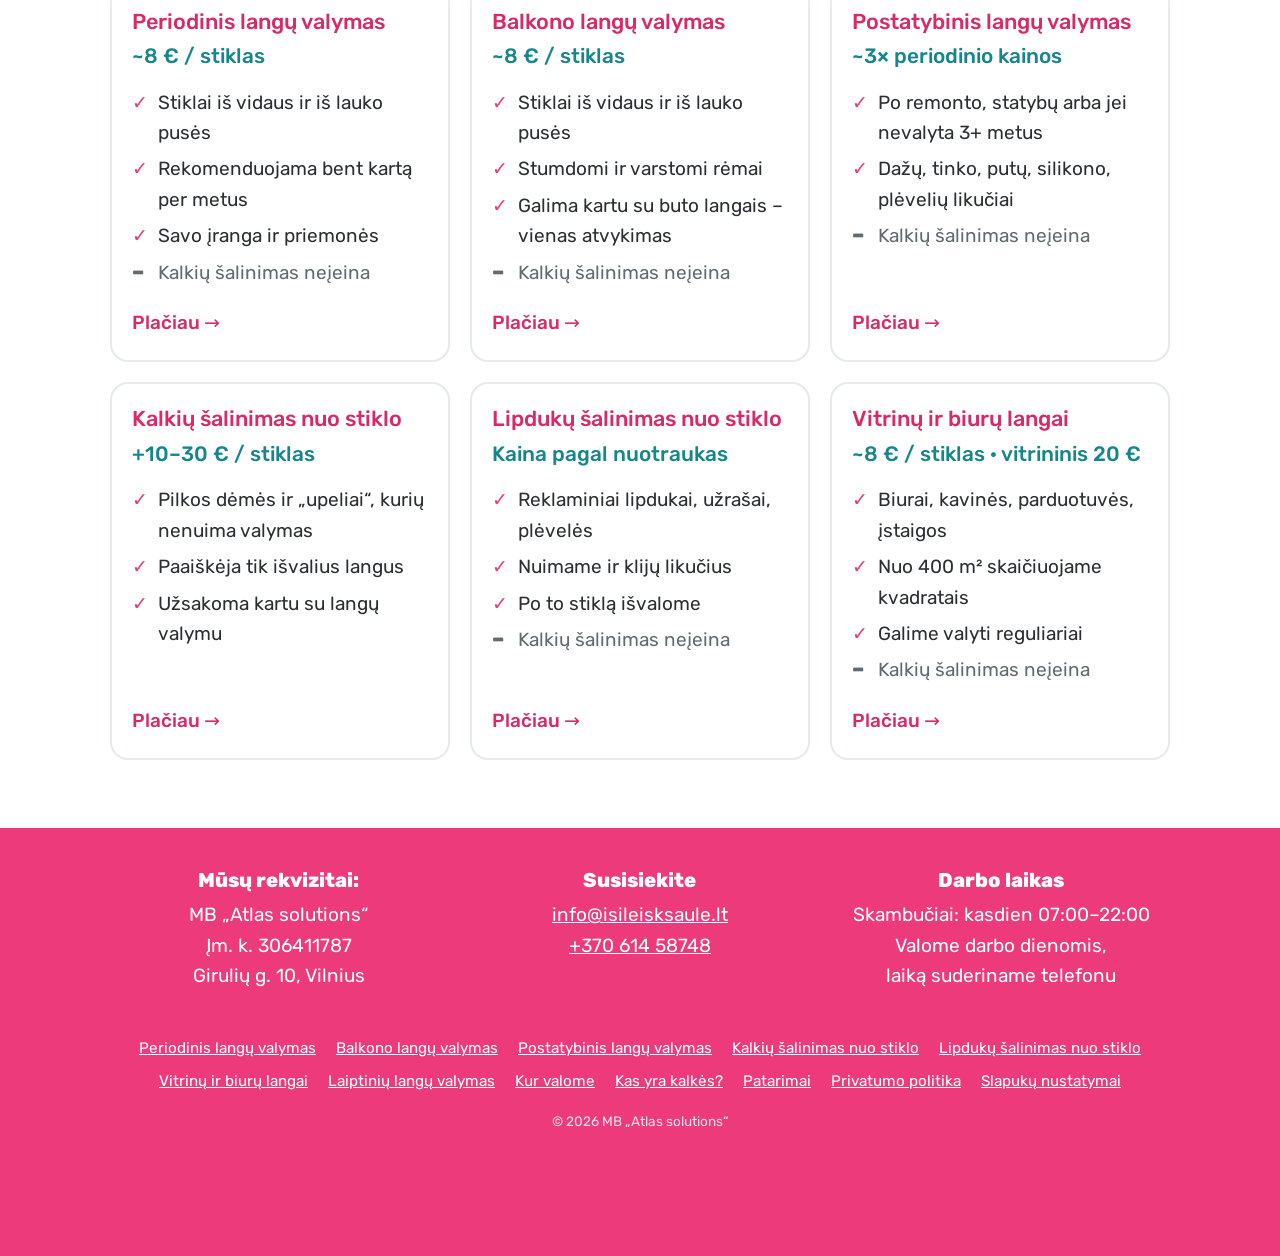
<file: laiptiniu-langu-valymas/index.html>
<!doctype html>
<html lang="lt">
<head>
<meta charset="utf-8">
<meta name="viewport" content="width=device-width,initial-scale=1">
<title>Daugiabučių laiptinių langų valymas Vilniuje | Įsileisk Saulę</title>
<meta name="description" content="Daugiabučių laiptinių langų valymas Vilniuje bendrijoms ir administratoriams. Kaina pagal nuotraukas, sąskaitos įmonėms.">
<link rel="canonical" href="https://isileisksaule.lt/laiptiniu-langu-valymas/">
<meta property="og:type" content="website">
<meta property="og:locale" content="lt_LT">
<meta property="og:site_name" content="Įsileisk Saulę">
<meta property="og:title" content="Daugiabučių laiptinių langų valymas Vilniuje | Įsileisk Saulę">
<meta property="og:description" content="Daugiabučių laiptinių langų valymas Vilniuje bendrijoms ir administratoriams. Kaina pagal nuotraukas, sąskaitos įmonėms.">
<meta property="og:url" content="https://isileisksaule.lt/laiptiniu-langu-valymas/">
<meta property="og:image" content="https://isileisksaule.lt/img/og.jpg">
<meta name="theme-color" content="#ed3a7b">
<link rel="icon" href="/img/favicon.png" type="image/png">
<link rel="preload" href="/assets/fonts/rubik-latin-wght-normal.woff2" as="font" type="font/woff2" crossorigin>
<link rel="stylesheet" href="/assets/site.css?v=1853bad8">
<script>
window.dataLayer=window.dataLayer||[];function gtag(){dataLayer.push(arguments);}
gtag('consent','default',{analytics_storage:'denied',ad_storage:'denied',ad_user_data:'denied',ad_personalization:'denied',wait_for_update:500});
gtag('js',new Date());gtag('config','G-DL4VGZ7YQM');
</script>
<script async src="https://www.googletagmanager.com/gtag/js?id=G-DL4VGZ7YQM"></script>
<script type="application/ld+json">{"@context": "https://schema.org", "@type": "LocalBusiness", "@id": "https://isileisksaule.lt/#business", "name": "Įsileisk Saulę", "legalName": "MB „Atlas solutions“", "url": "https://isileisksaule.lt/", "logo": "https://isileisksaule.lt/img/logo.png", "image": "https://isileisksaule.lt/img/og.jpg", "telephone": "+37061458748", "email": "info@isileisksaule.lt", "priceRange": "€€", "foundingDate": "2014", "address": {"@type": "PostalAddress", "streetAddress": "Girulių g. 10", "addressLocality": "Vilnius", "addressCountry": "LT"}, "areaServed": [{"@type": "City", "name": "Vilnius"}, {"@type": "AdministrativeArea", "name": "Vilniaus rajonas"}], "openingHoursSpecification": [{"@type": "OpeningHoursSpecification", "dayOfWeek": ["Monday", "Tuesday", "Wednesday", "Thursday", "Friday", "Saturday", "Sunday"], "opens": "07:00", "closes": "22:00"}], "sameAs": ["https://www.skelbiu.lt/skelbimai/profesionalus-langu-valymas-vilniuje-23179579.html"]}</script><script type="application/ld+json">{"@context": "https://schema.org", "@type": "Service", "name": "Daugiabučių laiptinių langų valymas", "serviceType": "Laiptinių langų valymas", "provider": {"@id": "https://isileisksaule.lt/#business"}, "areaServed": "Vilnius", "url": "https://isileisksaule.lt/laiptiniu-langu-valymas/"}</script><script type="application/ld+json">{"@context": "https://schema.org", "@type": "BreadcrumbList", "itemListElement": [{"@type": "ListItem", "position": 1, "name": "Pradžia", "item": "https://isileisksaule.lt/"}, {"@type": "ListItem", "position": 2, "name": "Laiptinių langų valymas", "item": "https://isileisksaule.lt/laiptiniu-langu-valymas/"}]}</script><script type="application/ld+json">{"@context": "https://schema.org", "@type": "FAQPage", "mainEntity": [{"@type": "Question", "name": "Kiek kainuoja laiptinės langų valymas?", "acceptedAnswer": {"@type": "Answer", "text": "Priklauso nuo aukštų ir langų skaičiaus bei užterštumo. Pasakysime iš nuotraukų."}}, {"@type": "Question", "name": "Ar išrašote sąskaitas bendrijoms?", "acceptedAnswer": {"@type": "Answer", "text": "Taip, dirbame kaip MB „Atlas solutions“."}}, {"@type": "Question", "name": "Ar galima valyti reguliariai?", "acceptedAnswer": {"@type": "Answer", "text": "Taip, galime susitarti dėl reguliaraus valymo, pvz., pavasarį ir rudenį."}}]}</script>
</head>
<body>
<header class="top"><div class="wrap">
<a class="brand" href="/" aria-label="Įsileisk Saulę – pradžia"><img src="/img/logo.webp" alt="Įsileisk Saulę" width="520" height="187"></a>
<button class="menu-btn" aria-expanded="false" aria-controls="nav" aria-label="Meniu"><span></span><span></span><span></span></button>
<nav class="nav" id="nav"><a href="/#paslaugos">Paslaugos</a><a href="/#kainos">Kainos</a><a href="/#darbai">Darbai</a><a href="/#atsiliepimai">Atsiliepimai</a><a href="/papildoma-informacija/">Patarimai</a><a class="tel" href="tel:+37061458748" data-loc="header">+370 614 58748</a></nav>
</div></header>
<main>

<section class="svc-page"><div class="wrap">
<p class="crumbs"><a href="/">Pradžia</a> › Laiptinių langų valymas</p>
<h1>Daugiabučių laiptinių langų valymas</h1>
<div class="svc-grid">
<aside class="svc-box">
<p class="svc-price">Kaina pagal nuotraukas</p>
<ul class="facts"><li>Bendrijoms ir administratoriams</li><li>Visi aukštai per vieną atvykimą</li><li>Išrašome sąskaitas</li><li class="no"><a class="kalk" href="/kas-yra-kalkes/">Kalkių</a> šalinimas neįeina</li></ul>
<p class="svc-detail">Kaina priklauso nuo aukštų ir langų skaičiaus – <strong>atsiųskite nuotraukas</strong> arba paskambinkite.</p>
<div class="notice"><strong>Svarbu:</strong> minimali užsakymo suma – <strong>60 €</strong>. <a class="kalk" href="/kas-yra-kalkes/">Kalkių</a> (kieto vandens dėmių) šalinimas į valymo kainą <strong>neįeina</strong> – papildomai <strong>10–30 € už stiklą</strong>.</div>
<div class="stack"><a class="btn btn-call" href="tel:+37061458748" data-loc="service_box">Skambinti +370 614 58748</a><a class="btn btn-photo" href="mailto:info@isileisksaule.lt?subject=Lang%C5%B3%20valymo%20kaina&body=Sveiki%2C%0A%0Anoriu%20su%C5%BEinoti%20lang%C5%B3%20valymo%20kain%C4%85.%0A%0AAdresas%20/%20rajonas%3A%0ALang%C5%B3%20skai%C4%8Dius%20%28apytiksliai%29%3A%0APageidaujamas%20laikas%3A%0A%0ANuotraukas%20prisegu%20prie%20lai%C5%A1ko.%0A" data-loc="service_box">Siųsti nuotraukas</a></div>
<p class="box-hours">Skambinti galite kasdien 07:00–22:00</p>
</aside>
<div class="article">
<h2>Kam tinka</h2>
<ul><li>Daugiabučių namų savininkų bendrijoms.</li><li>Namų administratoriams.</li><li>Gyventojams, kurie susitarė kartu užsakyti valymą.</li></ul>
<h2>Kaip užsakyti</h2>
<p>Parašykite, kiek aukštų ir laiptinių, atsiųskite kelias langų nuotraukas. Pasakysime kainą ir laisvus laikus.</p>
<p>Jei langai labai seniai nevalyti, gali prireikti generalinio valymo – tai įvertinsime iš nuotraukų. Ar yra <a class="kalk" href="/kas-yra-kalkes/">kalkių</a>, paaiškės tik išvalius langus.</p>
<figure class="svc-img"><img src="/img/buto-langu-valymas.webp" alt="Švarūs langai po valymo" width="675" height="900" loading="lazy" decoding="async"></figure>
<h2>Klausimai</h2>
<div class="faq"><details><summary>Kiek kainuoja laiptinės langų valymas?</summary><p>Priklauso nuo aukštų ir langų skaičiaus bei užterštumo. Pasakysime iš nuotraukų.</p></details><details><summary>Ar išrašote sąskaitas bendrijoms?</summary><p>Taip, dirbame kaip MB „Atlas solutions“.</p></details><details><summary>Ar galima valyti reguliariai?</summary><p>Taip, galime susitarti dėl reguliaraus valymo, pvz., pavasarį ir rudenį.</p></details></div>
</div>
</div>
</div></section>
<section><div class="wrap">
<hr class="divider">
<h2>Kitos paslaugos:</h2>
<div class="svcs"><a class="svc" href="/periodinis-langu-valymas/"><h3>Periodinis langų valymas</h3><p class="svc-price">~8 € / stiklas</p><ul class="facts"><li>Stiklai iš vidaus ir iš lauko pusės</li><li>Rekomenduojama bent kartą per metus</li><li>Savo įranga ir priemonės</li><li class="no">Kalkių šalinimas neįeina</li></ul><span class="more">Plačiau →</span></a><a class="svc" href="/balkono-langu-valymas/"><h3>Balkono langų valymas</h3><p class="svc-price">~8 € / stiklas</p><ul class="facts"><li>Stiklai iš vidaus ir iš lauko pusės</li><li>Stumdomi ir varstomi rėmai</li><li>Galima kartu su buto langais – vienas atvykimas</li><li class="no">Kalkių šalinimas neįeina</li></ul><span class="more">Plačiau →</span></a><a class="svc" href="/postatybinis-langu-valymas/"><h3>Postatybinis langų valymas</h3><p class="svc-price">~3× periodinio kainos</p><ul class="facts"><li>Po remonto, statybų arba jei nevalyta 3+ metus</li><li>Dažų, tinko, putų, silikono, plėvelių likučiai</li><li class="no">Kalkių šalinimas neįeina</li></ul><span class="more">Plačiau →</span></a><a class="svc" href="/kalkiu-salinimas-nuo-stiklo/"><h3>Kalkių šalinimas nuo stiklo</h3><p class="svc-price">+10–30 € / stiklas</p><ul class="facts"><li>Pilkos dėmės ir „upeliai“, kurių nenuima valymas</li><li>Paaiškėja tik išvalius langus</li><li>Užsakoma kartu su langų valymu</li></ul><span class="more">Plačiau →</span></a><a class="svc" href="/lipduku-salinimas-nuo-stiklo/"><h3>Lipdukų šalinimas nuo stiklo</h3><p class="svc-price">Kaina pagal nuotraukas</p><ul class="facts"><li>Reklaminiai lipdukai, užrašai, plėvelės</li><li>Nuimame ir klijų likučius</li><li>Po to stiklą išvalome</li><li class="no">Kalkių šalinimas neįeina</li></ul><span class="more">Plačiau →</span></a><a class="svc" href="/vitrinu-ir-biuro-langu-valymas/"><h3>Vitrinų ir biurų langai</h3><p class="svc-price">~8 € / stiklas · vitrininis 20 €</p><ul class="facts"><li>Biurai, kavinės, parduotuvės, įstaigos</li><li>Nuo 400 m² skaičiuojame kvadratais</li><li>Galime valyti reguliariai</li><li class="no">Kalkių šalinimas neįeina</li></ul><span class="more">Plačiau →</span></a></div>
</div></section>

</main>
<footer><div class="wrap">
<div class="fcols">
<div><h3>Mūsų rekvizitai:</h3><p>MB „Atlas solutions“<br>Įm. k. 306411787<br>Girulių g. 10, Vilnius</p></div>
<div><h3>Susisiekite</h3><p><a href="mailto:info@isileisksaule.lt" data-loc="footer">info@isileisksaule.lt</a><br><a href="tel:+37061458748" data-loc="footer">+370 614 58748</a></p></div>
<div><h3>Darbo laikas</h3><p>Skambučiai: kasdien 07:00–22:00<br>Valome darbo dienomis,<br>laiką suderiname telefonu</p></div>
</div>
<nav class="flinks" aria-label="Paslaugos"><a href="/periodinis-langu-valymas/">Periodinis langų valymas</a><a href="/balkono-langu-valymas/">Balkono langų valymas</a><a href="/postatybinis-langu-valymas/">Postatybinis langų valymas</a><a href="/kalkiu-salinimas-nuo-stiklo/">Kalkių šalinimas nuo stiklo</a><a href="/lipduku-salinimas-nuo-stiklo/">Lipdukų šalinimas nuo stiklo</a><a href="/vitrinu-ir-biuro-langu-valymas/">Vitrinų ir biurų langai</a><a href="/laiptiniu-langu-valymas/">Laiptinių langų valymas</a><a href="/kur-valome/">Kur valome</a><a href="/kas-yra-kalkes/">Kas yra kalkės?</a><a href="/papildoma-informacija/">Patarimai</a><a href="/privatumo-politika/">Privatumo politika</a><a href="#" data-open-consent>Slapukų nustatymai</a></nav>
<p class="copy">© 2026 MB „Atlas solutions“</p>
</div></footer>
<a class="fab" href="https://wa.me/37061458748?text=Sveiki,%20noriu%20su%C5%BEinoti%20lang%C5%B3%20valymo%20kain%C4%85." target="_blank" rel="noopener" data-loc="floating" aria-label="Parašyti WhatsApp"><svg viewBox="0 0 24 24" fill="currentColor" aria-hidden="true"><path d="M12 2a10 10 0 0 0-8.6 15.1L2 22l5-1.3A10 10 0 1 0 12 2zm0 18.2c-1.5 0-3-.4-4.3-1.2l-.3-.2-3 .8.8-2.9-.2-.3A8.2 8.2 0 1 1 12 20.2zm4.5-6.1c-.2-.1-1.5-.7-1.7-.8-.2-.1-.4-.1-.6.1l-.8 1c-.1.2-.3.2-.5.1a6.7 6.7 0 0 1-3.3-2.9c-.3-.4.3-.4.7-1.3.1-.2 0-.3 0-.5l-.8-1.8c-.2-.5-.4-.4-.6-.4h-.5c-.2 0-.5.1-.7.3-.2.3-.9.9-.9 2.2s.9 2.5 1 2.7c.1.2 1.8 2.8 4.4 3.9 1.6.7 2.3.8 3.1.6.5-.1 1.5-.6 1.7-1.2.2-.6.2-1.1.2-1.2-.1-.1-.3-.2-.5-.3z"/></svg></a>
<div class="consent" id="consent" role="dialog" aria-label="Slapukai">
<strong>Slapukai</strong>
<p>Naudojame analitinius ir reklamos slapukus, kad matytume, kaip lankytojai randa mūsų svetainę, ir tobulintume reklamą. Jūs renkatės. <a href="/privatumo-politika/">Daugiau</a></p>
<div class="cbtns"><button class="btn btn-photo" data-consent="all">Sutinku</button><button class="btn btn-ghost" data-consent="necessary">Tik būtini</button></div>
</div>
<script src="/assets/site.js?v=1853bad8" defer></script>
</body>
</html>
</file>
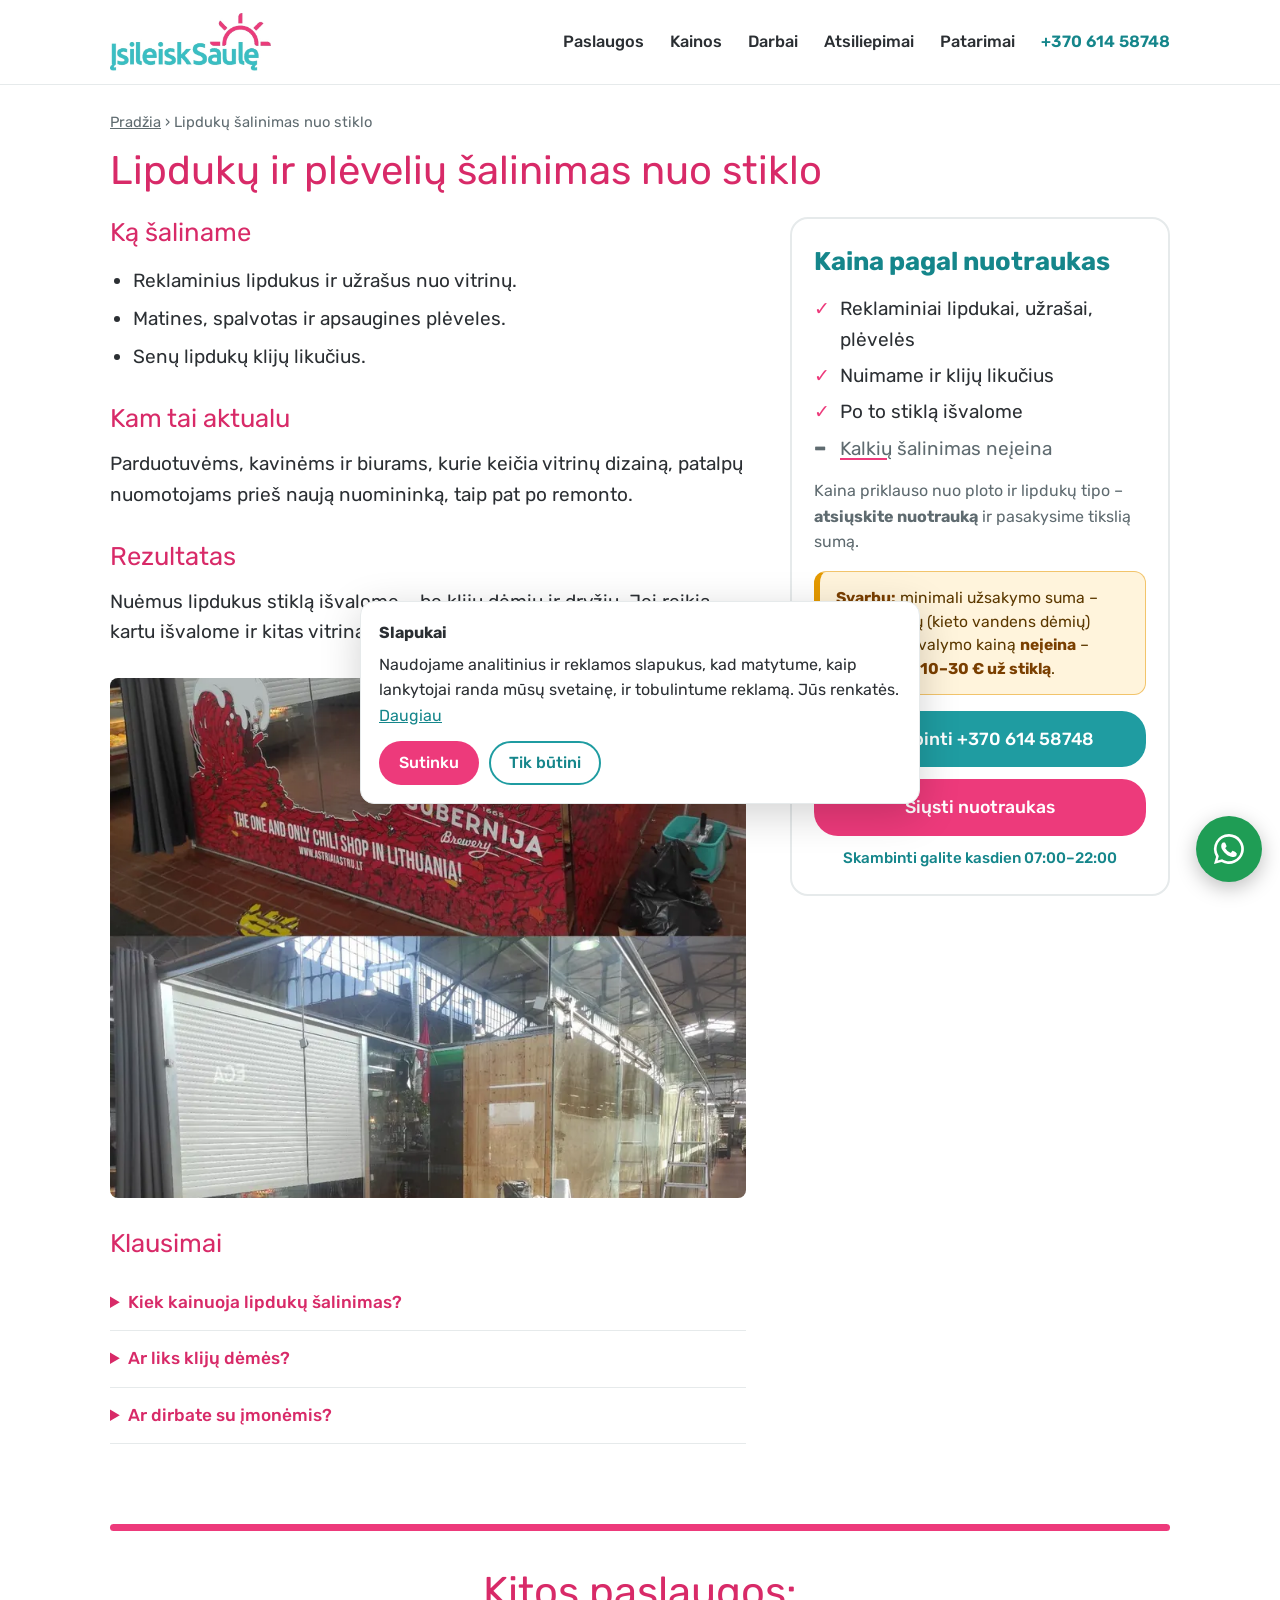
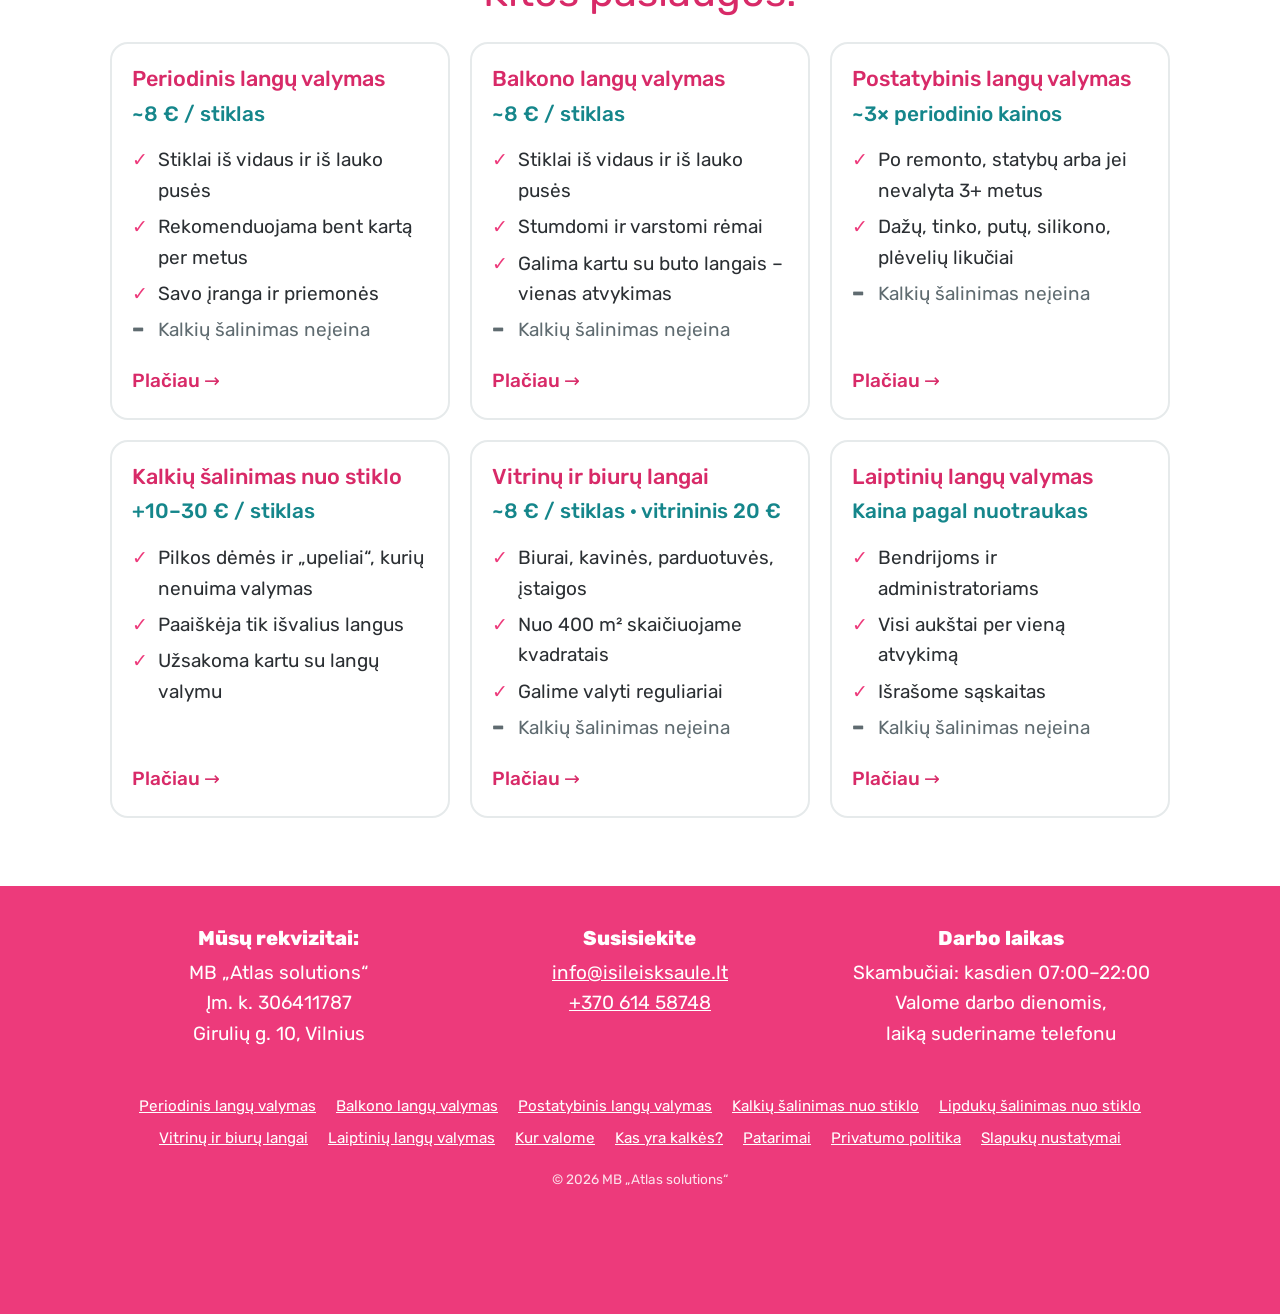
<file: lipduku-salinimas-nuo-stiklo/index.html>
<!doctype html>
<html lang="lt">
<head>
<meta charset="utf-8">
<meta name="viewport" content="width=device-width,initial-scale=1">
<title>Lipdukų ir reklaminių plėvelių šalinimas nuo vitrinų Vilniuje | Įsileisk Saulę</title>
<meta name="description" content="Šaliname reklaminius lipdukus, plėveles ir klijų likučius nuo verslo vitrinų ir langų Vilniuje. Stiklas lieka švarus, be klijų dėmių.">
<link rel="canonical" href="https://isileisksaule.lt/lipduku-salinimas-nuo-stiklo/">
<meta property="og:type" content="website">
<meta property="og:locale" content="lt_LT">
<meta property="og:site_name" content="Įsileisk Saulę">
<meta property="og:title" content="Lipdukų ir reklaminių plėvelių šalinimas nuo vitrinų Vilniuje | Įsileisk Saulę">
<meta property="og:description" content="Šaliname reklaminius lipdukus, plėveles ir klijų likučius nuo verslo vitrinų ir langų Vilniuje. Stiklas lieka švarus, be klijų dėmių.">
<meta property="og:url" content="https://isileisksaule.lt/lipduku-salinimas-nuo-stiklo/">
<meta property="og:image" content="https://isileisksaule.lt/img/og.jpg">
<meta name="theme-color" content="#ed3a7b">
<link rel="icon" href="/img/favicon.png" type="image/png">
<link rel="preload" href="/assets/fonts/rubik-latin-wght-normal.woff2" as="font" type="font/woff2" crossorigin>
<link rel="stylesheet" href="/assets/site.css?v=1853bad8">
<script>
window.dataLayer=window.dataLayer||[];function gtag(){dataLayer.push(arguments);}
gtag('consent','default',{analytics_storage:'denied',ad_storage:'denied',ad_user_data:'denied',ad_personalization:'denied',wait_for_update:500});
gtag('js',new Date());gtag('config','G-DL4VGZ7YQM');
</script>
<script async src="https://www.googletagmanager.com/gtag/js?id=G-DL4VGZ7YQM"></script>
<script type="application/ld+json">{"@context": "https://schema.org", "@type": "LocalBusiness", "@id": "https://isileisksaule.lt/#business", "name": "Įsileisk Saulę", "legalName": "MB „Atlas solutions“", "url": "https://isileisksaule.lt/", "logo": "https://isileisksaule.lt/img/logo.png", "image": "https://isileisksaule.lt/img/og.jpg", "telephone": "+37061458748", "email": "info@isileisksaule.lt", "priceRange": "€€", "foundingDate": "2014", "address": {"@type": "PostalAddress", "streetAddress": "Girulių g. 10", "addressLocality": "Vilnius", "addressCountry": "LT"}, "areaServed": [{"@type": "City", "name": "Vilnius"}, {"@type": "AdministrativeArea", "name": "Vilniaus rajonas"}], "openingHoursSpecification": [{"@type": "OpeningHoursSpecification", "dayOfWeek": ["Monday", "Tuesday", "Wednesday", "Thursday", "Friday", "Saturday", "Sunday"], "opens": "07:00", "closes": "22:00"}], "sameAs": ["https://www.skelbiu.lt/skelbimai/profesionalus-langu-valymas-vilniuje-23179579.html"]}</script><script type="application/ld+json">{"@context": "https://schema.org", "@type": "Service", "name": "Lipdukų ir plėvelių šalinimas nuo stiklo", "serviceType": "Lipdukų šalinimas nuo stiklo", "provider": {"@id": "https://isileisksaule.lt/#business"}, "areaServed": "Vilnius", "url": "https://isileisksaule.lt/lipduku-salinimas-nuo-stiklo/"}</script><script type="application/ld+json">{"@context": "https://schema.org", "@type": "BreadcrumbList", "itemListElement": [{"@type": "ListItem", "position": 1, "name": "Pradžia", "item": "https://isileisksaule.lt/"}, {"@type": "ListItem", "position": 2, "name": "Lipdukų šalinimas nuo stiklo", "item": "https://isileisksaule.lt/lipduku-salinimas-nuo-stiklo/"}]}</script><script type="application/ld+json">{"@context": "https://schema.org", "@type": "FAQPage", "mainEntity": [{"@type": "Question", "name": "Kiek kainuoja lipdukų šalinimas?", "acceptedAnswer": {"@type": "Answer", "text": "Priklauso nuo ploto ir lipdukų – pasakome iš nuotraukos."}}, {"@type": "Question", "name": "Ar liks klijų dėmės?", "acceptedAnswer": {"@type": "Answer", "text": "Ne, klijų likučius pašaliname ir stiklą išvalome."}}, {"@type": "Question", "name": "Ar dirbate su įmonėmis?", "acceptedAnswer": {"@type": "Answer", "text": "Taip, dirbame su verslu – biurais, kavinėmis, parduotuvėmis ir įstaigomis."}}]}</script>
</head>
<body>
<header class="top"><div class="wrap">
<a class="brand" href="/" aria-label="Įsileisk Saulę – pradžia"><img src="/img/logo.webp" alt="Įsileisk Saulę" width="520" height="187"></a>
<button class="menu-btn" aria-expanded="false" aria-controls="nav" aria-label="Meniu"><span></span><span></span><span></span></button>
<nav class="nav" id="nav"><a href="/#paslaugos">Paslaugos</a><a href="/#kainos">Kainos</a><a href="/#darbai">Darbai</a><a href="/#atsiliepimai">Atsiliepimai</a><a href="/papildoma-informacija/">Patarimai</a><a class="tel" href="tel:+37061458748" data-loc="header">+370 614 58748</a></nav>
</div></header>
<main>

<section class="svc-page"><div class="wrap">
<p class="crumbs"><a href="/">Pradžia</a> › Lipdukų šalinimas nuo stiklo</p>
<h1>Lipdukų ir plėvelių šalinimas nuo stiklo</h1>
<div class="svc-grid">
<aside class="svc-box">
<p class="svc-price">Kaina pagal nuotraukas</p>
<ul class="facts"><li>Reklaminiai lipdukai, užrašai, plėvelės</li><li>Nuimame ir klijų likučius</li><li>Po to stiklą išvalome</li><li class="no"><a class="kalk" href="/kas-yra-kalkes/">Kalkių</a> šalinimas neįeina</li></ul>
<p class="svc-detail">Kaina priklauso nuo ploto ir lipdukų tipo – <strong>atsiųskite nuotrauką</strong> ir pasakysime tikslią sumą.</p>
<div class="notice"><strong>Svarbu:</strong> minimali užsakymo suma – <strong>60 €</strong>. <a class="kalk" href="/kas-yra-kalkes/">Kalkių</a> (kieto vandens dėmių) šalinimas į valymo kainą <strong>neįeina</strong> – papildomai <strong>10–30 € už stiklą</strong>.</div>
<div class="stack"><a class="btn btn-call" href="tel:+37061458748" data-loc="service_box">Skambinti +370 614 58748</a><a class="btn btn-photo" href="mailto:info@isileisksaule.lt?subject=Lang%C5%B3%20valymo%20kaina&body=Sveiki%2C%0A%0Anoriu%20su%C5%BEinoti%20lang%C5%B3%20valymo%20kain%C4%85.%0A%0AAdresas%20/%20rajonas%3A%0ALang%C5%B3%20skai%C4%8Dius%20%28apytiksliai%29%3A%0APageidaujamas%20laikas%3A%0A%0ANuotraukas%20prisegu%20prie%20lai%C5%A1ko.%0A" data-loc="service_box">Siųsti nuotraukas</a></div>
<p class="box-hours">Skambinti galite kasdien 07:00–22:00</p>
</aside>
<div class="article">
<h2>Ką šaliname</h2>
<ul><li>Reklaminius lipdukus ir užrašus nuo vitrinų.</li><li>Matines, spalvotas ir apsaugines plėveles.</li><li>Senų lipdukų klijų likučius.</li></ul>
<h2>Kam tai aktualu</h2>
<p>Parduotuvėms, kavinėms ir biurams, kurie keičia vitrinų dizainą, patalpų nuomotojams prieš naują nuomininką, taip pat po remonto.</p>
<h2>Rezultatas</h2>
<p>Nuėmus lipdukus stiklą išvalome – be klijų dėmių ir dryžių. Jei reikia, kartu išvalome ir kitas vitrinas bei langus.</p>
<figure class="svc-img"><img src="/img/lipduku-salinimas-pries-ir-po.webp" alt="Vitrina prieš ir po lipdukų šalinimo" width="800" height="1200" loading="lazy" decoding="async"></figure>
<h2>Klausimai</h2>
<div class="faq"><details><summary>Kiek kainuoja lipdukų šalinimas?</summary><p>Priklauso nuo ploto ir lipdukų – pasakome iš nuotraukos.</p></details><details><summary>Ar liks klijų dėmės?</summary><p>Ne, klijų likučius pašaliname ir stiklą išvalome.</p></details><details><summary>Ar dirbate su įmonėmis?</summary><p>Taip, dirbame su verslu – biurais, kavinėmis, parduotuvėmis ir įstaigomis.</p></details></div>
</div>
</div>
</div></section>
<section><div class="wrap">
<hr class="divider">
<h2>Kitos paslaugos:</h2>
<div class="svcs"><a class="svc" href="/periodinis-langu-valymas/"><h3>Periodinis langų valymas</h3><p class="svc-price">~8 € / stiklas</p><ul class="facts"><li>Stiklai iš vidaus ir iš lauko pusės</li><li>Rekomenduojama bent kartą per metus</li><li>Savo įranga ir priemonės</li><li class="no">Kalkių šalinimas neįeina</li></ul><span class="more">Plačiau →</span></a><a class="svc" href="/balkono-langu-valymas/"><h3>Balkono langų valymas</h3><p class="svc-price">~8 € / stiklas</p><ul class="facts"><li>Stiklai iš vidaus ir iš lauko pusės</li><li>Stumdomi ir varstomi rėmai</li><li>Galima kartu su buto langais – vienas atvykimas</li><li class="no">Kalkių šalinimas neįeina</li></ul><span class="more">Plačiau →</span></a><a class="svc" href="/postatybinis-langu-valymas/"><h3>Postatybinis langų valymas</h3><p class="svc-price">~3× periodinio kainos</p><ul class="facts"><li>Po remonto, statybų arba jei nevalyta 3+ metus</li><li>Dažų, tinko, putų, silikono, plėvelių likučiai</li><li class="no">Kalkių šalinimas neįeina</li></ul><span class="more">Plačiau →</span></a><a class="svc" href="/kalkiu-salinimas-nuo-stiklo/"><h3>Kalkių šalinimas nuo stiklo</h3><p class="svc-price">+10–30 € / stiklas</p><ul class="facts"><li>Pilkos dėmės ir „upeliai“, kurių nenuima valymas</li><li>Paaiškėja tik išvalius langus</li><li>Užsakoma kartu su langų valymu</li></ul><span class="more">Plačiau →</span></a><a class="svc" href="/vitrinu-ir-biuro-langu-valymas/"><h3>Vitrinų ir biurų langai</h3><p class="svc-price">~8 € / stiklas · vitrininis 20 €</p><ul class="facts"><li>Biurai, kavinės, parduotuvės, įstaigos</li><li>Nuo 400 m² skaičiuojame kvadratais</li><li>Galime valyti reguliariai</li><li class="no">Kalkių šalinimas neįeina</li></ul><span class="more">Plačiau →</span></a><a class="svc" href="/laiptiniu-langu-valymas/"><h3>Laiptinių langų valymas</h3><p class="svc-price">Kaina pagal nuotraukas</p><ul class="facts"><li>Bendrijoms ir administratoriams</li><li>Visi aukštai per vieną atvykimą</li><li>Išrašome sąskaitas</li><li class="no">Kalkių šalinimas neįeina</li></ul><span class="more">Plačiau →</span></a></div>
</div></section>

</main>
<footer><div class="wrap">
<div class="fcols">
<div><h3>Mūsų rekvizitai:</h3><p>MB „Atlas solutions“<br>Įm. k. 306411787<br>Girulių g. 10, Vilnius</p></div>
<div><h3>Susisiekite</h3><p><a href="mailto:info@isileisksaule.lt" data-loc="footer">info@isileisksaule.lt</a><br><a href="tel:+37061458748" data-loc="footer">+370 614 58748</a></p></div>
<div><h3>Darbo laikas</h3><p>Skambučiai: kasdien 07:00–22:00<br>Valome darbo dienomis,<br>laiką suderiname telefonu</p></div>
</div>
<nav class="flinks" aria-label="Paslaugos"><a href="/periodinis-langu-valymas/">Periodinis langų valymas</a><a href="/balkono-langu-valymas/">Balkono langų valymas</a><a href="/postatybinis-langu-valymas/">Postatybinis langų valymas</a><a href="/kalkiu-salinimas-nuo-stiklo/">Kalkių šalinimas nuo stiklo</a><a href="/lipduku-salinimas-nuo-stiklo/">Lipdukų šalinimas nuo stiklo</a><a href="/vitrinu-ir-biuro-langu-valymas/">Vitrinų ir biurų langai</a><a href="/laiptiniu-langu-valymas/">Laiptinių langų valymas</a><a href="/kur-valome/">Kur valome</a><a href="/kas-yra-kalkes/">Kas yra kalkės?</a><a href="/papildoma-informacija/">Patarimai</a><a href="/privatumo-politika/">Privatumo politika</a><a href="#" data-open-consent>Slapukų nustatymai</a></nav>
<p class="copy">© 2026 MB „Atlas solutions“</p>
</div></footer>
<a class="fab" href="https://wa.me/37061458748?text=Sveiki,%20noriu%20su%C5%BEinoti%20lang%C5%B3%20valymo%20kain%C4%85." target="_blank" rel="noopener" data-loc="floating" aria-label="Parašyti WhatsApp"><svg viewBox="0 0 24 24" fill="currentColor" aria-hidden="true"><path d="M12 2a10 10 0 0 0-8.6 15.1L2 22l5-1.3A10 10 0 1 0 12 2zm0 18.2c-1.5 0-3-.4-4.3-1.2l-.3-.2-3 .8.8-2.9-.2-.3A8.2 8.2 0 1 1 12 20.2zm4.5-6.1c-.2-.1-1.5-.7-1.7-.8-.2-.1-.4-.1-.6.1l-.8 1c-.1.2-.3.2-.5.1a6.7 6.7 0 0 1-3.3-2.9c-.3-.4.3-.4.7-1.3.1-.2 0-.3 0-.5l-.8-1.8c-.2-.5-.4-.4-.6-.4h-.5c-.2 0-.5.1-.7.3-.2.3-.9.9-.9 2.2s.9 2.5 1 2.7c.1.2 1.8 2.8 4.4 3.9 1.6.7 2.3.8 3.1.6.5-.1 1.5-.6 1.7-1.2.2-.6.2-1.1.2-1.2-.1-.1-.3-.2-.5-.3z"/></svg></a>
<div class="consent" id="consent" role="dialog" aria-label="Slapukai">
<strong>Slapukai</strong>
<p>Naudojame analitinius ir reklamos slapukus, kad matytume, kaip lankytojai randa mūsų svetainę, ir tobulintume reklamą. Jūs renkatės. <a href="/privatumo-politika/">Daugiau</a></p>
<div class="cbtns"><button class="btn btn-photo" data-consent="all">Sutinku</button><button class="btn btn-ghost" data-consent="necessary">Tik būtini</button></div>
</div>
<script src="/assets/site.js?v=1853bad8" defer></script>
</body>
</html>
</file>
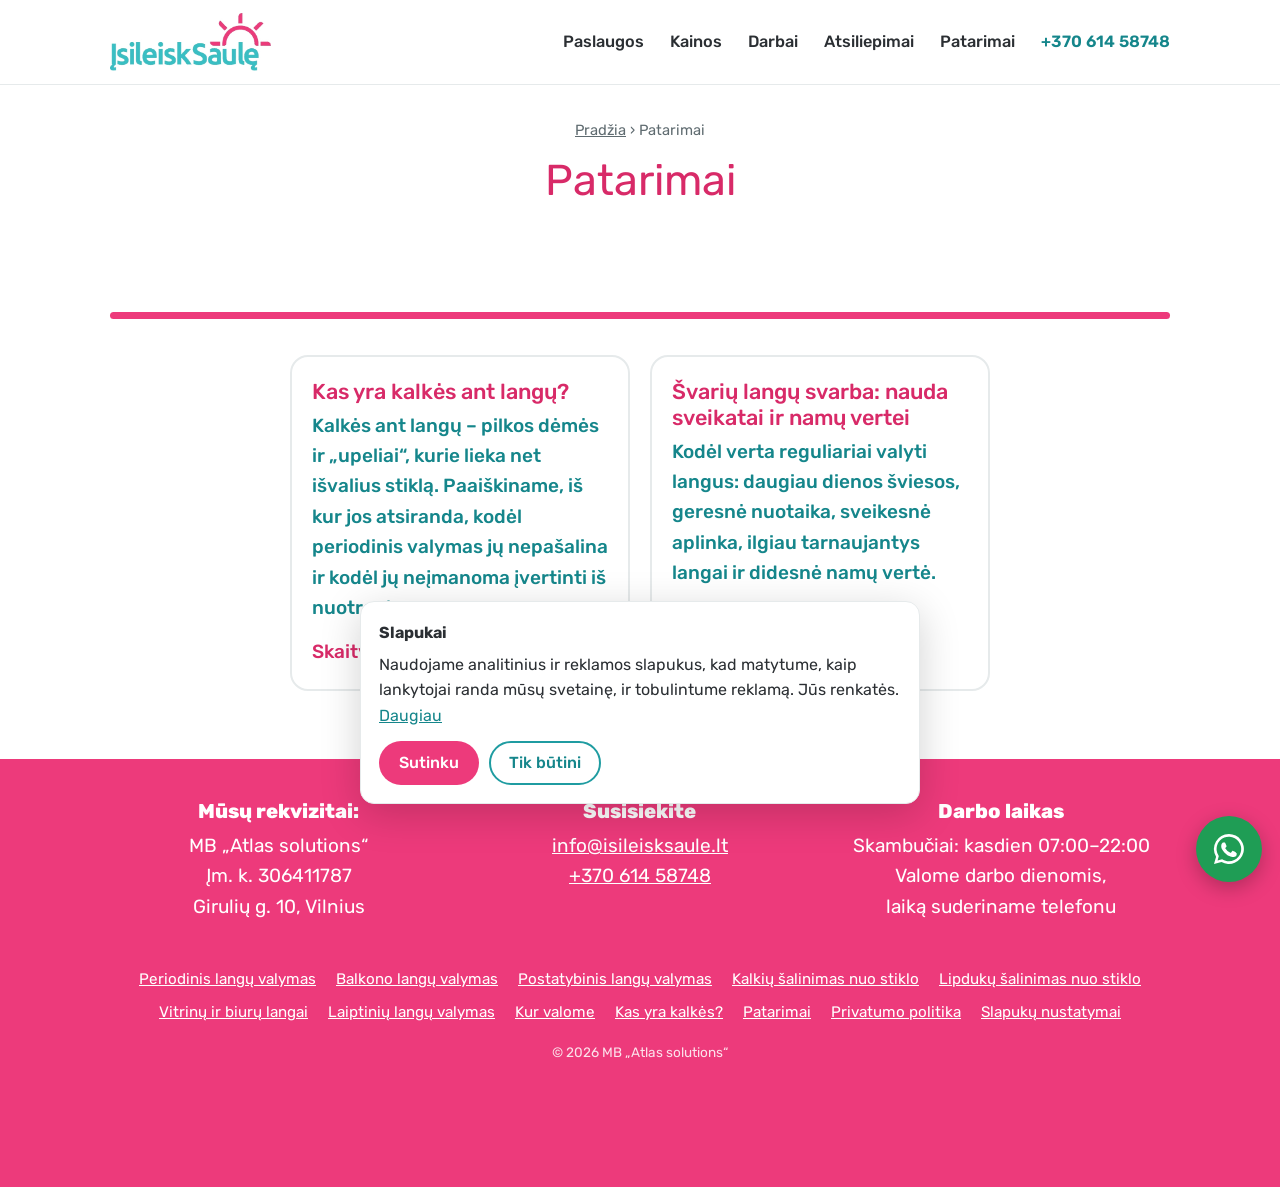
<file: papildoma-informacija/index.html>
<!doctype html>
<html lang="lt">
<head>
<meta charset="utf-8">
<meta name="viewport" content="width=device-width,initial-scale=1">
<title>Patarimai apie langų priežiūrą | Įsileisk Saulę</title>
<meta name="description" content="Patarimai apie langų valymą ir priežiūrą Vilniuje: kodėl verta valyti langus reguliariai, kas yra kalkės ir kaip jų išvengti.">
<link rel="canonical" href="https://isileisksaule.lt/papildoma-informacija/">
<meta property="og:type" content="website">
<meta property="og:locale" content="lt_LT">
<meta property="og:site_name" content="Įsileisk Saulę">
<meta property="og:title" content="Patarimai apie langų priežiūrą | Įsileisk Saulę">
<meta property="og:description" content="Patarimai apie langų valymą ir priežiūrą Vilniuje: kodėl verta valyti langus reguliariai, kas yra kalkės ir kaip jų išvengti.">
<meta property="og:url" content="https://isileisksaule.lt/papildoma-informacija/">
<meta property="og:image" content="https://isileisksaule.lt/img/og.jpg">
<meta name="theme-color" content="#ed3a7b">
<link rel="icon" href="/img/favicon.png" type="image/png">
<link rel="preload" href="/assets/fonts/rubik-latin-wght-normal.woff2" as="font" type="font/woff2" crossorigin>
<link rel="stylesheet" href="/assets/site.css?v=1853bad8">
<script>
window.dataLayer=window.dataLayer||[];function gtag(){dataLayer.push(arguments);}
gtag('consent','default',{analytics_storage:'denied',ad_storage:'denied',ad_user_data:'denied',ad_personalization:'denied',wait_for_update:500});
gtag('js',new Date());gtag('config','G-DL4VGZ7YQM');
</script>
<script async src="https://www.googletagmanager.com/gtag/js?id=G-DL4VGZ7YQM"></script>

</head>
<body>
<header class="top"><div class="wrap">
<a class="brand" href="/" aria-label="Įsileisk Saulę – pradžia"><img src="/img/logo.webp" alt="Įsileisk Saulę" width="520" height="187"></a>
<button class="menu-btn" aria-expanded="false" aria-controls="nav" aria-label="Meniu"><span></span><span></span><span></span></button>
<nav class="nav" id="nav"><a href="/#paslaugos">Paslaugos</a><a href="/#kainos">Kainos</a><a href="/#darbai">Darbai</a><a href="/#atsiliepimai">Atsiliepimai</a><a href="/papildoma-informacija/">Patarimai</a><a class="tel" href="tel:+37061458748" data-loc="header">+370 614 58748</a></nav>
</div></header>
<main>
<section class="page-head"><div class="wrap narrow"><p class="crumbs"><a href="/">Pradžia</a> › Patarimai</p><h1>Patarimai</h1></div></section><section><div class="wrap"><hr class="divider"><div class="svcs"><a class="svc" href="/kas-yra-kalkes/"><h3>Kas yra kalkės ant langų?</h3><p>Kalkės ant langų – pilkos dėmės ir „upeliai“, kurie lieka net išvalius stiklą. Paaiškiname, iš kur jos atsiranda, kodėl periodinis valymas jų nepašalina ir kodėl jų neįmanoma įvertinti iš nuotraukos.</p><span class="more">Skaityti →</span></a><a class="svc" href="/svariu-langu-svarba-nauda-sveikatai-ir-namu-vertei/"><h3>Švarių langų svarba: nauda sveikatai ir namų vertei</h3><p>Kodėl verta reguliariai valyti langus: daugiau dienos šviesos, geresnė nuotaika, sveikesnė aplinka, ilgiau tarnaujantys langai ir didesnė namų vertė.</p><span class="more">Skaityti →</span></a></div></div></section>
</main>
<footer><div class="wrap">
<div class="fcols">
<div><h3>Mūsų rekvizitai:</h3><p>MB „Atlas solutions“<br>Įm. k. 306411787<br>Girulių g. 10, Vilnius</p></div>
<div><h3>Susisiekite</h3><p><a href="mailto:info@isileisksaule.lt" data-loc="footer">info@isileisksaule.lt</a><br><a href="tel:+37061458748" data-loc="footer">+370 614 58748</a></p></div>
<div><h3>Darbo laikas</h3><p>Skambučiai: kasdien 07:00–22:00<br>Valome darbo dienomis,<br>laiką suderiname telefonu</p></div>
</div>
<nav class="flinks" aria-label="Paslaugos"><a href="/periodinis-langu-valymas/">Periodinis langų valymas</a><a href="/balkono-langu-valymas/">Balkono langų valymas</a><a href="/postatybinis-langu-valymas/">Postatybinis langų valymas</a><a href="/kalkiu-salinimas-nuo-stiklo/">Kalkių šalinimas nuo stiklo</a><a href="/lipduku-salinimas-nuo-stiklo/">Lipdukų šalinimas nuo stiklo</a><a href="/vitrinu-ir-biuro-langu-valymas/">Vitrinų ir biurų langai</a><a href="/laiptiniu-langu-valymas/">Laiptinių langų valymas</a><a href="/kur-valome/">Kur valome</a><a href="/kas-yra-kalkes/">Kas yra kalkės?</a><a href="/papildoma-informacija/">Patarimai</a><a href="/privatumo-politika/">Privatumo politika</a><a href="#" data-open-consent>Slapukų nustatymai</a></nav>
<p class="copy">© 2026 MB „Atlas solutions“</p>
</div></footer>
<a class="fab" href="https://wa.me/37061458748?text=Sveiki,%20noriu%20su%C5%BEinoti%20lang%C5%B3%20valymo%20kain%C4%85." target="_blank" rel="noopener" data-loc="floating" aria-label="Parašyti WhatsApp"><svg viewBox="0 0 24 24" fill="currentColor" aria-hidden="true"><path d="M12 2a10 10 0 0 0-8.6 15.1L2 22l5-1.3A10 10 0 1 0 12 2zm0 18.2c-1.5 0-3-.4-4.3-1.2l-.3-.2-3 .8.8-2.9-.2-.3A8.2 8.2 0 1 1 12 20.2zm4.5-6.1c-.2-.1-1.5-.7-1.7-.8-.2-.1-.4-.1-.6.1l-.8 1c-.1.2-.3.2-.5.1a6.7 6.7 0 0 1-3.3-2.9c-.3-.4.3-.4.7-1.3.1-.2 0-.3 0-.5l-.8-1.8c-.2-.5-.4-.4-.6-.4h-.5c-.2 0-.5.1-.7.3-.2.3-.9.9-.9 2.2s.9 2.5 1 2.7c.1.2 1.8 2.8 4.4 3.9 1.6.7 2.3.8 3.1.6.5-.1 1.5-.6 1.7-1.2.2-.6.2-1.1.2-1.2-.1-.1-.3-.2-.5-.3z"/></svg></a>
<div class="consent" id="consent" role="dialog" aria-label="Slapukai">
<strong>Slapukai</strong>
<p>Naudojame analitinius ir reklamos slapukus, kad matytume, kaip lankytojai randa mūsų svetainę, ir tobulintume reklamą. Jūs renkatės. <a href="/privatumo-politika/">Daugiau</a></p>
<div class="cbtns"><button class="btn btn-photo" data-consent="all">Sutinku</button><button class="btn btn-ghost" data-consent="necessary">Tik būtini</button></div>
</div>
<script src="/assets/site.js?v=1853bad8" defer></script>
</body>
</html>
</file>
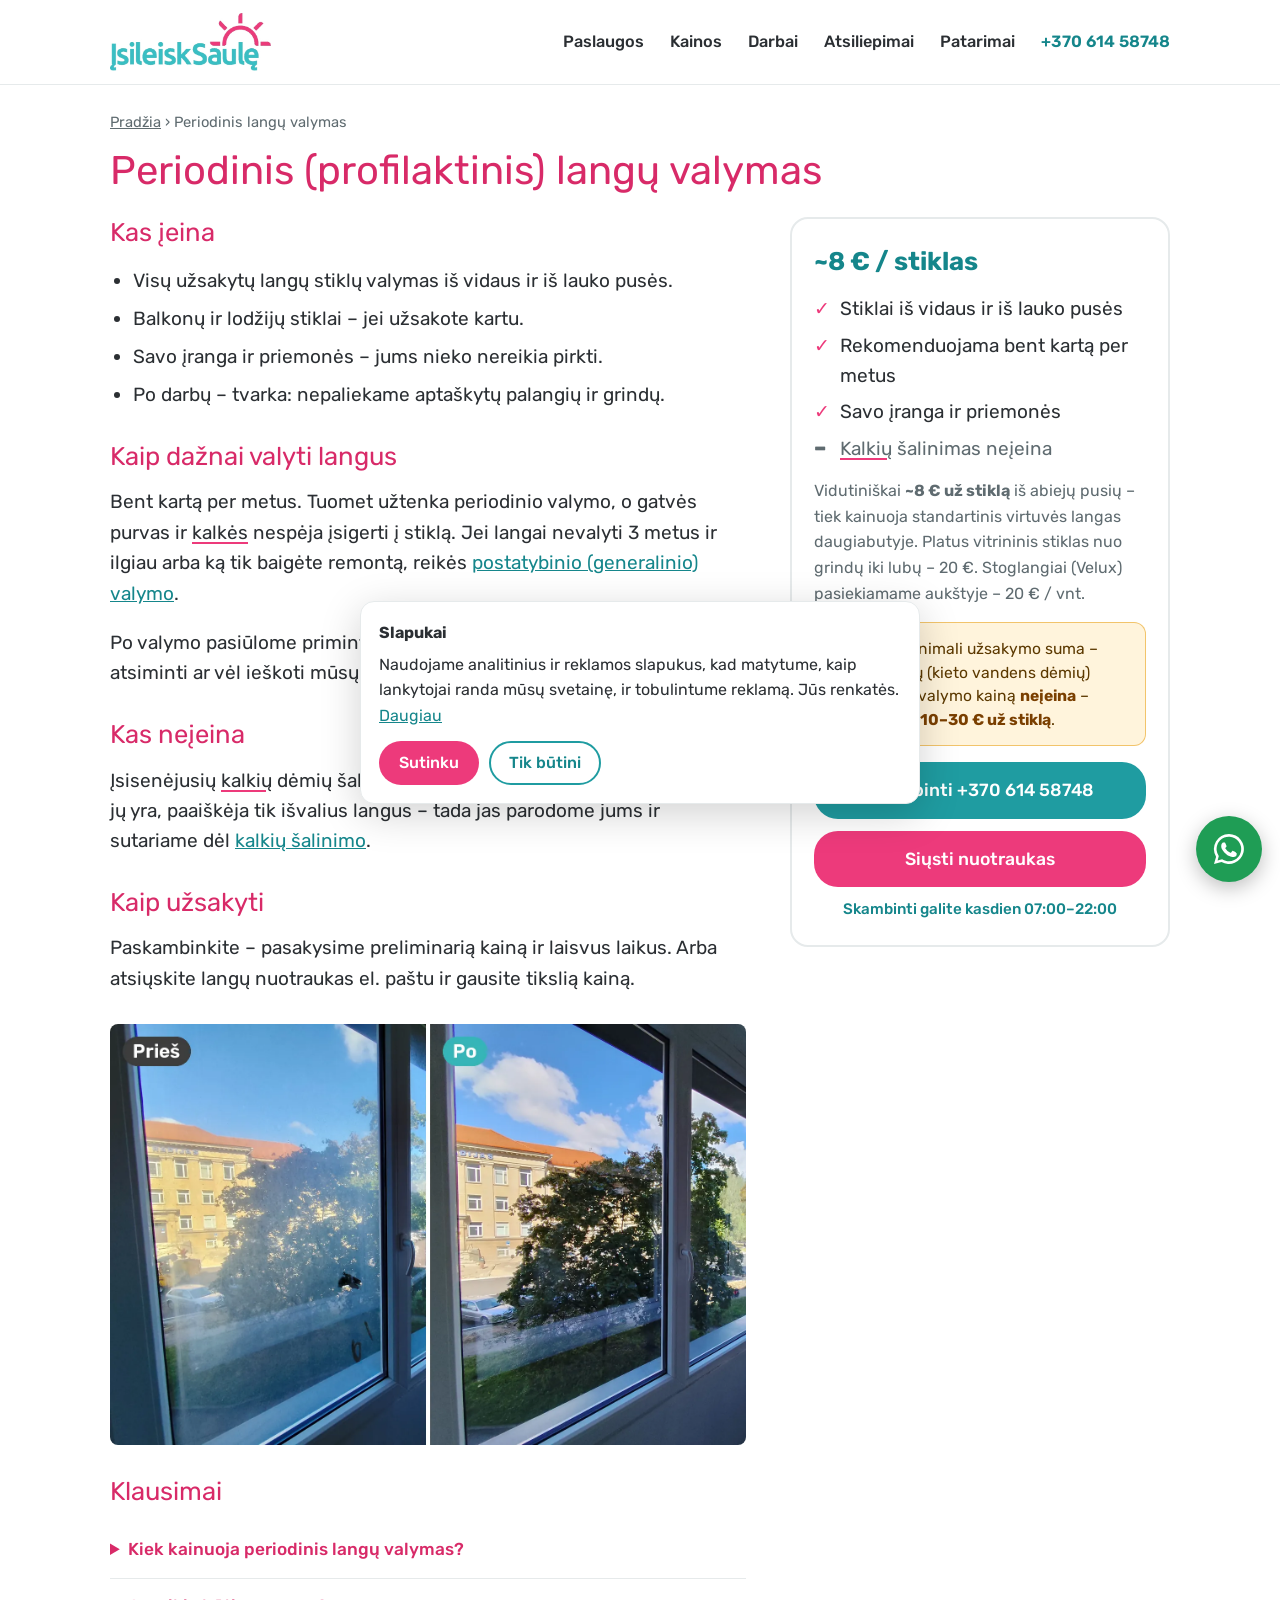
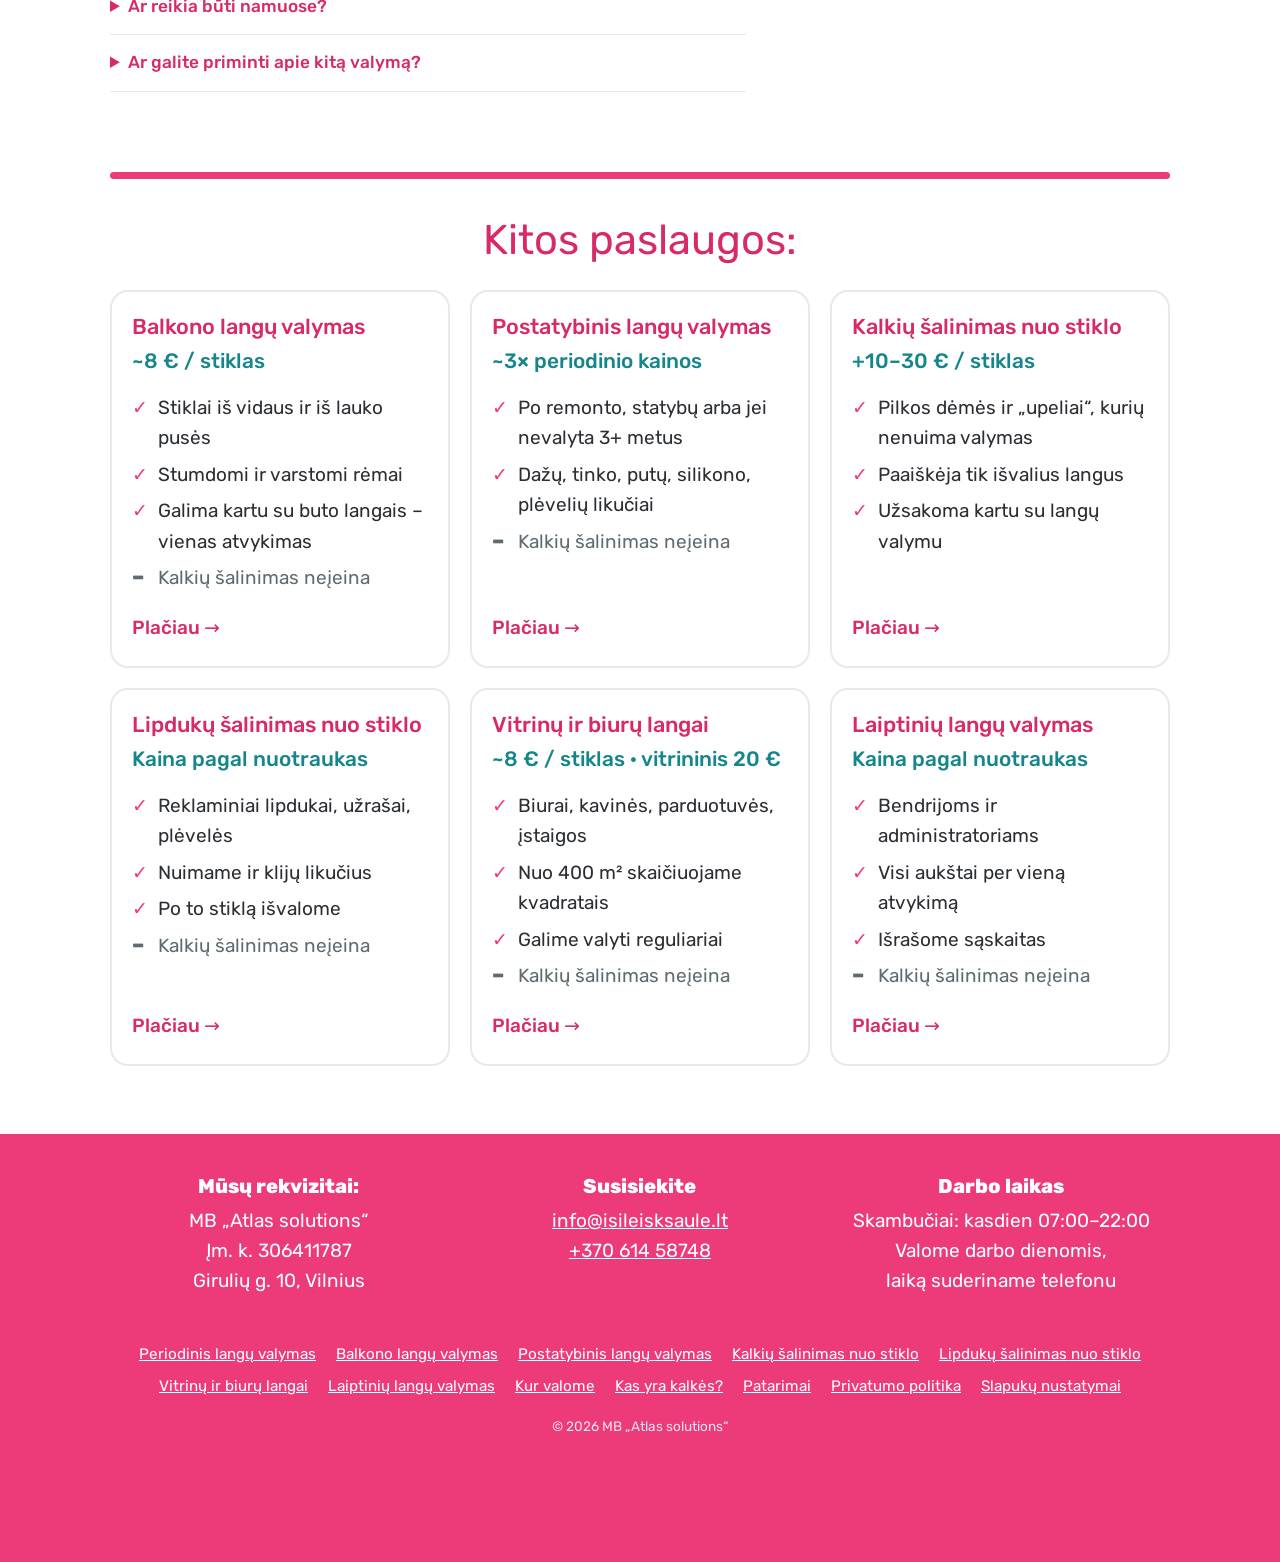
<file: periodinis-langu-valymas/index.html>
<!doctype html>
<html lang="lt">
<head>
<meta charset="utf-8">
<meta name="viewport" content="width=device-width,initial-scale=1">
<title>Periodinis langų valymas Vilniuje – butai ir namai | Įsileisk Saulę</title>
<meta name="description" content="Periodinis (profilaktinis) butų ir namų langų valymas Vilniuje iš abiejų pusių. Vidutiniškai ~8 € už stiklą, primename apie kitą valymą po 3 ar 6 mėn.">
<link rel="canonical" href="https://isileisksaule.lt/periodinis-langu-valymas/">
<meta property="og:type" content="website">
<meta property="og:locale" content="lt_LT">
<meta property="og:site_name" content="Įsileisk Saulę">
<meta property="og:title" content="Periodinis langų valymas Vilniuje – butai ir namai | Įsileisk Saulę">
<meta property="og:description" content="Periodinis (profilaktinis) butų ir namų langų valymas Vilniuje iš abiejų pusių. Vidutiniškai ~8 € už stiklą, primename apie kitą valymą po 3 ar 6 mėn.">
<meta property="og:url" content="https://isileisksaule.lt/periodinis-langu-valymas/">
<meta property="og:image" content="https://isileisksaule.lt/img/og.jpg">
<meta name="theme-color" content="#ed3a7b">
<link rel="icon" href="/img/favicon.png" type="image/png">
<link rel="preload" href="/assets/fonts/rubik-latin-wght-normal.woff2" as="font" type="font/woff2" crossorigin>
<link rel="stylesheet" href="/assets/site.css?v=1853bad8">
<script>
window.dataLayer=window.dataLayer||[];function gtag(){dataLayer.push(arguments);}
gtag('consent','default',{analytics_storage:'denied',ad_storage:'denied',ad_user_data:'denied',ad_personalization:'denied',wait_for_update:500});
gtag('js',new Date());gtag('config','G-DL4VGZ7YQM');
</script>
<script async src="https://www.googletagmanager.com/gtag/js?id=G-DL4VGZ7YQM"></script>
<script type="application/ld+json">{"@context": "https://schema.org", "@type": "LocalBusiness", "@id": "https://isileisksaule.lt/#business", "name": "Įsileisk Saulę", "legalName": "MB „Atlas solutions“", "url": "https://isileisksaule.lt/", "logo": "https://isileisksaule.lt/img/logo.png", "image": "https://isileisksaule.lt/img/og.jpg", "telephone": "+37061458748", "email": "info@isileisksaule.lt", "priceRange": "€€", "foundingDate": "2014", "address": {"@type": "PostalAddress", "streetAddress": "Girulių g. 10", "addressLocality": "Vilnius", "addressCountry": "LT"}, "areaServed": [{"@type": "City", "name": "Vilnius"}, {"@type": "AdministrativeArea", "name": "Vilniaus rajonas"}], "openingHoursSpecification": [{"@type": "OpeningHoursSpecification", "dayOfWeek": ["Monday", "Tuesday", "Wednesday", "Thursday", "Friday", "Saturday", "Sunday"], "opens": "07:00", "closes": "22:00"}], "sameAs": ["https://www.skelbiu.lt/skelbimai/profesionalus-langu-valymas-vilniuje-23179579.html"]}</script><script type="application/ld+json">{"@context": "https://schema.org", "@type": "Service", "name": "Periodinis (profilaktinis) langų valymas", "serviceType": "Periodinis langų valymas", "provider": {"@id": "https://isileisksaule.lt/#business"}, "areaServed": "Vilnius", "url": "https://isileisksaule.lt/periodinis-langu-valymas/"}</script><script type="application/ld+json">{"@context": "https://schema.org", "@type": "BreadcrumbList", "itemListElement": [{"@type": "ListItem", "position": 1, "name": "Pradžia", "item": "https://isileisksaule.lt/"}, {"@type": "ListItem", "position": 2, "name": "Periodinis langų valymas", "item": "https://isileisksaule.lt/periodinis-langu-valymas/"}]}</script><script type="application/ld+json">{"@context": "https://schema.org", "@type": "FAQPage", "mainEntity": [{"@type": "Question", "name": "Kiek kainuoja periodinis langų valymas?", "acceptedAnswer": {"@type": "Answer", "text": "Vidutiniškai ~8 € už stiklą iš abiejų pusių. Minimali užsakymo suma – 60 €."}}, {"@type": "Question", "name": "Ar reikia būti namuose?", "acceptedAnswer": {"@type": "Answer", "text": "Taip. Prieš darbus ir po jų kartu apžiūrime langus, kad viskas būtų taip, kaip sutarta."}}, {"@type": "Question", "name": "Ar galite priminti apie kitą valymą?", "acceptedAnswer": {"@type": "Answer", "text": "Taip, po valymo pasiūlome priminti po 3 ar 6 mėnesių."}}]}</script>
</head>
<body>
<header class="top"><div class="wrap">
<a class="brand" href="/" aria-label="Įsileisk Saulę – pradžia"><img src="/img/logo.webp" alt="Įsileisk Saulę" width="520" height="187"></a>
<button class="menu-btn" aria-expanded="false" aria-controls="nav" aria-label="Meniu"><span></span><span></span><span></span></button>
<nav class="nav" id="nav"><a href="/#paslaugos">Paslaugos</a><a href="/#kainos">Kainos</a><a href="/#darbai">Darbai</a><a href="/#atsiliepimai">Atsiliepimai</a><a href="/papildoma-informacija/">Patarimai</a><a class="tel" href="tel:+37061458748" data-loc="header">+370 614 58748</a></nav>
</div></header>
<main>

<section class="svc-page"><div class="wrap">
<p class="crumbs"><a href="/">Pradžia</a> › Periodinis langų valymas</p>
<h1>Periodinis (profilaktinis) langų valymas</h1>
<div class="svc-grid">
<aside class="svc-box">
<p class="svc-price">~8 € / stiklas</p>
<ul class="facts"><li>Stiklai iš vidaus ir iš lauko pusės</li><li>Rekomenduojama bent kartą per metus</li><li>Savo įranga ir priemonės</li><li class="no"><a class="kalk" href="/kas-yra-kalkes/">Kalkių</a> šalinimas neįeina</li></ul>
<p class="svc-detail">Vidutiniškai <strong>~8 € už stiklą</strong> iš abiejų pusių – tiek kainuoja standartinis virtuvės langas daugiabutyje. Platus vitrininis stiklas nuo grindų iki lubų – 20 €. Stoglangiai (Velux) pasiekiamame aukštyje – 20 € / vnt.</p>
<div class="notice"><strong>Svarbu:</strong> minimali užsakymo suma – <strong>60 €</strong>. <a class="kalk" href="/kas-yra-kalkes/">Kalkių</a> (kieto vandens dėmių) šalinimas į valymo kainą <strong>neįeina</strong> – papildomai <strong>10–30 € už stiklą</strong>.</div>
<div class="stack"><a class="btn btn-call" href="tel:+37061458748" data-loc="service_box">Skambinti +370 614 58748</a><a class="btn btn-photo" href="mailto:info@isileisksaule.lt?subject=Lang%C5%B3%20valymo%20kaina&body=Sveiki%2C%0A%0Anoriu%20su%C5%BEinoti%20lang%C5%B3%20valymo%20kain%C4%85.%0A%0AAdresas%20/%20rajonas%3A%0ALang%C5%B3%20skai%C4%8Dius%20%28apytiksliai%29%3A%0APageidaujamas%20laikas%3A%0A%0ANuotraukas%20prisegu%20prie%20lai%C5%A1ko.%0A" data-loc="service_box">Siųsti nuotraukas</a></div>
<p class="box-hours">Skambinti galite kasdien 07:00–22:00</p>
</aside>
<div class="article">
<h2>Kas įeina</h2>
<ul><li>Visų užsakytų langų stiklų valymas iš vidaus ir iš lauko pusės.</li><li>Balkonų ir lodžijų stiklai – jei užsakote kartu.</li><li>Savo įranga ir priemonės – jums nieko nereikia pirkti.</li><li>Po darbų – tvarka: nepaliekame aptaškytų palangių ir grindų.</li></ul>
<h2>Kaip dažnai valyti langus</h2>
<p>Bent kartą per metus. Tuomet užtenka periodinio valymo, o gatvės purvas ir <a class="kalk" href="/kas-yra-kalkes/">kalkės</a> nespėja įsigerti į stiklą. Jei langai nevalyti 3 metus ir ilgiau arba ką tik baigėte remontą, reikės <a href="/postatybinis-langu-valymas/">postatybinio (generalinio) valymo</a>.</p>
<p>Po valymo pasiūlome priminti apie kitą – po 3 ar 6 mėnesių. Nereikės atsiminti ar vėl ieškoti mūsų kontaktų.</p>
<h2>Kas neįeina</h2>
<p>Įsisenėjusių <a class="kalk" href="/kas-yra-kalkes/">kalkių</a> dėmių šalinimas į periodinio valymo kainą neįeina. Ar jų yra, paaiškėja tik išvalius langus – tada jas parodome jums ir sutariame dėl <a href="/kalkiu-salinimas-nuo-stiklo/">kalkių šalinimo</a>.</p>
<h2>Kaip užsakyti</h2>
<p>Paskambinkite – pasakysime preliminarią kainą ir laisvus laikus. Arba atsiųskite langų nuotraukas el. paštu ir gausite tikslią kainą.</p>
<figure class="svc-img"><img src="/img/langu-valymas-pries-ir-po.webp" alt="Langai prieš ir po periodinio valymo" width="1510" height="1000" loading="lazy" decoding="async"></figure>
<h2>Klausimai</h2>
<div class="faq"><details><summary>Kiek kainuoja periodinis langų valymas?</summary><p>Vidutiniškai ~8 € už stiklą iš abiejų pusių. Minimali užsakymo suma – 60 €.</p></details><details><summary>Ar reikia būti namuose?</summary><p>Taip. Prieš darbus ir po jų kartu apžiūrime langus, kad viskas būtų taip, kaip sutarta.</p></details><details><summary>Ar galite priminti apie kitą valymą?</summary><p>Taip, po valymo pasiūlome priminti po 3 ar 6 mėnesių.</p></details></div>
</div>
</div>
</div></section>
<section><div class="wrap">
<hr class="divider">
<h2>Kitos paslaugos:</h2>
<div class="svcs"><a class="svc" href="/balkono-langu-valymas/"><h3>Balkono langų valymas</h3><p class="svc-price">~8 € / stiklas</p><ul class="facts"><li>Stiklai iš vidaus ir iš lauko pusės</li><li>Stumdomi ir varstomi rėmai</li><li>Galima kartu su buto langais – vienas atvykimas</li><li class="no">Kalkių šalinimas neįeina</li></ul><span class="more">Plačiau →</span></a><a class="svc" href="/postatybinis-langu-valymas/"><h3>Postatybinis langų valymas</h3><p class="svc-price">~3× periodinio kainos</p><ul class="facts"><li>Po remonto, statybų arba jei nevalyta 3+ metus</li><li>Dažų, tinko, putų, silikono, plėvelių likučiai</li><li class="no">Kalkių šalinimas neįeina</li></ul><span class="more">Plačiau →</span></a><a class="svc" href="/kalkiu-salinimas-nuo-stiklo/"><h3>Kalkių šalinimas nuo stiklo</h3><p class="svc-price">+10–30 € / stiklas</p><ul class="facts"><li>Pilkos dėmės ir „upeliai“, kurių nenuima valymas</li><li>Paaiškėja tik išvalius langus</li><li>Užsakoma kartu su langų valymu</li></ul><span class="more">Plačiau →</span></a><a class="svc" href="/lipduku-salinimas-nuo-stiklo/"><h3>Lipdukų šalinimas nuo stiklo</h3><p class="svc-price">Kaina pagal nuotraukas</p><ul class="facts"><li>Reklaminiai lipdukai, užrašai, plėvelės</li><li>Nuimame ir klijų likučius</li><li>Po to stiklą išvalome</li><li class="no">Kalkių šalinimas neįeina</li></ul><span class="more">Plačiau →</span></a><a class="svc" href="/vitrinu-ir-biuro-langu-valymas/"><h3>Vitrinų ir biurų langai</h3><p class="svc-price">~8 € / stiklas · vitrininis 20 €</p><ul class="facts"><li>Biurai, kavinės, parduotuvės, įstaigos</li><li>Nuo 400 m² skaičiuojame kvadratais</li><li>Galime valyti reguliariai</li><li class="no">Kalkių šalinimas neįeina</li></ul><span class="more">Plačiau →</span></a><a class="svc" href="/laiptiniu-langu-valymas/"><h3>Laiptinių langų valymas</h3><p class="svc-price">Kaina pagal nuotraukas</p><ul class="facts"><li>Bendrijoms ir administratoriams</li><li>Visi aukštai per vieną atvykimą</li><li>Išrašome sąskaitas</li><li class="no">Kalkių šalinimas neįeina</li></ul><span class="more">Plačiau →</span></a></div>
</div></section>

</main>
<footer><div class="wrap">
<div class="fcols">
<div><h3>Mūsų rekvizitai:</h3><p>MB „Atlas solutions“<br>Įm. k. 306411787<br>Girulių g. 10, Vilnius</p></div>
<div><h3>Susisiekite</h3><p><a href="mailto:info@isileisksaule.lt" data-loc="footer">info@isileisksaule.lt</a><br><a href="tel:+37061458748" data-loc="footer">+370 614 58748</a></p></div>
<div><h3>Darbo laikas</h3><p>Skambučiai: kasdien 07:00–22:00<br>Valome darbo dienomis,<br>laiką suderiname telefonu</p></div>
</div>
<nav class="flinks" aria-label="Paslaugos"><a href="/periodinis-langu-valymas/">Periodinis langų valymas</a><a href="/balkono-langu-valymas/">Balkono langų valymas</a><a href="/postatybinis-langu-valymas/">Postatybinis langų valymas</a><a href="/kalkiu-salinimas-nuo-stiklo/">Kalkių šalinimas nuo stiklo</a><a href="/lipduku-salinimas-nuo-stiklo/">Lipdukų šalinimas nuo stiklo</a><a href="/vitrinu-ir-biuro-langu-valymas/">Vitrinų ir biurų langai</a><a href="/laiptiniu-langu-valymas/">Laiptinių langų valymas</a><a href="/kur-valome/">Kur valome</a><a href="/kas-yra-kalkes/">Kas yra kalkės?</a><a href="/papildoma-informacija/">Patarimai</a><a href="/privatumo-politika/">Privatumo politika</a><a href="#" data-open-consent>Slapukų nustatymai</a></nav>
<p class="copy">© 2026 MB „Atlas solutions“</p>
</div></footer>
<a class="fab" href="https://wa.me/37061458748?text=Sveiki,%20noriu%20su%C5%BEinoti%20lang%C5%B3%20valymo%20kain%C4%85." target="_blank" rel="noopener" data-loc="floating" aria-label="Parašyti WhatsApp"><svg viewBox="0 0 24 24" fill="currentColor" aria-hidden="true"><path d="M12 2a10 10 0 0 0-8.6 15.1L2 22l5-1.3A10 10 0 1 0 12 2zm0 18.2c-1.5 0-3-.4-4.3-1.2l-.3-.2-3 .8.8-2.9-.2-.3A8.2 8.2 0 1 1 12 20.2zm4.5-6.1c-.2-.1-1.5-.7-1.7-.8-.2-.1-.4-.1-.6.1l-.8 1c-.1.2-.3.2-.5.1a6.7 6.7 0 0 1-3.3-2.9c-.3-.4.3-.4.7-1.3.1-.2 0-.3 0-.5l-.8-1.8c-.2-.5-.4-.4-.6-.4h-.5c-.2 0-.5.1-.7.3-.2.3-.9.9-.9 2.2s.9 2.5 1 2.7c.1.2 1.8 2.8 4.4 3.9 1.6.7 2.3.8 3.1.6.5-.1 1.5-.6 1.7-1.2.2-.6.2-1.1.2-1.2-.1-.1-.3-.2-.5-.3z"/></svg></a>
<div class="consent" id="consent" role="dialog" aria-label="Slapukai">
<strong>Slapukai</strong>
<p>Naudojame analitinius ir reklamos slapukus, kad matytume, kaip lankytojai randa mūsų svetainę, ir tobulintume reklamą. Jūs renkatės. <a href="/privatumo-politika/">Daugiau</a></p>
<div class="cbtns"><button class="btn btn-photo" data-consent="all">Sutinku</button><button class="btn btn-ghost" data-consent="necessary">Tik būtini</button></div>
</div>
<script src="/assets/site.js?v=1853bad8" defer></script>
</body>
</html>
</file>
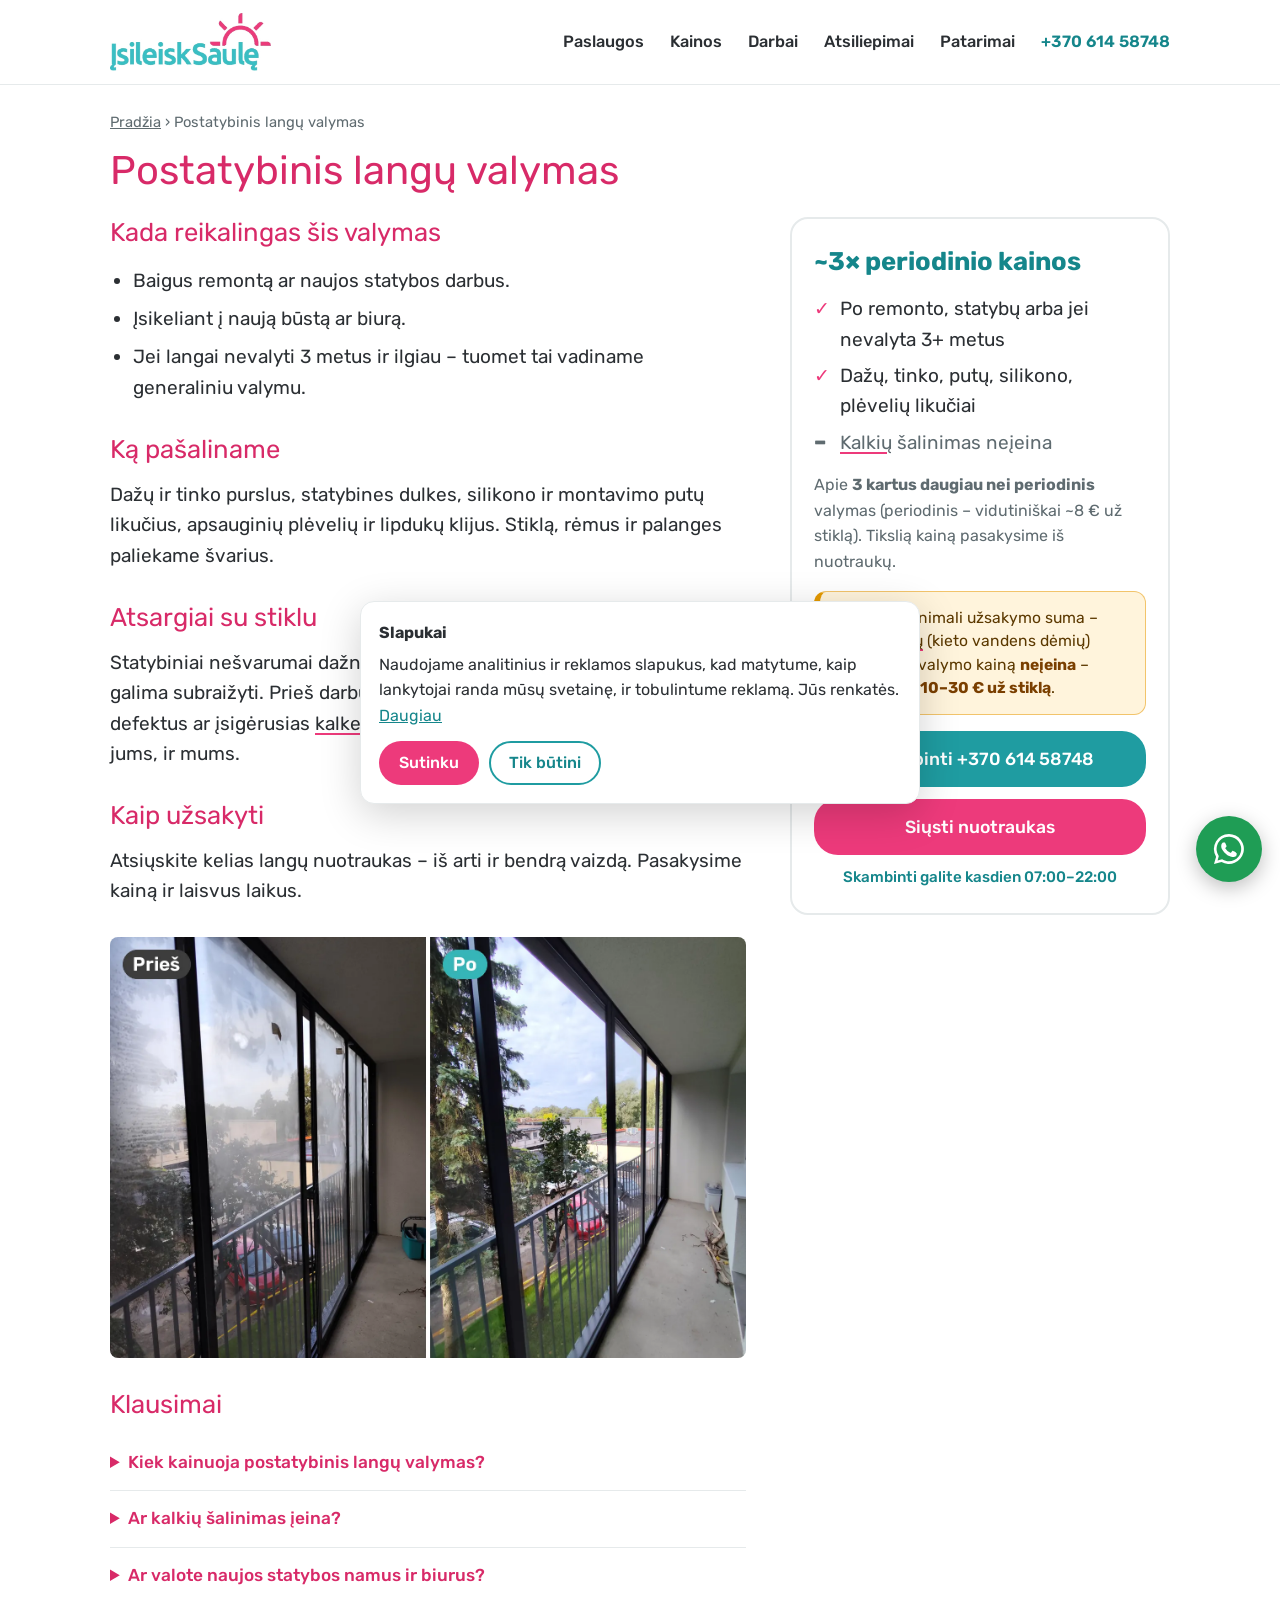
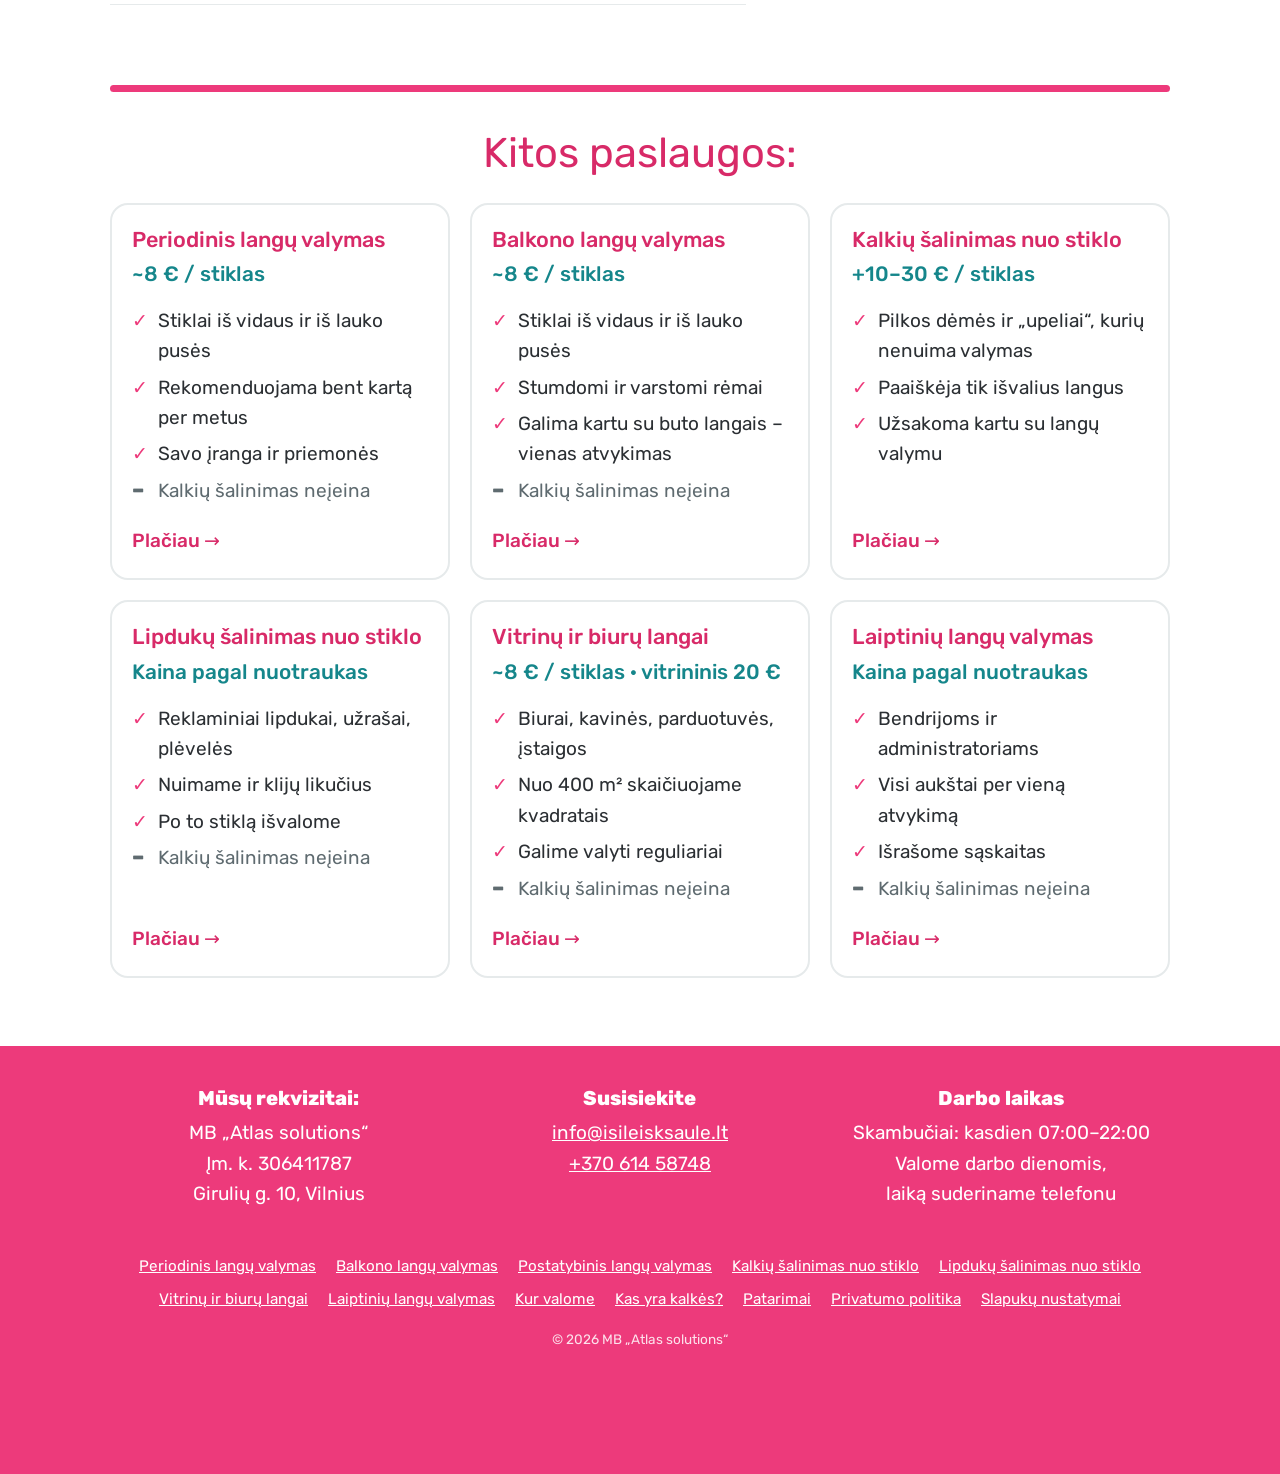
<file: postatybinis-langu-valymas/index.html>
<!doctype html>
<html lang="lt">
<head>
<meta charset="utf-8">
<meta name="viewport" content="width=device-width,initial-scale=1">
<title>Postatybinis langų valymas Vilniuje po remonto | Įsileisk Saulę</title>
<meta name="description" content="Langų valymas po statybų ir remonto Vilniuje: dažų, tinko, silikono, putų ir apsauginių plėvelių likučiai. Taip pat generalinis valymas, jei langai nevalyti 3+ metus.">
<link rel="canonical" href="https://isileisksaule.lt/postatybinis-langu-valymas/">
<meta property="og:type" content="website">
<meta property="og:locale" content="lt_LT">
<meta property="og:site_name" content="Įsileisk Saulę">
<meta property="og:title" content="Postatybinis langų valymas Vilniuje po remonto | Įsileisk Saulę">
<meta property="og:description" content="Langų valymas po statybų ir remonto Vilniuje: dažų, tinko, silikono, putų ir apsauginių plėvelių likučiai. Taip pat generalinis valymas, jei langai nevalyti 3+ metus.">
<meta property="og:url" content="https://isileisksaule.lt/postatybinis-langu-valymas/">
<meta property="og:image" content="https://isileisksaule.lt/img/og.jpg">
<meta name="theme-color" content="#ed3a7b">
<link rel="icon" href="/img/favicon.png" type="image/png">
<link rel="preload" href="/assets/fonts/rubik-latin-wght-normal.woff2" as="font" type="font/woff2" crossorigin>
<link rel="stylesheet" href="/assets/site.css?v=1853bad8">
<script>
window.dataLayer=window.dataLayer||[];function gtag(){dataLayer.push(arguments);}
gtag('consent','default',{analytics_storage:'denied',ad_storage:'denied',ad_user_data:'denied',ad_personalization:'denied',wait_for_update:500});
gtag('js',new Date());gtag('config','G-DL4VGZ7YQM');
</script>
<script async src="https://www.googletagmanager.com/gtag/js?id=G-DL4VGZ7YQM"></script>
<script type="application/ld+json">{"@context": "https://schema.org", "@type": "LocalBusiness", "@id": "https://isileisksaule.lt/#business", "name": "Įsileisk Saulę", "legalName": "MB „Atlas solutions“", "url": "https://isileisksaule.lt/", "logo": "https://isileisksaule.lt/img/logo.png", "image": "https://isileisksaule.lt/img/og.jpg", "telephone": "+37061458748", "email": "info@isileisksaule.lt", "priceRange": "€€", "foundingDate": "2014", "address": {"@type": "PostalAddress", "streetAddress": "Girulių g. 10", "addressLocality": "Vilnius", "addressCountry": "LT"}, "areaServed": [{"@type": "City", "name": "Vilnius"}, {"@type": "AdministrativeArea", "name": "Vilniaus rajonas"}], "openingHoursSpecification": [{"@type": "OpeningHoursSpecification", "dayOfWeek": ["Monday", "Tuesday", "Wednesday", "Thursday", "Friday", "Saturday", "Sunday"], "opens": "07:00", "closes": "22:00"}], "sameAs": ["https://www.skelbiu.lt/skelbimai/profesionalus-langu-valymas-vilniuje-23179579.html"]}</script><script type="application/ld+json">{"@context": "https://schema.org", "@type": "Service", "name": "Postatybinis langų valymas", "serviceType": "Postatybinis langų valymas", "provider": {"@id": "https://isileisksaule.lt/#business"}, "areaServed": "Vilnius", "url": "https://isileisksaule.lt/postatybinis-langu-valymas/"}</script><script type="application/ld+json">{"@context": "https://schema.org", "@type": "BreadcrumbList", "itemListElement": [{"@type": "ListItem", "position": 1, "name": "Pradžia", "item": "https://isileisksaule.lt/"}, {"@type": "ListItem", "position": 2, "name": "Postatybinis langų valymas", "item": "https://isileisksaule.lt/postatybinis-langu-valymas/"}]}</script><script type="application/ld+json">{"@context": "https://schema.org", "@type": "FAQPage", "mainEntity": [{"@type": "Question", "name": "Kiek kainuoja postatybinis langų valymas?", "acceptedAnswer": {"@type": "Answer", "text": "Apie 3 kartus daugiau nei periodinis valymas, nes darbas daug imlesnis. Tikslią kainą pasakome iš nuotraukų."}}, {"@type": "Question", "name": "Ar kalkių šalinimas įeina?", "acceptedAnswer": {"@type": "Answer", "text": "Ne, kalkių dėmių šalinimas užsakomas papildomai – 10–30 € už stiklą."}}, {"@type": "Question", "name": "Ar valote naujos statybos namus ir biurus?", "acceptedAnswer": {"@type": "Answer", "text": "Taip – ir butus, ir privačius namus, ir komercines patalpas."}}]}</script>
</head>
<body>
<header class="top"><div class="wrap">
<a class="brand" href="/" aria-label="Įsileisk Saulę – pradžia"><img src="/img/logo.webp" alt="Įsileisk Saulę" width="520" height="187"></a>
<button class="menu-btn" aria-expanded="false" aria-controls="nav" aria-label="Meniu"><span></span><span></span><span></span></button>
<nav class="nav" id="nav"><a href="/#paslaugos">Paslaugos</a><a href="/#kainos">Kainos</a><a href="/#darbai">Darbai</a><a href="/#atsiliepimai">Atsiliepimai</a><a href="/papildoma-informacija/">Patarimai</a><a class="tel" href="tel:+37061458748" data-loc="header">+370 614 58748</a></nav>
</div></header>
<main>

<section class="svc-page"><div class="wrap">
<p class="crumbs"><a href="/">Pradžia</a> › Postatybinis langų valymas</p>
<h1>Postatybinis langų valymas</h1>
<div class="svc-grid">
<aside class="svc-box">
<p class="svc-price">~3× periodinio kainos</p>
<ul class="facts"><li>Po remonto, statybų arba jei nevalyta 3+ metus</li><li>Dažų, tinko, putų, silikono, plėvelių likučiai</li><li class="no"><a class="kalk" href="/kas-yra-kalkes/">Kalkių</a> šalinimas neįeina</li></ul>
<p class="svc-detail">Apie <strong>3 kartus daugiau nei periodinis</strong> valymas (periodinis – vidutiniškai ~8 € už stiklą). Tikslią kainą pasakysime iš nuotraukų.</p>
<div class="notice"><strong>Svarbu:</strong> minimali užsakymo suma – <strong>60 €</strong>. <a class="kalk" href="/kas-yra-kalkes/">Kalkių</a> (kieto vandens dėmių) šalinimas į valymo kainą <strong>neįeina</strong> – papildomai <strong>10–30 € už stiklą</strong>.</div>
<div class="stack"><a class="btn btn-call" href="tel:+37061458748" data-loc="service_box">Skambinti +370 614 58748</a><a class="btn btn-photo" href="mailto:info@isileisksaule.lt?subject=Lang%C5%B3%20valymo%20kaina&body=Sveiki%2C%0A%0Anoriu%20su%C5%BEinoti%20lang%C5%B3%20valymo%20kain%C4%85.%0A%0AAdresas%20/%20rajonas%3A%0ALang%C5%B3%20skai%C4%8Dius%20%28apytiksliai%29%3A%0APageidaujamas%20laikas%3A%0A%0ANuotraukas%20prisegu%20prie%20lai%C5%A1ko.%0A" data-loc="service_box">Siųsti nuotraukas</a></div>
<p class="box-hours">Skambinti galite kasdien 07:00–22:00</p>
</aside>
<div class="article">
<h2>Kada reikalingas šis valymas</h2>
<ul><li>Baigus remontą ar naujos statybos darbus.</li><li>Įsikeliant į naują būstą ar biurą.</li><li>Jei langai nevalyti 3 metus ir ilgiau – tuomet tai vadiname generaliniu valymu.</li></ul>
<h2>Ką pašaliname</h2>
<p>Dažų ir tinko purslus, statybines dulkes, silikono ir montavimo putų likučius, apsauginių plėvelių ir lipdukų klijus. Stiklą, rėmus ir palanges paliekame švarius.</p>
<h2>Atsargiai su stiklu</h2>
<p>Statybiniai nešvarumai dažnai prikepę, o netinkamai grandant stiklą galima subraižyti. Prieš darbus apžiūrime langus ir, pastebėję esamus defektus ar įsigėrusias <a class="kalk" href="/kas-yra-kalkes/">kalkes</a>, iškart jus informuojame. Taip ramiau ir jums, ir mums.</p>
<h2>Kaip užsakyti</h2>
<p>Atsiųskite kelias langų nuotraukas – iš arti ir bendrą vaizdą. Pasakysime kainą ir laisvus laikus.</p>
<figure class="svc-img"><img src="/img/balkono-stiklai-pries-ir-po.webp" alt="Naujo namo balkono stiklai prieš ir po postatybinio valymo" width="1510" height="1000" loading="lazy" decoding="async"></figure>
<h2>Klausimai</h2>
<div class="faq"><details><summary>Kiek kainuoja postatybinis langų valymas?</summary><p>Apie 3 kartus daugiau nei periodinis valymas, nes darbas daug imlesnis. Tikslią kainą pasakome iš nuotraukų.</p></details><details><summary>Ar kalkių šalinimas įeina?</summary><p>Ne, <a class="kalk" href="/kas-yra-kalkes/">kalkių</a> dėmių šalinimas užsakomas papildomai – 10–30 € už stiklą.</p></details><details><summary>Ar valote naujos statybos namus ir biurus?</summary><p>Taip – ir butus, ir privačius namus, ir komercines patalpas.</p></details></div>
</div>
</div>
</div></section>
<section><div class="wrap">
<hr class="divider">
<h2>Kitos paslaugos:</h2>
<div class="svcs"><a class="svc" href="/periodinis-langu-valymas/"><h3>Periodinis langų valymas</h3><p class="svc-price">~8 € / stiklas</p><ul class="facts"><li>Stiklai iš vidaus ir iš lauko pusės</li><li>Rekomenduojama bent kartą per metus</li><li>Savo įranga ir priemonės</li><li class="no">Kalkių šalinimas neįeina</li></ul><span class="more">Plačiau →</span></a><a class="svc" href="/balkono-langu-valymas/"><h3>Balkono langų valymas</h3><p class="svc-price">~8 € / stiklas</p><ul class="facts"><li>Stiklai iš vidaus ir iš lauko pusės</li><li>Stumdomi ir varstomi rėmai</li><li>Galima kartu su buto langais – vienas atvykimas</li><li class="no">Kalkių šalinimas neįeina</li></ul><span class="more">Plačiau →</span></a><a class="svc" href="/kalkiu-salinimas-nuo-stiklo/"><h3>Kalkių šalinimas nuo stiklo</h3><p class="svc-price">+10–30 € / stiklas</p><ul class="facts"><li>Pilkos dėmės ir „upeliai“, kurių nenuima valymas</li><li>Paaiškėja tik išvalius langus</li><li>Užsakoma kartu su langų valymu</li></ul><span class="more">Plačiau →</span></a><a class="svc" href="/lipduku-salinimas-nuo-stiklo/"><h3>Lipdukų šalinimas nuo stiklo</h3><p class="svc-price">Kaina pagal nuotraukas</p><ul class="facts"><li>Reklaminiai lipdukai, užrašai, plėvelės</li><li>Nuimame ir klijų likučius</li><li>Po to stiklą išvalome</li><li class="no">Kalkių šalinimas neįeina</li></ul><span class="more">Plačiau →</span></a><a class="svc" href="/vitrinu-ir-biuro-langu-valymas/"><h3>Vitrinų ir biurų langai</h3><p class="svc-price">~8 € / stiklas · vitrininis 20 €</p><ul class="facts"><li>Biurai, kavinės, parduotuvės, įstaigos</li><li>Nuo 400 m² skaičiuojame kvadratais</li><li>Galime valyti reguliariai</li><li class="no">Kalkių šalinimas neįeina</li></ul><span class="more">Plačiau →</span></a><a class="svc" href="/laiptiniu-langu-valymas/"><h3>Laiptinių langų valymas</h3><p class="svc-price">Kaina pagal nuotraukas</p><ul class="facts"><li>Bendrijoms ir administratoriams</li><li>Visi aukštai per vieną atvykimą</li><li>Išrašome sąskaitas</li><li class="no">Kalkių šalinimas neįeina</li></ul><span class="more">Plačiau →</span></a></div>
</div></section>

</main>
<footer><div class="wrap">
<div class="fcols">
<div><h3>Mūsų rekvizitai:</h3><p>MB „Atlas solutions“<br>Įm. k. 306411787<br>Girulių g. 10, Vilnius</p></div>
<div><h3>Susisiekite</h3><p><a href="mailto:info@isileisksaule.lt" data-loc="footer">info@isileisksaule.lt</a><br><a href="tel:+37061458748" data-loc="footer">+370 614 58748</a></p></div>
<div><h3>Darbo laikas</h3><p>Skambučiai: kasdien 07:00–22:00<br>Valome darbo dienomis,<br>laiką suderiname telefonu</p></div>
</div>
<nav class="flinks" aria-label="Paslaugos"><a href="/periodinis-langu-valymas/">Periodinis langų valymas</a><a href="/balkono-langu-valymas/">Balkono langų valymas</a><a href="/postatybinis-langu-valymas/">Postatybinis langų valymas</a><a href="/kalkiu-salinimas-nuo-stiklo/">Kalkių šalinimas nuo stiklo</a><a href="/lipduku-salinimas-nuo-stiklo/">Lipdukų šalinimas nuo stiklo</a><a href="/vitrinu-ir-biuro-langu-valymas/">Vitrinų ir biurų langai</a><a href="/laiptiniu-langu-valymas/">Laiptinių langų valymas</a><a href="/kur-valome/">Kur valome</a><a href="/kas-yra-kalkes/">Kas yra kalkės?</a><a href="/papildoma-informacija/">Patarimai</a><a href="/privatumo-politika/">Privatumo politika</a><a href="#" data-open-consent>Slapukų nustatymai</a></nav>
<p class="copy">© 2026 MB „Atlas solutions“</p>
</div></footer>
<a class="fab" href="https://wa.me/37061458748?text=Sveiki,%20noriu%20su%C5%BEinoti%20lang%C5%B3%20valymo%20kain%C4%85." target="_blank" rel="noopener" data-loc="floating" aria-label="Parašyti WhatsApp"><svg viewBox="0 0 24 24" fill="currentColor" aria-hidden="true"><path d="M12 2a10 10 0 0 0-8.6 15.1L2 22l5-1.3A10 10 0 1 0 12 2zm0 18.2c-1.5 0-3-.4-4.3-1.2l-.3-.2-3 .8.8-2.9-.2-.3A8.2 8.2 0 1 1 12 20.2zm4.5-6.1c-.2-.1-1.5-.7-1.7-.8-.2-.1-.4-.1-.6.1l-.8 1c-.1.2-.3.2-.5.1a6.7 6.7 0 0 1-3.3-2.9c-.3-.4.3-.4.7-1.3.1-.2 0-.3 0-.5l-.8-1.8c-.2-.5-.4-.4-.6-.4h-.5c-.2 0-.5.1-.7.3-.2.3-.9.9-.9 2.2s.9 2.5 1 2.7c.1.2 1.8 2.8 4.4 3.9 1.6.7 2.3.8 3.1.6.5-.1 1.5-.6 1.7-1.2.2-.6.2-1.1.2-1.2-.1-.1-.3-.2-.5-.3z"/></svg></a>
<div class="consent" id="consent" role="dialog" aria-label="Slapukai">
<strong>Slapukai</strong>
<p>Naudojame analitinius ir reklamos slapukus, kad matytume, kaip lankytojai randa mūsų svetainę, ir tobulintume reklamą. Jūs renkatės. <a href="/privatumo-politika/">Daugiau</a></p>
<div class="cbtns"><button class="btn btn-photo" data-consent="all">Sutinku</button><button class="btn btn-ghost" data-consent="necessary">Tik būtini</button></div>
</div>
<script src="/assets/site.js?v=1853bad8" defer></script>
</body>
</html>
</file>
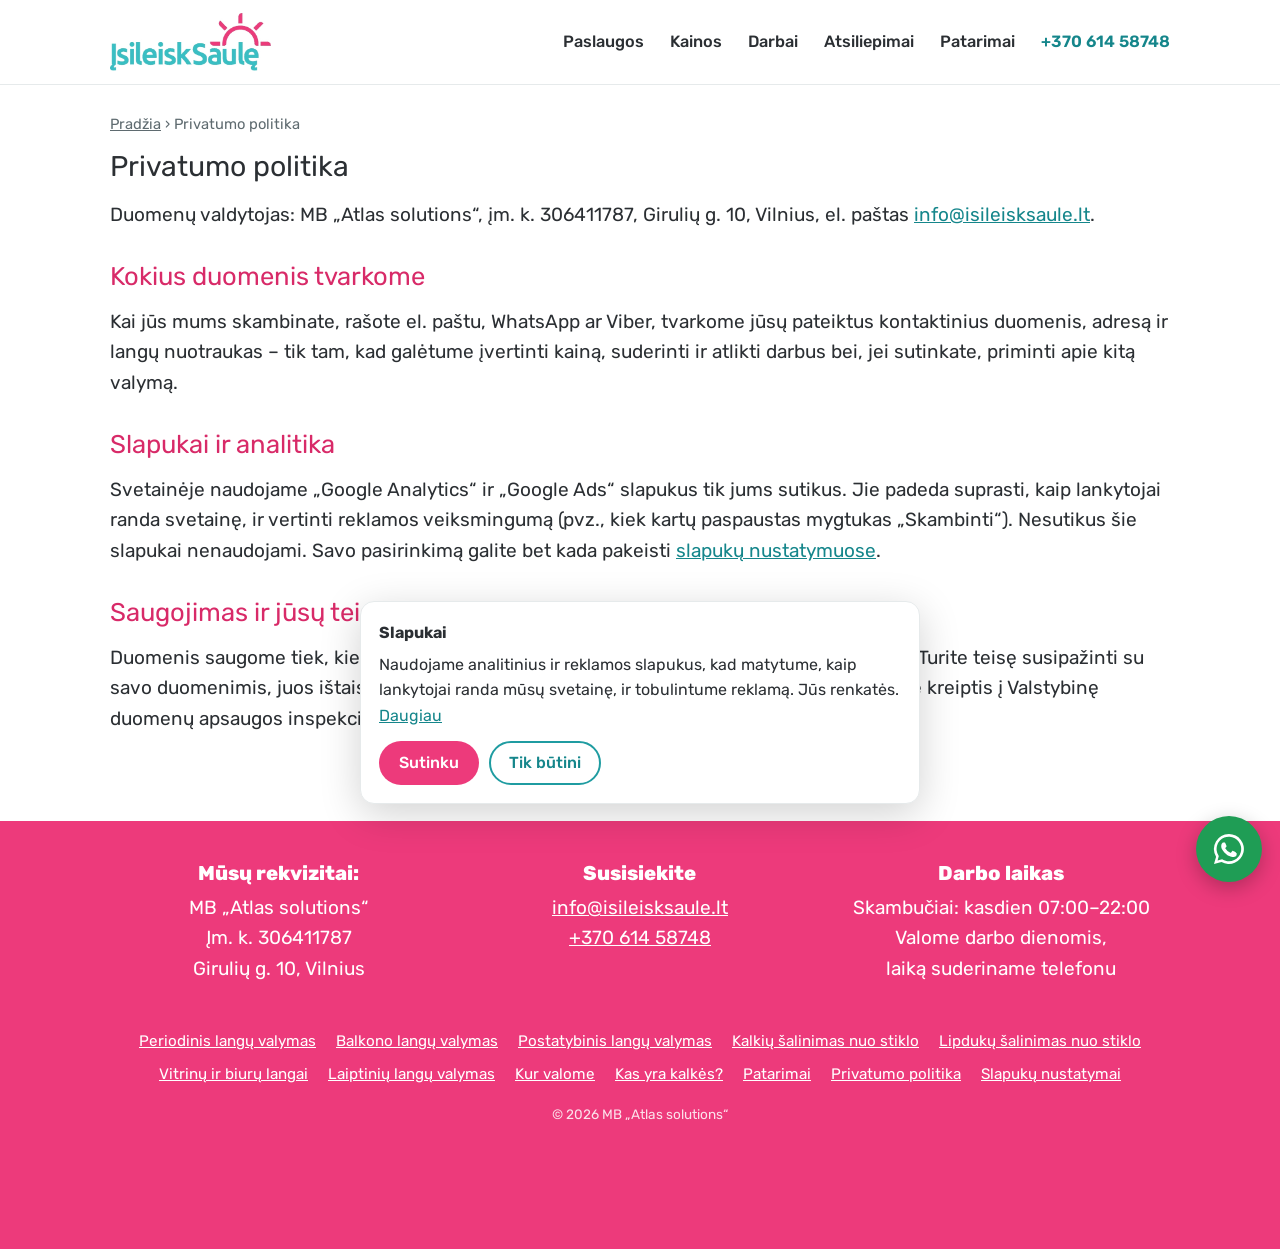
<file: privatumo-politika/index.html>
<!doctype html>
<html lang="lt">
<head>
<meta charset="utf-8">
<meta name="viewport" content="width=device-width,initial-scale=1">
<title>Privatumo politika | Įsileisk Saulę</title>
<meta name="description" content="Kaip Įsileisk Saulę tvarko asmens duomenis ir naudoja slapukus.">
<link rel="canonical" href="https://isileisksaule.lt/privatumo-politika/">
<meta property="og:type" content="website">
<meta property="og:locale" content="lt_LT">
<meta property="og:site_name" content="Įsileisk Saulę">
<meta property="og:title" content="Privatumo politika | Įsileisk Saulę">
<meta property="og:description" content="Kaip Įsileisk Saulę tvarko asmens duomenis ir naudoja slapukus.">
<meta property="og:url" content="https://isileisksaule.lt/privatumo-politika/">
<meta property="og:image" content="https://isileisksaule.lt/img/og.jpg">
<meta name="theme-color" content="#ed3a7b">
<link rel="icon" href="/img/favicon.png" type="image/png">
<link rel="preload" href="/assets/fonts/rubik-latin-wght-normal.woff2" as="font" type="font/woff2" crossorigin>
<link rel="stylesheet" href="/assets/site.css?v=1853bad8">
<script>
window.dataLayer=window.dataLayer||[];function gtag(){dataLayer.push(arguments);}
gtag('consent','default',{analytics_storage:'denied',ad_storage:'denied',ad_user_data:'denied',ad_personalization:'denied',wait_for_update:500});
gtag('js',new Date());gtag('config','G-DL4VGZ7YQM');
</script>
<script async src="https://www.googletagmanager.com/gtag/js?id=G-DL4VGZ7YQM"></script>

</head>
<body>
<header class="top"><div class="wrap">
<a class="brand" href="/" aria-label="Įsileisk Saulę – pradžia"><img src="/img/logo.webp" alt="Įsileisk Saulę" width="520" height="187"></a>
<button class="menu-btn" aria-expanded="false" aria-controls="nav" aria-label="Meniu"><span></span><span></span><span></span></button>
<nav class="nav" id="nav"><a href="/#paslaugos">Paslaugos</a><a href="/#kainos">Kainos</a><a href="/#darbai">Darbai</a><a href="/#atsiliepimai">Atsiliepimai</a><a href="/papildoma-informacija/">Patarimai</a><a class="tel" href="tel:+37061458748" data-loc="header">+370 614 58748</a></nav>
</div></header>
<main>
<section><div class="wrap article">
<p class="crumbs"><a href="/">Pradžia</a> › Privatumo politika</p>
<h1>Privatumo politika</h1>
<p>Duomenų valdytojas: MB „Atlas solutions“, įm. k. 306411787, Girulių g. 10, Vilnius, el. paštas <a href="mailto:info@isileisksaule.lt">info@isileisksaule.lt</a>.</p>
<h2>Kokius duomenis tvarkome</h2>
<p>Kai jūs mums skambinate, rašote el. paštu, WhatsApp ar Viber, tvarkome jūsų pateiktus kontaktinius duomenis, adresą ir langų nuotraukas – tik tam, kad galėtume įvertinti kainą, suderinti ir atlikti darbus bei, jei sutinkate, priminti apie kitą valymą.</p>
<h2>Slapukai ir analitika</h2>
<p>Svetainėje naudojame „Google Analytics“ ir „Google Ads“ slapukus tik jums sutikus. Jie padeda suprasti, kaip lankytojai randa svetainę, ir vertinti reklamos veiksmingumą (pvz., kiek kartų paspaustas mygtukas „Skambinti“). Nesutikus šie slapukai nenaudojami. Savo pasirinkimą galite bet kada pakeisti <a href="#" data-open-consent>slapukų nustatymuose</a>.</p>
<h2>Saugojimas ir jūsų teisės</h2>
<p>Duomenis saugome tiek, kiek reikia paslaugai suteikti ir teisės aktų reikalavimams įvykdyti. Turite teisę susipažinti su savo duomenimis, juos ištaisyti ar prašyti ištrinti – parašykite mums el. paštu. Taip pat galite kreiptis į Valstybinę duomenų apsaugos inspekciją.</p>
</div></section>
</main>
<footer><div class="wrap">
<div class="fcols">
<div><h3>Mūsų rekvizitai:</h3><p>MB „Atlas solutions“<br>Įm. k. 306411787<br>Girulių g. 10, Vilnius</p></div>
<div><h3>Susisiekite</h3><p><a href="mailto:info@isileisksaule.lt" data-loc="footer">info@isileisksaule.lt</a><br><a href="tel:+37061458748" data-loc="footer">+370 614 58748</a></p></div>
<div><h3>Darbo laikas</h3><p>Skambučiai: kasdien 07:00–22:00<br>Valome darbo dienomis,<br>laiką suderiname telefonu</p></div>
</div>
<nav class="flinks" aria-label="Paslaugos"><a href="/periodinis-langu-valymas/">Periodinis langų valymas</a><a href="/balkono-langu-valymas/">Balkono langų valymas</a><a href="/postatybinis-langu-valymas/">Postatybinis langų valymas</a><a href="/kalkiu-salinimas-nuo-stiklo/">Kalkių šalinimas nuo stiklo</a><a href="/lipduku-salinimas-nuo-stiklo/">Lipdukų šalinimas nuo stiklo</a><a href="/vitrinu-ir-biuro-langu-valymas/">Vitrinų ir biurų langai</a><a href="/laiptiniu-langu-valymas/">Laiptinių langų valymas</a><a href="/kur-valome/">Kur valome</a><a href="/kas-yra-kalkes/">Kas yra kalkės?</a><a href="/papildoma-informacija/">Patarimai</a><a href="/privatumo-politika/">Privatumo politika</a><a href="#" data-open-consent>Slapukų nustatymai</a></nav>
<p class="copy">© 2026 MB „Atlas solutions“</p>
</div></footer>
<a class="fab" href="https://wa.me/37061458748?text=Sveiki,%20noriu%20su%C5%BEinoti%20lang%C5%B3%20valymo%20kain%C4%85." target="_blank" rel="noopener" data-loc="floating" aria-label="Parašyti WhatsApp"><svg viewBox="0 0 24 24" fill="currentColor" aria-hidden="true"><path d="M12 2a10 10 0 0 0-8.6 15.1L2 22l5-1.3A10 10 0 1 0 12 2zm0 18.2c-1.5 0-3-.4-4.3-1.2l-.3-.2-3 .8.8-2.9-.2-.3A8.2 8.2 0 1 1 12 20.2zm4.5-6.1c-.2-.1-1.5-.7-1.7-.8-.2-.1-.4-.1-.6.1l-.8 1c-.1.2-.3.2-.5.1a6.7 6.7 0 0 1-3.3-2.9c-.3-.4.3-.4.7-1.3.1-.2 0-.3 0-.5l-.8-1.8c-.2-.5-.4-.4-.6-.4h-.5c-.2 0-.5.1-.7.3-.2.3-.9.9-.9 2.2s.9 2.5 1 2.7c.1.2 1.8 2.8 4.4 3.9 1.6.7 2.3.8 3.1.6.5-.1 1.5-.6 1.7-1.2.2-.6.2-1.1.2-1.2-.1-.1-.3-.2-.5-.3z"/></svg></a>
<div class="consent" id="consent" role="dialog" aria-label="Slapukai">
<strong>Slapukai</strong>
<p>Naudojame analitinius ir reklamos slapukus, kad matytume, kaip lankytojai randa mūsų svetainę, ir tobulintume reklamą. Jūs renkatės. <a href="/privatumo-politika/">Daugiau</a></p>
<div class="cbtns"><button class="btn btn-photo" data-consent="all">Sutinku</button><button class="btn btn-ghost" data-consent="necessary">Tik būtini</button></div>
</div>
<script src="/assets/site.js?v=1853bad8" defer></script>
</body>
</html>
</file>
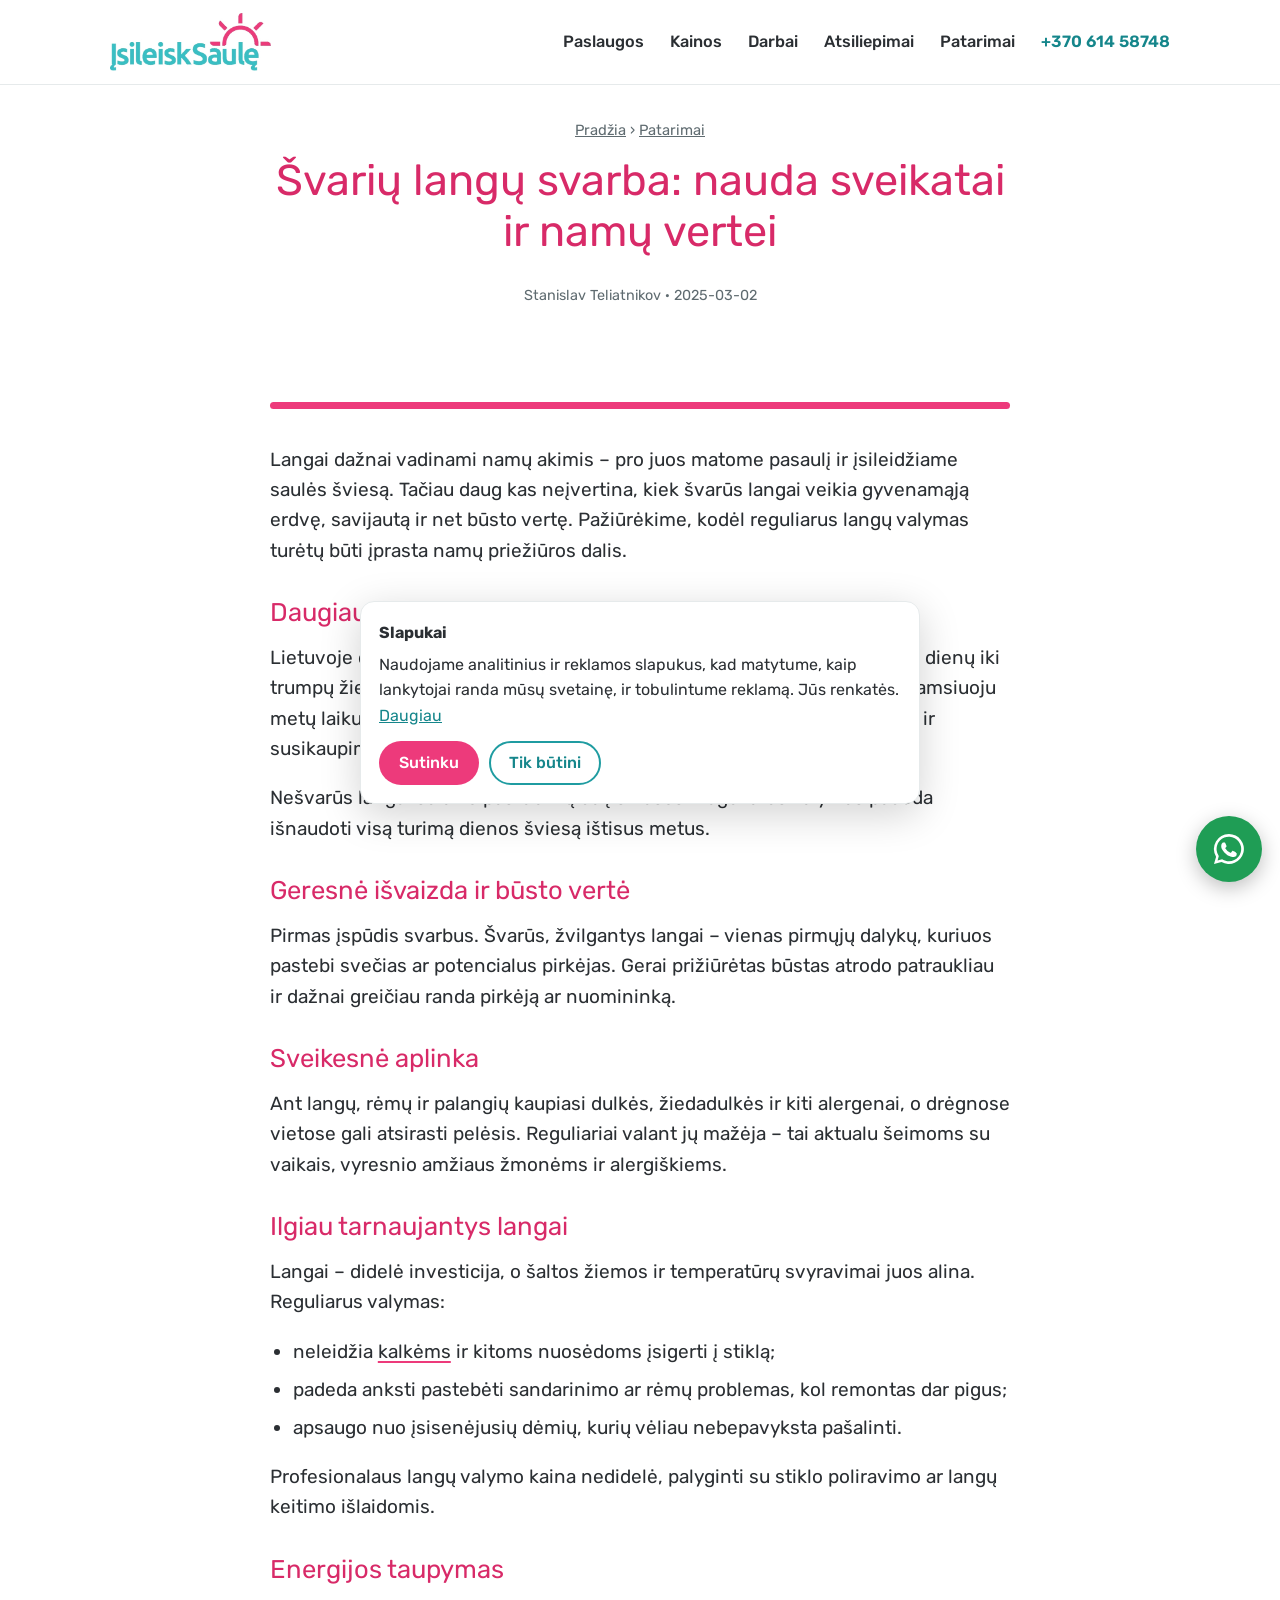
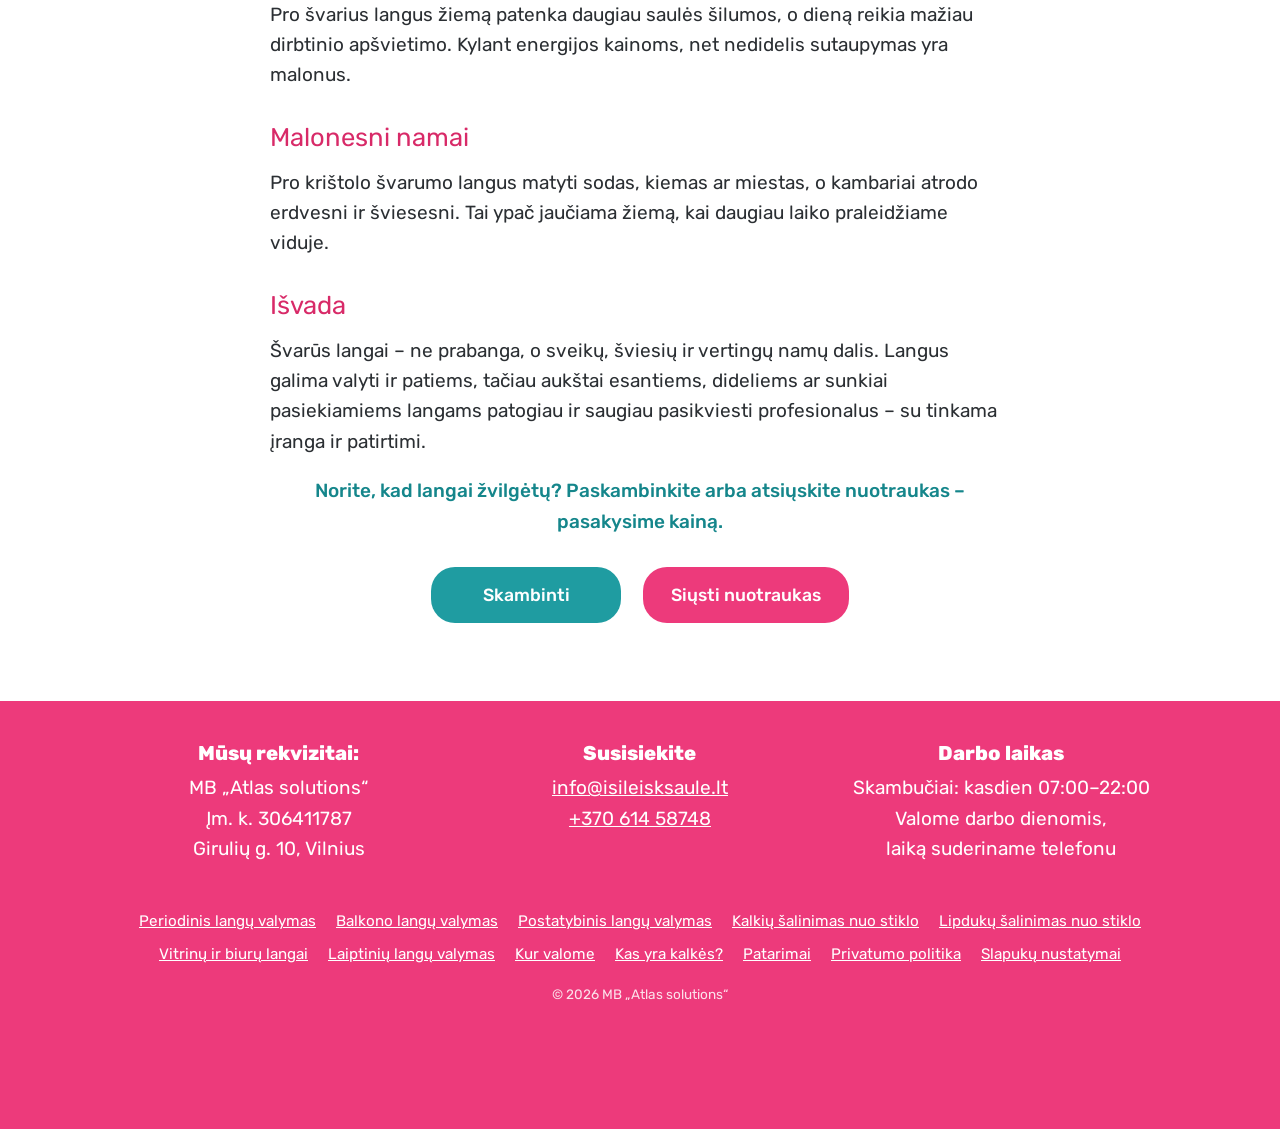
<file: svariu-langu-svarba-nauda-sveikatai-ir-namu-vertei/index.html>
<!doctype html>
<html lang="lt">
<head>
<meta charset="utf-8">
<meta name="viewport" content="width=device-width,initial-scale=1">
<title>Švarių langų svarba: nauda sveikatai ir namų vertei | Įsileisk Saulę</title>
<meta name="description" content="Kodėl verta reguliariai valyti langus: daugiau dienos šviesos, geresnė nuotaika, sveikesnė aplinka, ilgiau tarnaujantys langai ir didesnė namų vertė.">
<link rel="canonical" href="https://isileisksaule.lt/svariu-langu-svarba-nauda-sveikatai-ir-namu-vertei/">
<meta property="og:type" content="website">
<meta property="og:locale" content="lt_LT">
<meta property="og:site_name" content="Įsileisk Saulę">
<meta property="og:title" content="Švarių langų svarba: nauda sveikatai ir namų vertei | Įsileisk Saulę">
<meta property="og:description" content="Kodėl verta reguliariai valyti langus: daugiau dienos šviesos, geresnė nuotaika, sveikesnė aplinka, ilgiau tarnaujantys langai ir didesnė namų vertė.">
<meta property="og:url" content="https://isileisksaule.lt/svariu-langu-svarba-nauda-sveikatai-ir-namu-vertei/">
<meta property="og:image" content="https://isileisksaule.lt/img/og.jpg">
<meta name="theme-color" content="#ed3a7b">
<link rel="icon" href="/img/favicon.png" type="image/png">
<link rel="preload" href="/assets/fonts/rubik-latin-wght-normal.woff2" as="font" type="font/woff2" crossorigin>
<link rel="stylesheet" href="/assets/site.css?v=1853bad8">
<script>
window.dataLayer=window.dataLayer||[];function gtag(){dataLayer.push(arguments);}
gtag('consent','default',{analytics_storage:'denied',ad_storage:'denied',ad_user_data:'denied',ad_personalization:'denied',wait_for_update:500});
gtag('js',new Date());gtag('config','G-DL4VGZ7YQM');
</script>
<script async src="https://www.googletagmanager.com/gtag/js?id=G-DL4VGZ7YQM"></script>
<script type="application/ld+json">{"@context": "https://schema.org", "@type": "Article", "headline": "Švarių langų svarba: nauda sveikatai ir namų vertei", "datePublished": "2025-03-02", "author": {"@type": "Person", "name": "Stanislav Teliatnikov"}, "publisher": {"@id": "https://isileisksaule.lt/#business"}, "mainEntityOfPage": "https://isileisksaule.lt/svariu-langu-svarba-nauda-sveikatai-ir-namu-vertei/"}</script><script type="application/ld+json">{"@context": "https://schema.org", "@type": "BreadcrumbList", "itemListElement": [{"@type": "ListItem", "position": 1, "name": "Pradžia", "item": "https://isileisksaule.lt/"}, {"@type": "ListItem", "position": 2, "name": "Patarimai", "item": "https://isileisksaule.lt/papildoma-informacija/"}, {"@type": "ListItem", "position": 3, "name": "Švarių langų svarba: nauda sveikatai ir namų vertei", "item": "https://isileisksaule.lt/svariu-langu-svarba-nauda-sveikatai-ir-namu-vertei/"}]}</script>
</head>
<body>
<header class="top"><div class="wrap">
<a class="brand" href="/" aria-label="Įsileisk Saulę – pradžia"><img src="/img/logo.webp" alt="Įsileisk Saulę" width="520" height="187"></a>
<button class="menu-btn" aria-expanded="false" aria-controls="nav" aria-label="Meniu"><span></span><span></span><span></span></button>
<nav class="nav" id="nav"><a href="/#paslaugos">Paslaugos</a><a href="/#kainos">Kainos</a><a href="/#darbai">Darbai</a><a href="/#atsiliepimai">Atsiliepimai</a><a href="/papildoma-informacija/">Patarimai</a><a class="tel" href="tel:+37061458748" data-loc="header">+370 614 58748</a></nav>
</div></header>
<main>
<section class="page-head"><div class="wrap narrow">
<p class="crumbs"><a href="/">Pradžia</a> › <a href="/papildoma-informacija/">Patarimai</a></p>
<h1>Švarių langų svarba: nauda sveikatai ir namų vertei</h1>
<p class="small center">Stanislav Teliatnikov · 2025-03-02</p>
</div></section>
<section><div class="wrap narrow"><hr class="divider"><div class="article"><p>Langai dažnai vadinami namų akimis – pro juos matome pasaulį ir įsileidžiame saulės šviesą. Tačiau daug kas neįvertina, kiek švarūs langai veikia gyvenamąją erdvę, savijautą ir net būsto vertę. Pažiūrėkime, kodėl reguliarus langų valymas turėtų būti įprasta namų priežiūros dalis.</p>
<h2>Daugiau natūralios šviesos ir geresnė nuotaika</h2>
<p>Lietuvoje dienos šviesos kiekis per metus labai skiriasi – nuo ilgų vasaros dienų iki trumpų žiemos. Švarūs langai įleidžia daugiau šviesos, o tai ypač svarbu tamsiuoju metų laiku. Natūrali šviesa padeda reguliuoti miego ritmą, gerina nuotaiką ir susikaupimą dirbant iš namų.</p>
<p>Nešvarūs langai sulaiko pastebimą dalį šviesos. Reguliarus valymas padeda išnaudoti visą turimą dienos šviesą ištisus metus.</p>
<h2>Geresnė išvaizda ir būsto vertė</h2>
<p>Pirmas įspūdis svarbus. Švarūs, žvilgantys langai – vienas pirmųjų dalykų, kuriuos pastebi svečias ar potencialus pirkėjas. Gerai prižiūrėtas būstas atrodo patraukliau ir dažnai greičiau randa pirkėją ar nuomininką.</p>
<h2>Sveikesnė aplinka</h2>
<p>Ant langų, rėmų ir palangių kaupiasi dulkės, žiedadulkės ir kiti alergenai, o drėgnose vietose gali atsirasti pelėsis. Reguliariai valant jų mažėja – tai aktualu šeimoms su vaikais, vyresnio amžiaus žmonėms ir alergiškiems.</p>
<h2>Ilgiau tarnaujantys langai</h2>
<p>Langai – didelė investicija, o šaltos žiemos ir temperatūrų svyravimai juos alina. Reguliarus valymas:</p>
<ul><li>neleidžia <a class="kalk" href="/kas-yra-kalkes/">kalkėms</a> ir kitoms nuosėdoms įsigerti į stiklą;</li><li>padeda anksti pastebėti sandarinimo ar rėmų problemas, kol remontas dar pigus;</li><li>apsaugo nuo įsisenėjusių dėmių, kurių vėliau nebepavyksta pašalinti.</li></ul>
<p>Profesionalaus langų valymo kaina nedidelė, palyginti su stiklo poliravimo ar langų keitimo išlaidomis.</p>
<h2>Energijos taupymas</h2>
<p>Pro švarius langus žiemą patenka daugiau saulės šilumos, o dieną reikia mažiau dirbtinio apšvietimo. Kylant energijos kainoms, net nedidelis sutaupymas yra malonus.</p>
<h2>Malonesni namai</h2>
<p>Pro krištolo švarumo langus matyti sodas, kiemas ar miestas, o kambariai atrodo erdvesni ir šviesesni. Tai ypač jaučiama žiemą, kai daugiau laiko praleidžiame viduje.</p>
<h2>Išvada</h2>
<p>Švarūs langai – ne prabanga, o sveikų, šviesių ir vertingų namų dalis. Langus galima valyti ir patiems, tačiau aukštai esantiems, dideliems ar sunkiai pasiekiamiems langams patogiau ir saugiau pasikviesti profesionalus – su tinkama įranga ir patirtimi.</p></div>
<p class="t-teal center">Norite, kad langai žvilgėtų? Paskambinkite arba atsiųskite nuotraukas – pasakysime kainą.</p>
<div class="pair"><a class="btn btn-call" href="tel:+37061458748" data-loc="article">Skambinti</a><a class="btn btn-photo" href="mailto:info@isileisksaule.lt?subject=Lang%C5%B3%20valymo%20kaina&body=Sveiki%2C%0A%0Anoriu%20su%C5%BEinoti%20lang%C5%B3%20valymo%20kain%C4%85.%0A%0AAdresas%20/%20rajonas%3A%0ALang%C5%B3%20skai%C4%8Dius%20%28apytiksliai%29%3A%0APageidaujamas%20laikas%3A%0A%0ANuotraukas%20prisegu%20prie%20lai%C5%A1ko.%0A" data-loc="article">Siųsti nuotraukas</a></div>
</div></section>
</main>
<footer><div class="wrap">
<div class="fcols">
<div><h3>Mūsų rekvizitai:</h3><p>MB „Atlas solutions“<br>Įm. k. 306411787<br>Girulių g. 10, Vilnius</p></div>
<div><h3>Susisiekite</h3><p><a href="mailto:info@isileisksaule.lt" data-loc="footer">info@isileisksaule.lt</a><br><a href="tel:+37061458748" data-loc="footer">+370 614 58748</a></p></div>
<div><h3>Darbo laikas</h3><p>Skambučiai: kasdien 07:00–22:00<br>Valome darbo dienomis,<br>laiką suderiname telefonu</p></div>
</div>
<nav class="flinks" aria-label="Paslaugos"><a href="/periodinis-langu-valymas/">Periodinis langų valymas</a><a href="/balkono-langu-valymas/">Balkono langų valymas</a><a href="/postatybinis-langu-valymas/">Postatybinis langų valymas</a><a href="/kalkiu-salinimas-nuo-stiklo/">Kalkių šalinimas nuo stiklo</a><a href="/lipduku-salinimas-nuo-stiklo/">Lipdukų šalinimas nuo stiklo</a><a href="/vitrinu-ir-biuro-langu-valymas/">Vitrinų ir biurų langai</a><a href="/laiptiniu-langu-valymas/">Laiptinių langų valymas</a><a href="/kur-valome/">Kur valome</a><a href="/kas-yra-kalkes/">Kas yra kalkės?</a><a href="/papildoma-informacija/">Patarimai</a><a href="/privatumo-politika/">Privatumo politika</a><a href="#" data-open-consent>Slapukų nustatymai</a></nav>
<p class="copy">© 2026 MB „Atlas solutions“</p>
</div></footer>
<a class="fab" href="https://wa.me/37061458748?text=Sveiki,%20noriu%20su%C5%BEinoti%20lang%C5%B3%20valymo%20kain%C4%85." target="_blank" rel="noopener" data-loc="floating" aria-label="Parašyti WhatsApp"><svg viewBox="0 0 24 24" fill="currentColor" aria-hidden="true"><path d="M12 2a10 10 0 0 0-8.6 15.1L2 22l5-1.3A10 10 0 1 0 12 2zm0 18.2c-1.5 0-3-.4-4.3-1.2l-.3-.2-3 .8.8-2.9-.2-.3A8.2 8.2 0 1 1 12 20.2zm4.5-6.1c-.2-.1-1.5-.7-1.7-.8-.2-.1-.4-.1-.6.1l-.8 1c-.1.2-.3.2-.5.1a6.7 6.7 0 0 1-3.3-2.9c-.3-.4.3-.4.7-1.3.1-.2 0-.3 0-.5l-.8-1.8c-.2-.5-.4-.4-.6-.4h-.5c-.2 0-.5.1-.7.3-.2.3-.9.9-.9 2.2s.9 2.5 1 2.7c.1.2 1.8 2.8 4.4 3.9 1.6.7 2.3.8 3.1.6.5-.1 1.5-.6 1.7-1.2.2-.6.2-1.1.2-1.2-.1-.1-.3-.2-.5-.3z"/></svg></a>
<div class="consent" id="consent" role="dialog" aria-label="Slapukai">
<strong>Slapukai</strong>
<p>Naudojame analitinius ir reklamos slapukus, kad matytume, kaip lankytojai randa mūsų svetainę, ir tobulintume reklamą. Jūs renkatės. <a href="/privatumo-politika/">Daugiau</a></p>
<div class="cbtns"><button class="btn btn-photo" data-consent="all">Sutinku</button><button class="btn btn-ghost" data-consent="necessary">Tik būtini</button></div>
</div>
<script src="/assets/site.js?v=1853bad8" defer></script>
</body>
</html>
</file>
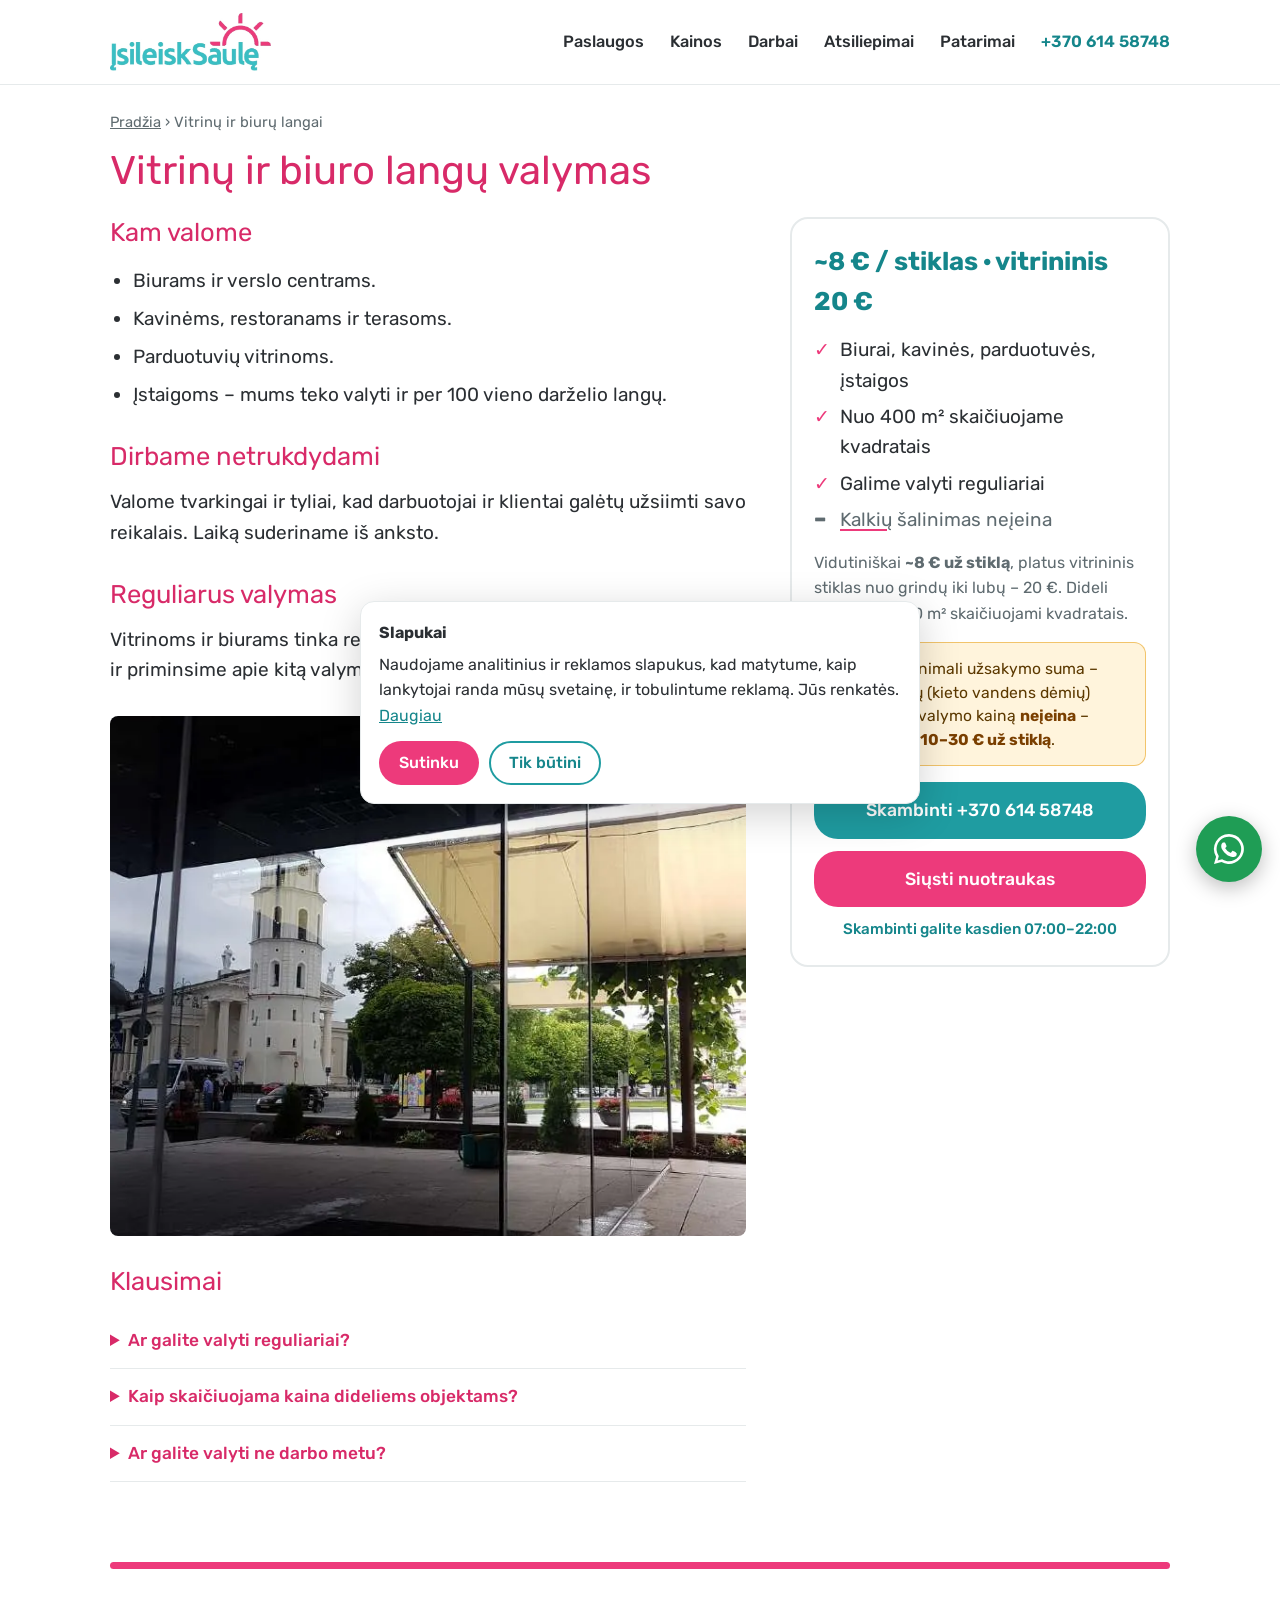
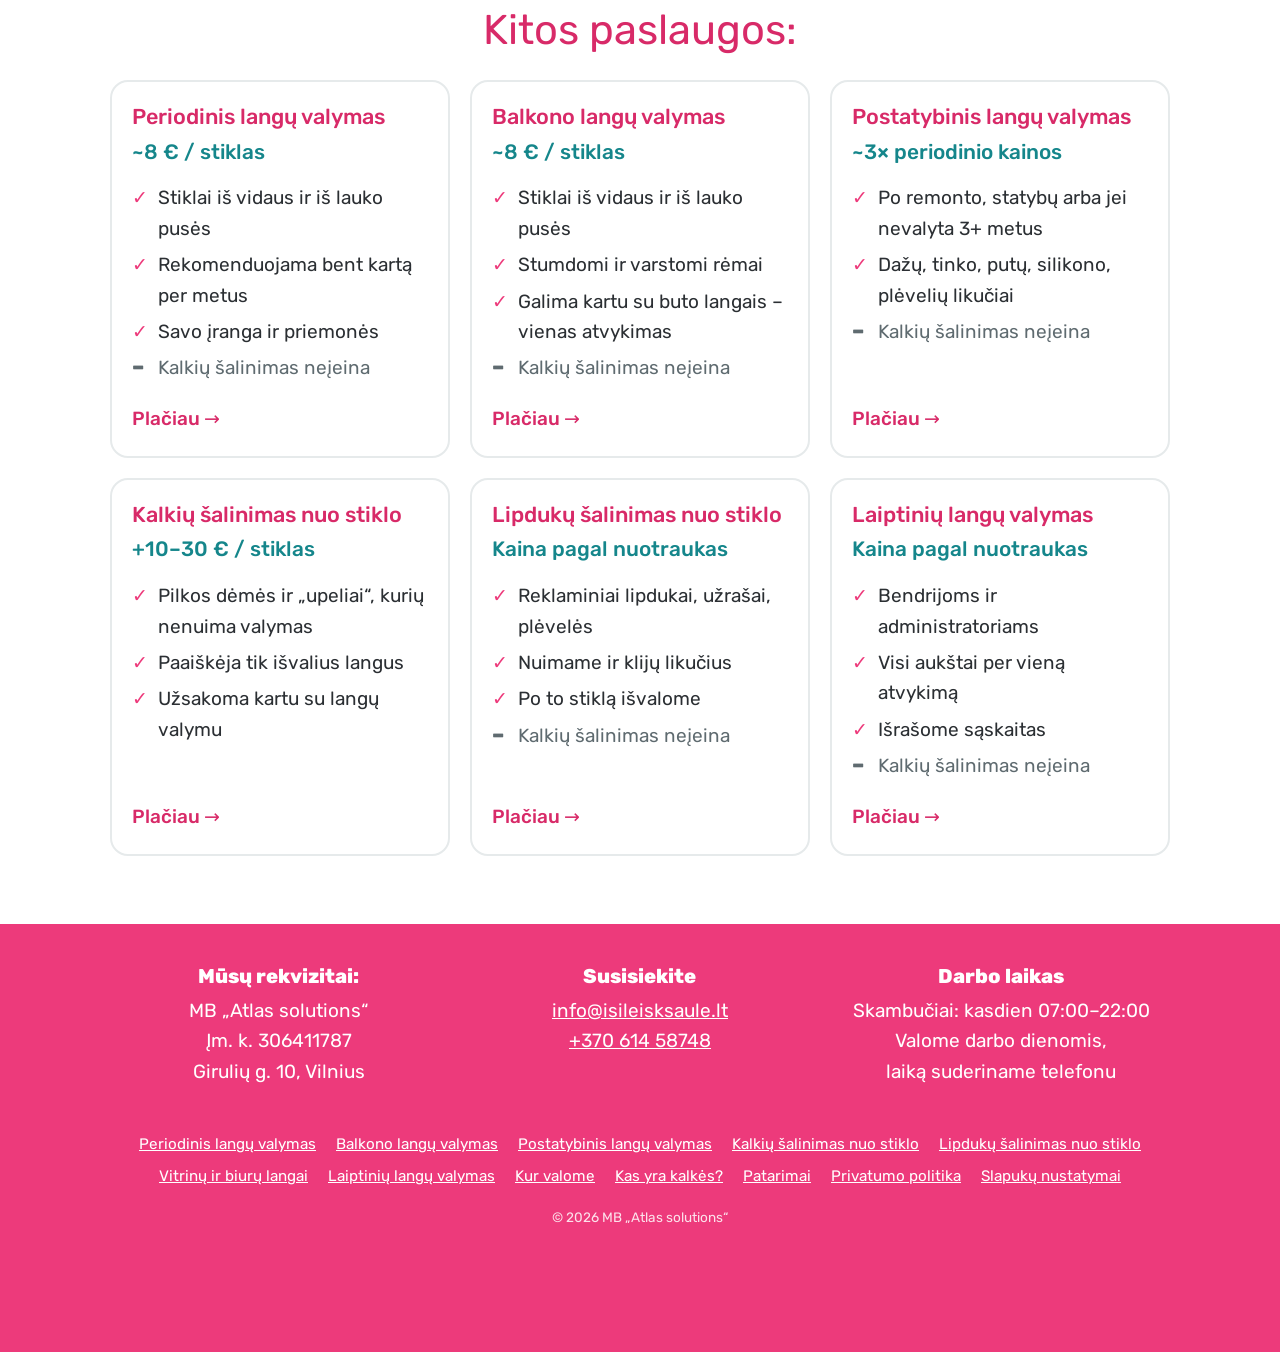
<file: vitrinu-ir-biuro-langu-valymas/index.html>
<!doctype html>
<html lang="lt">
<head>
<meta charset="utf-8">
<meta name="viewport" content="width=device-width,initial-scale=1">
<title>Vitrinų ir biuro langų valymas Vilniuje verslui | Įsileisk Saulę</title>
<meta name="description" content="Biurų, kavinių, parduotuvių vitrinų ir įstaigų langų valymas Vilniuje. Dirbame netrukdydami darbui. Dideli plotai nuo 400 m² skaičiuojami kvadratais.">
<link rel="canonical" href="https://isileisksaule.lt/vitrinu-ir-biuro-langu-valymas/">
<meta property="og:type" content="website">
<meta property="og:locale" content="lt_LT">
<meta property="og:site_name" content="Įsileisk Saulę">
<meta property="og:title" content="Vitrinų ir biuro langų valymas Vilniuje verslui | Įsileisk Saulę">
<meta property="og:description" content="Biurų, kavinių, parduotuvių vitrinų ir įstaigų langų valymas Vilniuje. Dirbame netrukdydami darbui. Dideli plotai nuo 400 m² skaičiuojami kvadratais.">
<meta property="og:url" content="https://isileisksaule.lt/vitrinu-ir-biuro-langu-valymas/">
<meta property="og:image" content="https://isileisksaule.lt/img/og.jpg">
<meta name="theme-color" content="#ed3a7b">
<link rel="icon" href="/img/favicon.png" type="image/png">
<link rel="preload" href="/assets/fonts/rubik-latin-wght-normal.woff2" as="font" type="font/woff2" crossorigin>
<link rel="stylesheet" href="/assets/site.css?v=1853bad8">
<script>
window.dataLayer=window.dataLayer||[];function gtag(){dataLayer.push(arguments);}
gtag('consent','default',{analytics_storage:'denied',ad_storage:'denied',ad_user_data:'denied',ad_personalization:'denied',wait_for_update:500});
gtag('js',new Date());gtag('config','G-DL4VGZ7YQM');
</script>
<script async src="https://www.googletagmanager.com/gtag/js?id=G-DL4VGZ7YQM"></script>
<script type="application/ld+json">{"@context": "https://schema.org", "@type": "LocalBusiness", "@id": "https://isileisksaule.lt/#business", "name": "Įsileisk Saulę", "legalName": "MB „Atlas solutions“", "url": "https://isileisksaule.lt/", "logo": "https://isileisksaule.lt/img/logo.png", "image": "https://isileisksaule.lt/img/og.jpg", "telephone": "+37061458748", "email": "info@isileisksaule.lt", "priceRange": "€€", "foundingDate": "2014", "address": {"@type": "PostalAddress", "streetAddress": "Girulių g. 10", "addressLocality": "Vilnius", "addressCountry": "LT"}, "areaServed": [{"@type": "City", "name": "Vilnius"}, {"@type": "AdministrativeArea", "name": "Vilniaus rajonas"}], "openingHoursSpecification": [{"@type": "OpeningHoursSpecification", "dayOfWeek": ["Monday", "Tuesday", "Wednesday", "Thursday", "Friday", "Saturday", "Sunday"], "opens": "07:00", "closes": "22:00"}], "sameAs": ["https://www.skelbiu.lt/skelbimai/profesionalus-langu-valymas-vilniuje-23179579.html"]}</script><script type="application/ld+json">{"@context": "https://schema.org", "@type": "Service", "name": "Vitrinų ir biuro langų valymas", "serviceType": "Vitrinų ir biurų langai", "provider": {"@id": "https://isileisksaule.lt/#business"}, "areaServed": "Vilnius", "url": "https://isileisksaule.lt/vitrinu-ir-biuro-langu-valymas/"}</script><script type="application/ld+json">{"@context": "https://schema.org", "@type": "BreadcrumbList", "itemListElement": [{"@type": "ListItem", "position": 1, "name": "Pradžia", "item": "https://isileisksaule.lt/"}, {"@type": "ListItem", "position": 2, "name": "Vitrinų ir biurų langai", "item": "https://isileisksaule.lt/vitrinu-ir-biuro-langu-valymas/"}]}</script><script type="application/ld+json">{"@context": "https://schema.org", "@type": "FAQPage", "mainEntity": [{"@type": "Question", "name": "Ar galite valyti reguliariai?", "acceptedAnswer": {"@type": "Answer", "text": "Taip, sutariame periodiškumą ir iš anksto primename apie kitą valymą."}}, {"@type": "Question", "name": "Kaip skaičiuojama kaina dideliems objektams?", "acceptedAnswer": {"@type": "Answer", "text": "Nuo 400 m² stiklo ploto kainą skaičiuojame kvadratais, mažesnius – stiklais."}}, {"@type": "Question", "name": "Ar galite valyti ne darbo metu?", "acceptedAnswer": {"@type": "Answer", "text": "Laiką derinkime telefonu – pasistengsime prisitaikyti prie jūsų darbo grafiko."}}]}</script>
</head>
<body>
<header class="top"><div class="wrap">
<a class="brand" href="/" aria-label="Įsileisk Saulę – pradžia"><img src="/img/logo.webp" alt="Įsileisk Saulę" width="520" height="187"></a>
<button class="menu-btn" aria-expanded="false" aria-controls="nav" aria-label="Meniu"><span></span><span></span><span></span></button>
<nav class="nav" id="nav"><a href="/#paslaugos">Paslaugos</a><a href="/#kainos">Kainos</a><a href="/#darbai">Darbai</a><a href="/#atsiliepimai">Atsiliepimai</a><a href="/papildoma-informacija/">Patarimai</a><a class="tel" href="tel:+37061458748" data-loc="header">+370 614 58748</a></nav>
</div></header>
<main>

<section class="svc-page"><div class="wrap">
<p class="crumbs"><a href="/">Pradžia</a> › Vitrinų ir biurų langai</p>
<h1>Vitrinų ir biuro langų valymas</h1>
<div class="svc-grid">
<aside class="svc-box">
<p class="svc-price">~8 € / stiklas · vitrininis 20 €</p>
<ul class="facts"><li>Biurai, kavinės, parduotuvės, įstaigos</li><li>Nuo 400 m² skaičiuojame kvadratais</li><li>Galime valyti reguliariai</li><li class="no"><a class="kalk" href="/kas-yra-kalkes/">Kalkių</a> šalinimas neįeina</li></ul>
<p class="svc-detail">Vidutiniškai <strong>~8 € už stiklą</strong>, platus vitrininis stiklas nuo grindų iki lubų – 20 €. Dideli plotai nuo 400 m² skaičiuojami kvadratais.</p>
<div class="notice"><strong>Svarbu:</strong> minimali užsakymo suma – <strong>60 €</strong>. <a class="kalk" href="/kas-yra-kalkes/">Kalkių</a> (kieto vandens dėmių) šalinimas į valymo kainą <strong>neįeina</strong> – papildomai <strong>10–30 € už stiklą</strong>.</div>
<div class="stack"><a class="btn btn-call" href="tel:+37061458748" data-loc="service_box">Skambinti +370 614 58748</a><a class="btn btn-photo" href="mailto:info@isileisksaule.lt?subject=Lang%C5%B3%20valymo%20kaina&body=Sveiki%2C%0A%0Anoriu%20su%C5%BEinoti%20lang%C5%B3%20valymo%20kain%C4%85.%0A%0AAdresas%20/%20rajonas%3A%0ALang%C5%B3%20skai%C4%8Dius%20%28apytiksliai%29%3A%0APageidaujamas%20laikas%3A%0A%0ANuotraukas%20prisegu%20prie%20lai%C5%A1ko.%0A" data-loc="service_box">Siųsti nuotraukas</a></div>
<p class="box-hours">Skambinti galite kasdien 07:00–22:00</p>
</aside>
<div class="article">
<h2>Kam valome</h2>
<ul><li>Biurams ir verslo centrams.</li><li>Kavinėms, restoranams ir terasoms.</li><li>Parduotuvių vitrinoms.</li><li>Įstaigoms – mums teko valyti ir per 100 vieno darželio langų.</li></ul>
<h2>Dirbame netrukdydami</h2>
<p>Valome tvarkingai ir tyliai, kad darbuotojai ir klientai galėtų užsiimti savo reikalais. Laiką suderiname iš anksto.</p>
<h2>Reguliarus valymas</h2>
<p>Vitrinoms ir biurams tinka reguliarus valymas. Sutarsime periodiškumą ir priminsime apie kitą valymą, kad jums nereikėtų to sekti.</p>
<figure class="svc-img"><img src="/img/kavines-stiklines-sienos-senamiestyje.webp" alt="Kavinės stiklinės sienos Vilniaus senamiestyje po valymo" width="675" height="900" loading="lazy" decoding="async"></figure>
<h2>Klausimai</h2>
<div class="faq"><details><summary>Ar galite valyti reguliariai?</summary><p>Taip, sutariame periodiškumą ir iš anksto primename apie kitą valymą.</p></details><details><summary>Kaip skaičiuojama kaina dideliems objektams?</summary><p>Nuo 400 m² stiklo ploto kainą skaičiuojame kvadratais, mažesnius – stiklais.</p></details><details><summary>Ar galite valyti ne darbo metu?</summary><p>Laiką derinkime telefonu – pasistengsime prisitaikyti prie jūsų darbo grafiko.</p></details></div>
</div>
</div>
</div></section>
<section><div class="wrap">
<hr class="divider">
<h2>Kitos paslaugos:</h2>
<div class="svcs"><a class="svc" href="/periodinis-langu-valymas/"><h3>Periodinis langų valymas</h3><p class="svc-price">~8 € / stiklas</p><ul class="facts"><li>Stiklai iš vidaus ir iš lauko pusės</li><li>Rekomenduojama bent kartą per metus</li><li>Savo įranga ir priemonės</li><li class="no">Kalkių šalinimas neįeina</li></ul><span class="more">Plačiau →</span></a><a class="svc" href="/balkono-langu-valymas/"><h3>Balkono langų valymas</h3><p class="svc-price">~8 € / stiklas</p><ul class="facts"><li>Stiklai iš vidaus ir iš lauko pusės</li><li>Stumdomi ir varstomi rėmai</li><li>Galima kartu su buto langais – vienas atvykimas</li><li class="no">Kalkių šalinimas neįeina</li></ul><span class="more">Plačiau →</span></a><a class="svc" href="/postatybinis-langu-valymas/"><h3>Postatybinis langų valymas</h3><p class="svc-price">~3× periodinio kainos</p><ul class="facts"><li>Po remonto, statybų arba jei nevalyta 3+ metus</li><li>Dažų, tinko, putų, silikono, plėvelių likučiai</li><li class="no">Kalkių šalinimas neįeina</li></ul><span class="more">Plačiau →</span></a><a class="svc" href="/kalkiu-salinimas-nuo-stiklo/"><h3>Kalkių šalinimas nuo stiklo</h3><p class="svc-price">+10–30 € / stiklas</p><ul class="facts"><li>Pilkos dėmės ir „upeliai“, kurių nenuima valymas</li><li>Paaiškėja tik išvalius langus</li><li>Užsakoma kartu su langų valymu</li></ul><span class="more">Plačiau →</span></a><a class="svc" href="/lipduku-salinimas-nuo-stiklo/"><h3>Lipdukų šalinimas nuo stiklo</h3><p class="svc-price">Kaina pagal nuotraukas</p><ul class="facts"><li>Reklaminiai lipdukai, užrašai, plėvelės</li><li>Nuimame ir klijų likučius</li><li>Po to stiklą išvalome</li><li class="no">Kalkių šalinimas neįeina</li></ul><span class="more">Plačiau →</span></a><a class="svc" href="/laiptiniu-langu-valymas/"><h3>Laiptinių langų valymas</h3><p class="svc-price">Kaina pagal nuotraukas</p><ul class="facts"><li>Bendrijoms ir administratoriams</li><li>Visi aukštai per vieną atvykimą</li><li>Išrašome sąskaitas</li><li class="no">Kalkių šalinimas neįeina</li></ul><span class="more">Plačiau →</span></a></div>
</div></section>

</main>
<footer><div class="wrap">
<div class="fcols">
<div><h3>Mūsų rekvizitai:</h3><p>MB „Atlas solutions“<br>Įm. k. 306411787<br>Girulių g. 10, Vilnius</p></div>
<div><h3>Susisiekite</h3><p><a href="mailto:info@isileisksaule.lt" data-loc="footer">info@isileisksaule.lt</a><br><a href="tel:+37061458748" data-loc="footer">+370 614 58748</a></p></div>
<div><h3>Darbo laikas</h3><p>Skambučiai: kasdien 07:00–22:00<br>Valome darbo dienomis,<br>laiką suderiname telefonu</p></div>
</div>
<nav class="flinks" aria-label="Paslaugos"><a href="/periodinis-langu-valymas/">Periodinis langų valymas</a><a href="/balkono-langu-valymas/">Balkono langų valymas</a><a href="/postatybinis-langu-valymas/">Postatybinis langų valymas</a><a href="/kalkiu-salinimas-nuo-stiklo/">Kalkių šalinimas nuo stiklo</a><a href="/lipduku-salinimas-nuo-stiklo/">Lipdukų šalinimas nuo stiklo</a><a href="/vitrinu-ir-biuro-langu-valymas/">Vitrinų ir biurų langai</a><a href="/laiptiniu-langu-valymas/">Laiptinių langų valymas</a><a href="/kur-valome/">Kur valome</a><a href="/kas-yra-kalkes/">Kas yra kalkės?</a><a href="/papildoma-informacija/">Patarimai</a><a href="/privatumo-politika/">Privatumo politika</a><a href="#" data-open-consent>Slapukų nustatymai</a></nav>
<p class="copy">© 2026 MB „Atlas solutions“</p>
</div></footer>
<a class="fab" href="https://wa.me/37061458748?text=Sveiki,%20noriu%20su%C5%BEinoti%20lang%C5%B3%20valymo%20kain%C4%85." target="_blank" rel="noopener" data-loc="floating" aria-label="Parašyti WhatsApp"><svg viewBox="0 0 24 24" fill="currentColor" aria-hidden="true"><path d="M12 2a10 10 0 0 0-8.6 15.1L2 22l5-1.3A10 10 0 1 0 12 2zm0 18.2c-1.5 0-3-.4-4.3-1.2l-.3-.2-3 .8.8-2.9-.2-.3A8.2 8.2 0 1 1 12 20.2zm4.5-6.1c-.2-.1-1.5-.7-1.7-.8-.2-.1-.4-.1-.6.1l-.8 1c-.1.2-.3.2-.5.1a6.7 6.7 0 0 1-3.3-2.9c-.3-.4.3-.4.7-1.3.1-.2 0-.3 0-.5l-.8-1.8c-.2-.5-.4-.4-.6-.4h-.5c-.2 0-.5.1-.7.3-.2.3-.9.9-.9 2.2s.9 2.5 1 2.7c.1.2 1.8 2.8 4.4 3.9 1.6.7 2.3.8 3.1.6.5-.1 1.5-.6 1.7-1.2.2-.6.2-1.1.2-1.2-.1-.1-.3-.2-.5-.3z"/></svg></a>
<div class="consent" id="consent" role="dialog" aria-label="Slapukai">
<strong>Slapukai</strong>
<p>Naudojame analitinius ir reklamos slapukus, kad matytume, kaip lankytojai randa mūsų svetainę, ir tobulintume reklamą. Jūs renkatės. <a href="/privatumo-politika/">Daugiau</a></p>
<div class="cbtns"><button class="btn btn-photo" data-consent="all">Sutinku</button><button class="btn btn-ghost" data-consent="necessary">Tik būtini</button></div>
</div>
<script src="/assets/site.js?v=1853bad8" defer></script>
</body>
</html>
</file>
<file: assets/site.css>
/* Įsileisk Saulę — styled after the original site: clear, big, pink & teal, low friction.
   Font sizes are deliberately a bit larger than usual: many clients are elderly. */
@font-face{font-family:"Rubik";font-style:normal;font-weight:300 900;font-display:swap;
  src:url(/assets/fonts/rubik-latin-ext-wght-normal.woff2) format("woff2");
  unicode-range:U+0100-02BA,U+02BD-02C5,U+02C7-02CC,U+02CE-02D7,U+02DD-02FF,U+0304,U+0308,U+0329,U+1D00-1DBF,U+1E00-1E9F,U+1EF2-1EFF,U+2020,U+20A0-20AB,U+20AD-20C0,U+2113,U+2C60-2C7F,U+A720-A7FF}
@font-face{font-family:"Rubik";font-style:normal;font-weight:300 900;font-display:swap;
  src:url(/assets/fonts/rubik-latin-wght-normal.woff2) format("woff2");
  unicode-range:U+0000-00FF,U+0131,U+0152-0153,U+02BB-02BC,U+02C6,U+02DA,U+02DC,U+0304,U+0308,U+0329,U+2000-206F,U+20AC,U+2122,U+2191,U+2193,U+2212,U+2215,U+FEFF,U+FFFD}

:root{
  --pink:#ed3a7b;        /* brand pink: buttons, dividers, footer */
  --pink-t:#d82a68;      /* pink for text – a touch darker for readability */
  --teal:#36b4b8;        /* brand teal */
  --teal-b:#1f9ca1;      /* teal buttons (white text) */
  --teal-t:#15868b;      /* teal for text */
  --ink:#2b2f33;
  --muted:#5f6b70;
  --line:#e6eaeb;
  --amber-bg:#fff4dc;--amber:#e59a00;--amber-t:#5c3900;
  --max:1100px;--narrow:780px;
}
*,*::before,*::after{box-sizing:border-box}
html{-webkit-text-size-adjust:100%;scroll-padding-top:90px}
body{margin:0;font:400 19px/1.6 Rubik,system-ui,-apple-system,"Segoe UI",Roboto,Arial,sans-serif;color:var(--ink);background:#fff}
img{max-width:100%;height:auto;display:block}
a{color:var(--teal-t)}
p{margin:0 0 1em}
h1,h2,h3{font-weight:400;line-height:1.2;margin:0 0 .6em}
h2{color:var(--pink-t);text-align:center;font-size:clamp(2rem,4.2vw,2.6rem)}
h3{font-weight:500}
.wrap{max-width:var(--max);margin:0 auto;padding:0 20px}
.wrap.narrow{max-width:var(--narrow)}
section{padding:28px 0}
.center{text-align:center}
.small{font-size:.9rem;color:var(--muted)}
.t-pink{color:var(--pink-t);font-weight:500}
.t-teal{color:var(--teal-t);font-weight:500}
.big{font-size:1.15em}
.divider{border:0;height:7px;background:var(--pink);border-radius:4px;margin:24px 0 36px}

/* header */
.top{position:sticky;top:0;z-index:50;background:rgba(255,255,255,.97);border-bottom:1px solid var(--line)}
.top .wrap{display:flex;align-items:center;justify-content:space-between;gap:16px;height:84px}
.brand img{height:58px;width:auto}
.nav{display:flex;gap:26px;align-items:center}
.nav a{color:var(--ink);text-decoration:none;font-weight:500;font-size:1.02rem}
.nav a:hover{color:var(--pink-t)}
.nav .tel{color:var(--teal-t);font-weight:600;white-space:nowrap}
.menu-btn{display:none;background:none;border:0;padding:10px;cursor:pointer}
.menu-btn span{display:block;width:34px;height:4px;border-radius:2px;background:var(--pink);margin:6px 0}
@media (max-width:900px){
  .top .wrap{height:88px}
  .brand img{height:62px}
  .menu-btn{display:block}
  .nav{display:none;position:absolute;top:88px;left:0;right:0;background:#fff;flex-direction:column;align-items:stretch;padding:8px 20px 20px;border-bottom:3px solid var(--pink);gap:0}
  .nav.open{display:flex}
  .nav a{padding:14px 4px;border-bottom:1px solid var(--line);font-size:1.15rem}
}

/* buttons — same pair as the original site */
.btn{display:inline-flex;align-items:center;justify-content:center;text-align:center;padding:16px 26px;border-radius:24px;border:2px solid transparent;
  font:500 1.1rem/1.15 Rubik,system-ui,sans-serif;text-decoration:none;cursor:pointer;min-width:190px}
.btn-photo{background:var(--pink);color:#fff}
.btn-photo:hover{background:#d52a68}
.btn-call{background:var(--teal-b);color:#fff}
.btn-call:hover{background:#178489}
.btn-ghost{background:#fff;color:var(--teal-t);border-color:var(--teal-b)}
.pair{display:flex;justify-content:center;gap:22px;margin:30px 0 10px;flex-wrap:wrap}
@media (max-width:760px){
  .pair{display:grid;grid-template-columns:1fr 1fr;gap:14px}
  .pair .btn{min-width:0;padding:17px 8px;font-size:1.05rem}
  .pair .btn-photo{order:-1}      /* phones: photos first, like the original */
}

/* hero — photo behind a grey box */
.hero{background:#dfe6e8 center/cover no-repeat;padding:70px 0 60px}
.hero-box{background:rgba(96,112,122,.88);color:#fff;padding:34px 36px 28px;max-width:640px;border-radius:2px}
.hero h1{color:#fff;font-weight:500;font-size:clamp(2.1rem,4.6vw,3rem);margin:0 0 .4em}
.hero-sub{font-size:clamp(1.5rem,3.2vw,1.9rem);font-weight:500;margin:0;line-height:1.3}
.hero-sub a{color:#fff;text-decoration:none}
.hero .pair{justify-content:flex-start}
@media (max-width:760px){
  .hero{padding:26px 0 28px}
  .hero-box{padding:22px 22px 18px}
}

/* sections */
.gallery{display:grid;grid-template-columns:repeat(3,1fr);gap:10px;max-width:780px;margin:0 auto}
.gallery .g-item{display:block;border-radius:4px;overflow:hidden;cursor:zoom-in}
.gallery .g-item.wide{grid-column:span 2}
.gallery img{aspect-ratio:1/1;object-fit:cover;width:100%;height:100%;display:block;transition:transform .2s}
.gallery .wide img{aspect-ratio:auto}
.gallery .g-item:hover img{transform:scale(1.03)}
.gallery .g-item:focus-visible{outline:3px solid var(--pink);outline-offset:2px}
@media (max-width:760px){.gallery{gap:5px}}

/* full-screen image viewer (site.js) */
.lb{position:fixed;inset:0;z-index:1000;background:rgba(10,14,16,.94);display:none;flex-direction:column;align-items:center;justify-content:center;padding:56px 12px 20px;touch-action:pan-y}
.lb.open{display:flex}
.lb img{max-width:100%;max-height:calc(100vh - 150px);object-fit:contain;border-radius:4px;user-select:none}
.lb p{color:#fff;font-size:1.1rem;text-align:center;margin:14px 0 0;max-width:40em}
.lb button{position:absolute;width:52px;height:52px;border-radius:50%;border:0;background:rgba(255,255,255,.14);color:#fff;font-size:30px;line-height:52px;cursor:pointer;display:flex;align-items:center;justify-content:center}
.lb button:hover,.lb button:focus-visible{background:rgba(255,255,255,.3);outline:none}
.lb .lb-close{top:10px;right:12px}
.lb .lb-prev{left:12px;top:50%;margin-top:-26px}
.lb .lb-next{right:12px;top:50%;margin-top:-26px}
@media (max-width:760px){.lb .lb-prev,.lb .lb-next{top:auto;bottom:14px;margin:0}.lb{padding-bottom:80px}.lb img{max-height:calc(100vh - 190px)}}
body.lb-lock{overflow:hidden}
body.lb-lock .fab{display:none}

.stars{color:#f5a623;letter-spacing:1px}
.stars-line{text-align:center;color:var(--muted);margin-top:-.4em}
.reviews{max-width:720px;margin:0 auto}
.reviews blockquote{margin:0 0 34px;text-align:center}
.reviews p{color:var(--pink-t);font-size:1.08rem;margin:0 0 .5em}
.reviews cite{font-style:normal;font-weight:500;color:var(--teal-t)}
.note{text-align:center;font-size:.95rem;color:var(--teal-t)}

/* flex (not grid) so a lone card in the last row is centred */
.svcs{display:flex;flex-wrap:wrap;justify-content:center;gap:20px}
.svcs>.svc{flex:0 1 100%;min-width:0}
@media (min-width:640px){.svcs>.svc{flex-basis:calc((100% - 20px)/2)}}
@media (min-width:960px){.svcs>.svc{flex-basis:calc((100% - 40px)/3)}}
.svc{display:block;text-align:center;text-decoration:none;padding:22px 20px;border:2px solid var(--line);border-radius:18px;color:var(--ink);transition:border-color .15s}
.svc:hover{border-color:var(--pink)}
.svc h3{color:var(--pink-t);font-size:1.35rem;margin-bottom:.4em}
.svc p{color:var(--teal-t);font-weight:500;margin-bottom:.7em}
.more{color:var(--pink-t);font-weight:500}

ul.prices{list-style:none;padding:0;margin:0 0 8px}
ul.prices li{display:flex;justify-content:space-between;gap:16px;padding:12px 0;border-bottom:1px dashed #cfd8da;font-weight:500;color:var(--teal-t)}
ul.prices li b{white-space:nowrap;font-weight:600}
ul.prices li.main{color:var(--pink-t);font-size:1.12rem}
ul.prices li.sub{padding-left:18px;font-size:1rem}
ul.prices li.sub span::before{content:"· "}
.notice{margin:20px 0 6px;padding:18px 20px;border-radius:12px;background:var(--amber-bg);border:1px solid #f2c46b;border-left:6px solid var(--amber);color:var(--amber-t);font-size:1.08rem;line-height:1.5}
.notice strong{color:#7a3f00}
.notice a{color:#7a3f00}

ol.steps{list-style:none;padding:0;margin:26px 0 0;display:grid;gap:18px}
ol.steps li{display:flex;gap:18px;align-items:center;color:var(--teal-t);font-weight:500}
ol.steps img{width:64px;height:64px;flex:none}

.faq details{border-bottom:1px solid var(--line);padding:14px 0}
.faq summary{color:var(--pink-t);font-weight:500;cursor:pointer;font-size:1.08rem}
.faq details p{margin:.6em 0 0}

/* inner pages */
.page-head{padding-top:34px;text-align:center}
.page-head h1{color:var(--pink-t);font-size:clamp(2rem,4.4vw,2.7rem)}
.page-head .lead{font-size:1.15rem}
.hero-tel a{font-size:1.7rem;font-weight:600;color:var(--ink);text-decoration:none}
.crumbs{font-size:.92rem;color:var(--muted);margin-bottom:12px}
.crumbs a{color:var(--muted)}
.price-box h2{margin-bottom:.3em}
.price-box>p{text-align:center;font-size:1.12rem}
.svc-img{margin:30px 0}
.svc-img img{border-radius:8px;width:100%;max-height:520px;object-fit:cover}
.svc-img figcaption{margin-top:8px;font-size:.95rem;color:#555;text-align:center}.article h2{text-align:left;font-size:1.6rem;margin-top:1.2em}
.article ul{padding-left:1.2em}
.article li{margin-bottom:.4em}
.other{display:flex;flex-wrap:wrap;gap:10px 22px;justify-content:center;font-weight:500}
a.kalk{color:inherit;text-decoration:underline;text-decoration-color:var(--pink);text-decoration-thickness:2px;text-underline-offset:3px}

/* footer — pink like the original */
footer{background:var(--pink);color:#fff;text-align:center;padding:40px 0 110px;margin-top:40px}
footer h3{font-weight:800;font-size:1.25rem;margin:0 0 .4em}
footer a{color:#fff}
.fcols{display:grid;grid-template-columns:repeat(3,1fr);gap:24px}
.flinks{display:flex;flex-wrap:wrap;justify-content:center;gap:8px 20px;margin-top:26px;font-size:.95rem}
.copy{margin-top:18px;font-size:.85rem;opacity:.85}
@media (max-width:760px){.fcols{grid-template-columns:1fr;gap:14px}}

/* floating WhatsApp bubble */
.fab{position:fixed;right:18px;bottom:18px;z-index:70;width:66px;height:66px;border-radius:50%;background:#1f9d55;color:#fff;display:grid;place-items:center;box-shadow:0 6px 20px rgba(0,0,0,.25)}
.fab svg{width:36px;height:36px}

/* phones: same section order as the original mobile site */
@media (max-width:760px){
  body{font-size:18px}
  .flow{display:flex;flex-direction:column}
  .s-hero{order:1}.s-works{order:2}.s-reviews{order:3}.s-prices{order:4}.s-order{order:5}
  .s-services{order:6}.s-process{order:7}.s-about{order:8}.s-faq{order:9}
  section{padding:18px 0}
  .divider{margin:18px 0 28px}
}

/* consent */
.consent{position:fixed;left:12px;right:12px;bottom:96px;z-index:80;max-width:560px;margin:0 auto;background:#fff;border:1px solid var(--line);border-radius:14px;box-shadow:0 10px 40px rgba(0,0,0,.18);padding:18px;display:none;font-size:1rem}
.consent.show{display:block}
.consent p{margin:.4em 0 0}
.cbtns{display:flex;gap:10px;margin-top:12px}
.cbtns .btn{min-width:0;padding:11px 18px;font-size:1rem}

/* service cards: price + key facts at a glance */
.svc{text-align:left;display:flex;flex-direction:column}
.svc h3{text-align:left;margin-bottom:.25em}
.svc-price{color:var(--teal-t);font-weight:700;font-size:1.3rem;margin:0 0 .5em}
ul.facts{list-style:none;padding:0;margin:0 0 14px;flex:1}
ul.facts li{position:relative;padding-left:26px;margin-bottom:6px;color:var(--ink);font-weight:400}
ul.facts li::before{content:"✓";position:absolute;left:0;top:0;color:var(--pink);font-weight:800}
.svc .more{margin-top:auto}

/* service pages: facts + price visible straight away */
.svc-page{padding-top:26px}
.svc-page h1{color:var(--pink-t);font-size:clamp(1.9rem,3.6vw,2.5rem);margin:0 0 22px}
.svc-grid{display:grid;grid-template-columns:minmax(0,1fr) 380px;gap:44px;align-items:start}
.svc-grid .article{grid-column:1;grid-row:1}
.svc-box{grid-column:2;grid-row:1;position:sticky;top:104px;border:2px solid var(--line);border-radius:18px;padding:22px 22px 24px;background:#fff}
.svc-box .svc-price{font-size:1.6rem}
.svc-detail{font-size:1rem;color:var(--muted)}
.svc-box .notice{font-size:.98rem;padding:14px 16px;margin-top:10px}
.stack{display:grid;gap:12px;margin-top:16px}
.stack .btn{width:100%;min-width:0}
.svc-grid .article > h2:first-child{margin-top:0}
.svc-grid .article h2{color:var(--pink-t)}
@media (max-width:900px){
  .svc-grid{grid-template-columns:1fr;gap:26px}
  .svc-box{grid-column:1;grid-row:1;position:static}
  .svc-grid .article{grid-row:2}
}
ul.facts li.no{color:var(--muted)}
ul.facts li.no::before{content:"–";color:var(--muted);font-weight:800;font-size:1.15em;line-height:1.3}

.box-hours{margin:10px 0 0;text-align:center;font-size:.95rem;color:var(--teal-t);font-weight:500}

/* "Kur valome" – service area lists */
.areas{display:grid;grid-template-columns:repeat(auto-fit,minmax(160px,1fr));gap:18px 24px;max-width:1000px;margin:0 auto}
.area h3{color:var(--pink-t);font-size:1.25rem;margin:0 0 .4em}
.area ul{list-style:none;margin:0;padding:0}
.area li{padding:.3em 0;border-bottom:1px solid var(--line);font-size:1.1rem}
.areas-fee{margin:1em 0;grid-template-columns:repeat(auto-fit,minmax(240px,1fr))}
.area li span{float:right;font-weight:600;color:var(--pink-t)}
</file>
